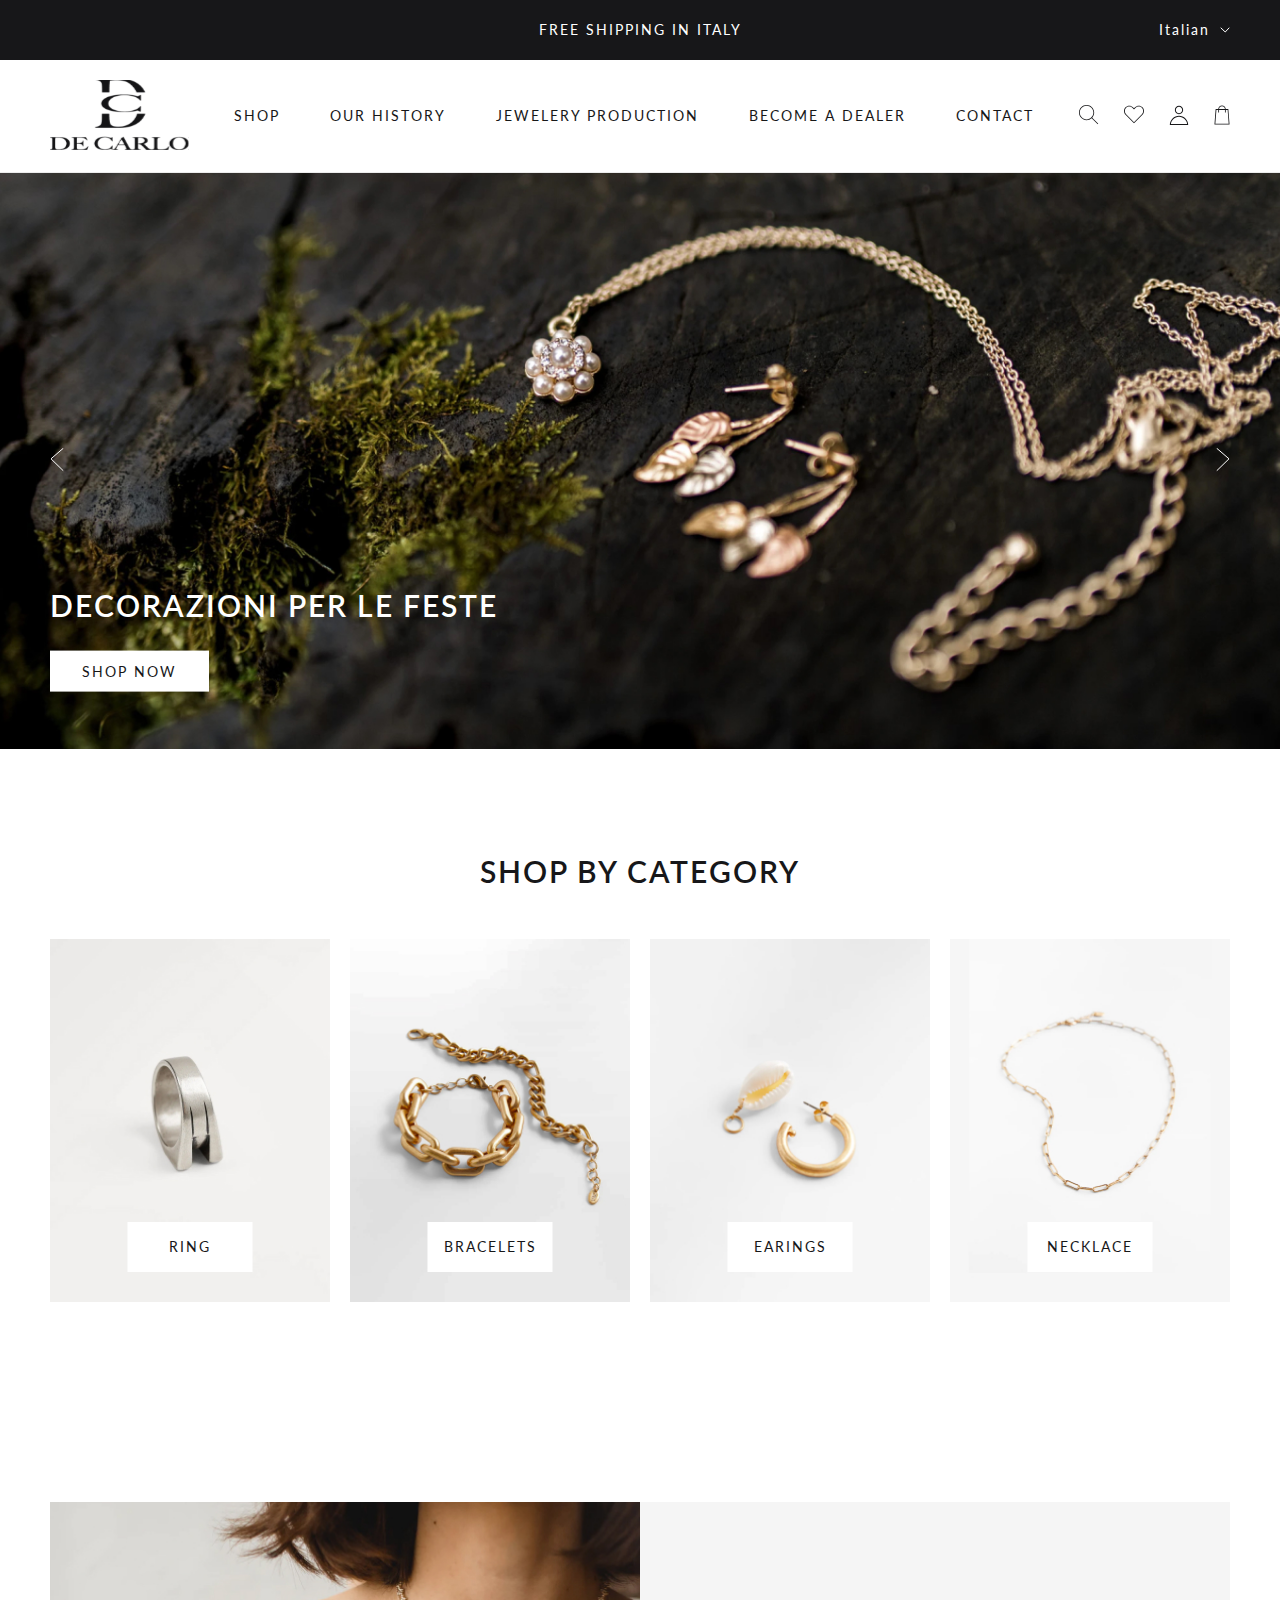
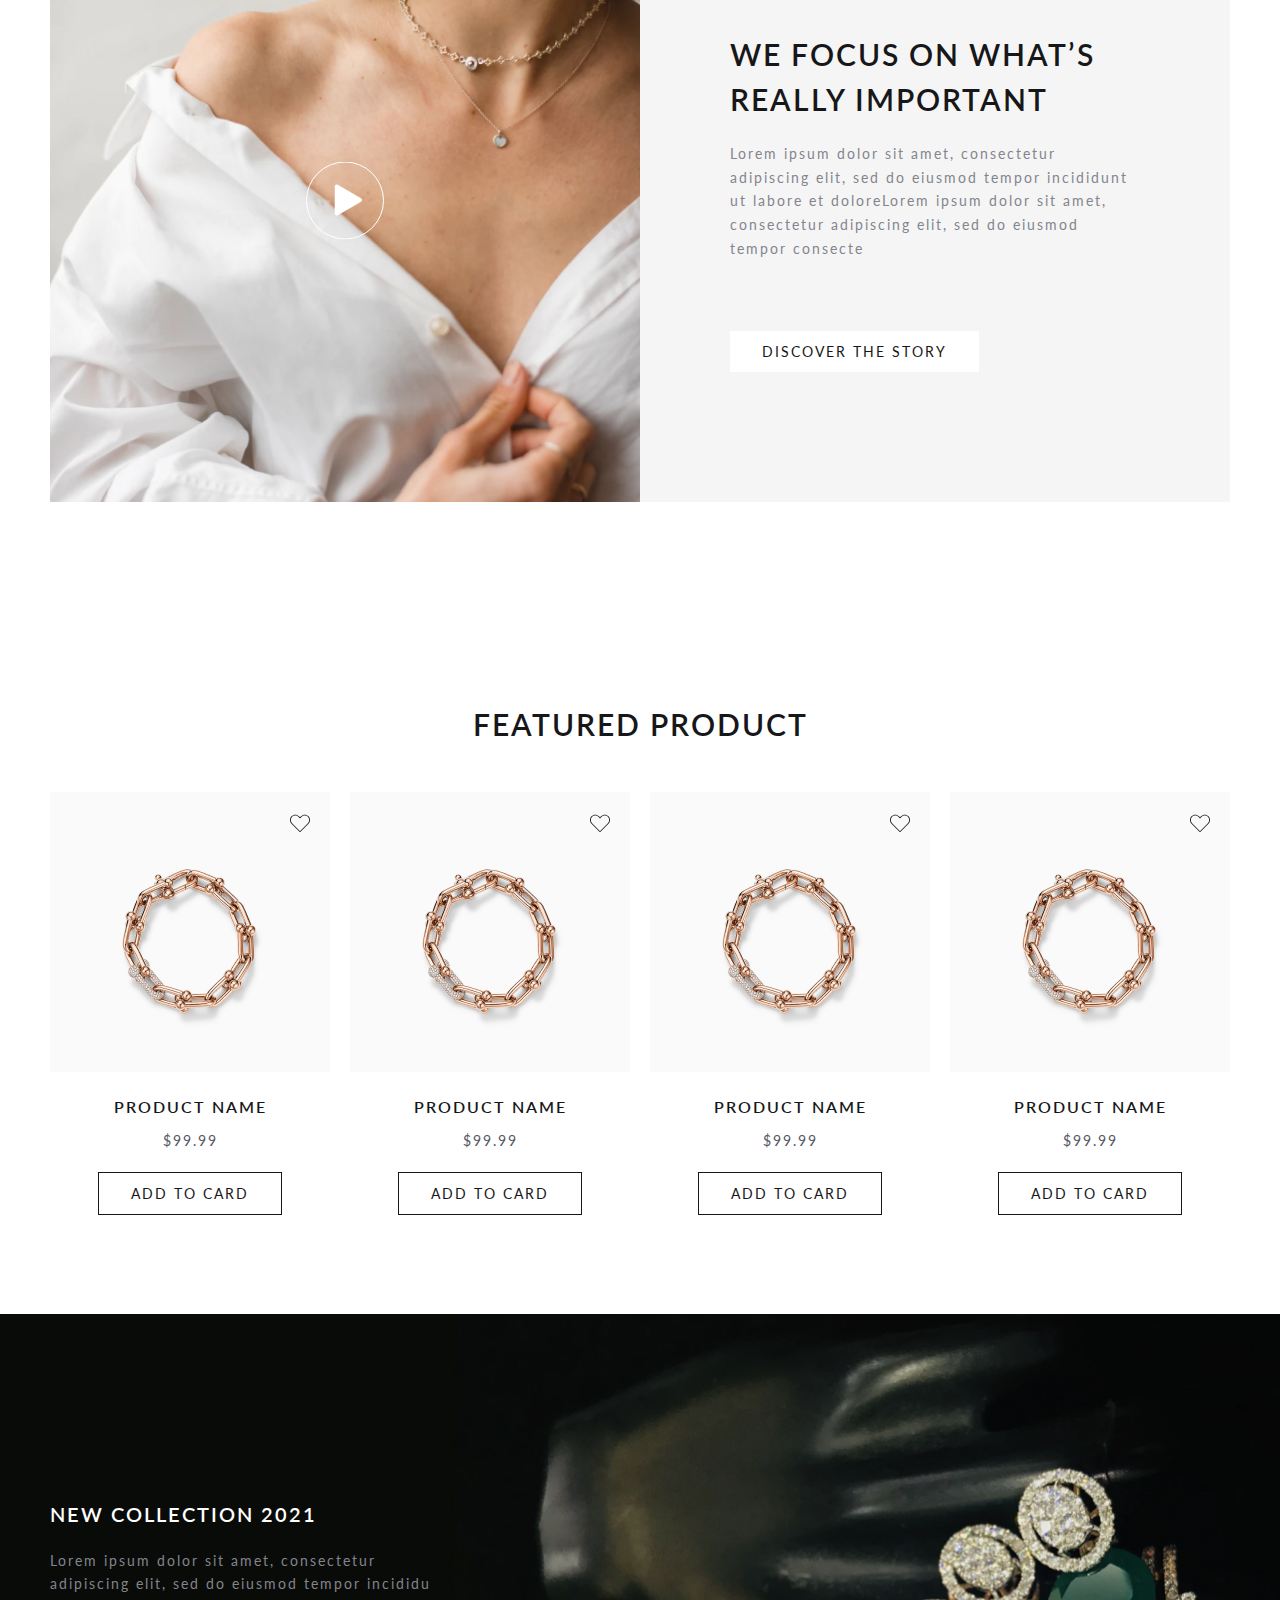
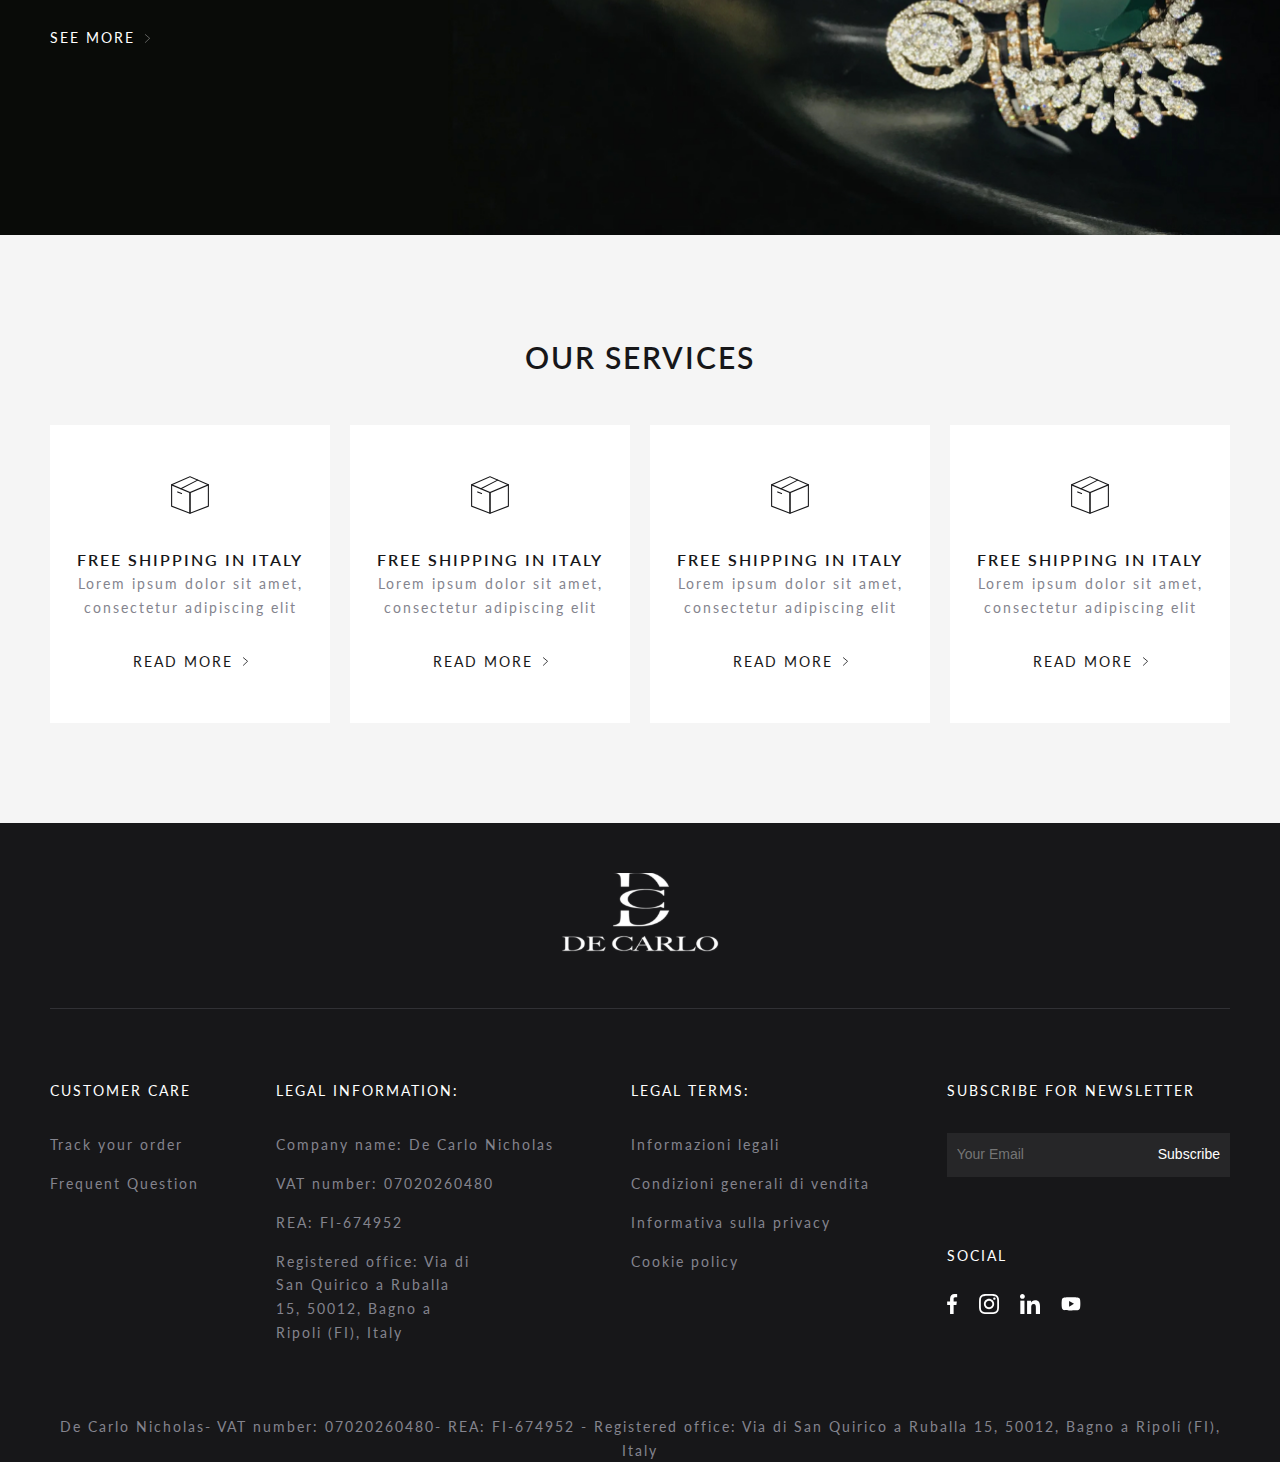
<file: index.html>
<!DOCTYPE html>
<html lang="en">
  <head>
    <meta charset="UTF-8" />
    <meta http-equiv="X-UA-Compatible" content="IE=edge" />
    <meta name="viewport" content="width=device-width, initial-scale=1.0" />
    <title>DECARLO</title>
    <!-- link font -->
    <link
      href="https://fonts.googleapis.com/css?family=Lato"
      rel="stylesheet"
    />
    <!-- link css -->
    <link rel="stylesheet" href="./css/layout.css" />
    <link rel="stylesheet" href="./css/common.css" />
    <link rel="stylesheet" href="./css/main.css" />
  </head>

  <body>
    <header class="header w-100">
      <!-- <div class="header__top">
        <div class="container-fluid header__top-content d-grid">
          <p class="white-text header__top-text">FREE SHIPPING IN ITALY</p>
          <div class="header__top-lang d-flex">
            <p class="pr-10 h5 cursor-pointer white-text">Italian</p>
            <i class=""
              ><img class="cursor-pointer" src="./img/arrow.svg" alt="DECARLO"
            /></i>
          </div>
        </div>
      </div> -->
      <div class="header__top relative">
        <div class="container-fluid">
          <div
            class="header__lang d-flex align-items-center justify-content-end"
          >
            <div
              class="lang__current d-flex justify-content-between align-items-center relative"
            >
              <p class="pr-10 h5 cursor-pointer white-text">Italian</p>
              <i class="d-flex justify-content-between align-items-center"
                ><img
                  class="cursor-pointer"
                  src="./img/arrow.svg"
                  alt="DECARLO"
              /></i>
            </div>
            <ul class="lang__option absolute">
              <li class="h5 cursor-pointer">Vietnam</li>
              <li class="h5 cursor-pointer">Russian</li>
              <li class="h5 cursor-pointer">English</li>
            </ul>
          </div>
          <p
            class="h5 text-uppercase white-text absolute middle header__top-text"
          >
            FREE SHIPPING IN ITALY
          </p>
        </div>
      </div>
      <div class="header__bottom pt-20 pb-20">
        <div
          class="container-fluid d-flex justify-content-between align-items-center"
        >
          <a href="index.html" class="cursor-pointer header__bottom-logo"
            ><img src="./img/logo.svg" alt="DECARLO"
          /></a>
          <ul
            class="header__bottom-menu d-flex justify-content-between align-items-center flex-wrap text-uppercase cursor-pointer"
          >
            <li class="hg-100">
              <a href="./shop.html" class="h5 pr-25 pl-25">shop</a>
            </li>
            <li class="hg-100">
              <a href="./history.html" class="h5 pr-25 pl-25">our history</a>
            </li>
            <li class="hg-100">
              <a href="./product.html" class="h5 pr-25 pl-25"
                >JEWELERY PRODUCTION</a
              >
            </li>
            <li class="hg-100">
              <a href="./dealer.html" class="h5 pr-25 pl-25">BECOME A DEALER</a>
            </li>
            <li class="hg-100">
              <a href="./contact.html" class="h5 pr-25 pl-25">CONTACT</a>
            </li>
          </ul>
          <ul
            class="d-flex justify-content-between align-items-center header__bottom-icons"
          >
            <li>
              <a href=""><img src="./img/search.svg" alt="DECARLO" /></a>
            </li>
            <li class="pl-25 pr-25">
              <a href=""><img src="./img/heart.svg" alt="DECARLO" /></a>
            </li>
            <li class="pr-25">
              <a href=""><img src="./img/user.svg" alt="DECARLO" /></a>
            </li>
            <li>
              <a href=""><img src="./img/store.svg" alt="DECARLO" /></a>
            </li>
            <p class="btnmenu relative cursor-pointer"><span></span></p>
          </ul>
        </div>
      </div>
    </header>
    <nav class="nav__mobile">
      <ul class="menu__mobile w-100">
        <li class="menu__list">
          <a href="./shop.html" class="text-uppercase">shop</a>
        </li>
        <li class="menu__list">
          <a href="./history.html" class="text-uppercase">our history</a>
        </li>
        <li class="menu__list">
          <a href="./product.html" class="text-uppercase"
            >JEWELERY PRODUCTION</a
          >
        </li>
        <li class="menu__list">
          <a href="./dealer.html" class="text-uppercase">BECOME A DEALER</a>
        </li>
        <li class="menu__list">
          <a href="./contact.html" class="text-uppercase">CONTACT</a>
        </li>
      </ul>
    </nav>
    <main>
      <section class="section__slider w-100 relative">
        <div class="slider__wrap w-100 hg-100 d-flex">
          <div class="slider__item component__img w-100 active">
            <img class="w-100 hg-100" src="./img/banner.jpg" alt="DECARLO" />
            <div class="container">
              <div class="slider__item-content absolute">
                <h1 class="h1 white-text pb-20">DECORAZIONI PER LE FESTE</h1>
                <div class="button slider__item-btn">
                  <a href="" class="h5 button__text">shop now</a>
                </div>
              </div>
            </div>
          </div>
          <div class="slider__item component__img w-100">
            <img
              class="w-100 hg-100"
              src="./img/collection.jpg"
              alt="DECARLO"
            />
            <div class="container">
              <div class="slider__item-content absolute">
                <h2 class="h1 white-text pb-20">DECORAZIONI PER LE FESTE</h2>
                <div class="button">
                  <a href="" class="h5 button__text">shop now</a>
                </div>
              </div>
            </div>
          </div>
        </div>
        <div class="absolute w-100 middle-Y">
          <div
            class="container-fluid d-flex justify-content-between align-items-center"
          >
            <div class="btn-prev cursor-pointer">
              <img src="./img/arrowLeft.svg" alt="DECARLO" />
            </div>
            <div class="btn-next cursor-pointer">
              <img src="./img/arrowRight.svg" alt="DECARLO" />
            </div>
          </div>
        </div>
      </section>
      <section class="section__category section">
        <div class="container">
          <h2 class="h1 text-center pb-45">SHOP BY CATEGORY</h2>
          <div class="category__wrap d-grid">
            <div class="w-100 relative">
              <div class="component__img w-100 hg-100">
                <img
                  class="w-100 hg-100 objectFit"
                  src="./img/category1.jpg"
                  alt="DECARLO"
                />
              </div>
              <a
                href="./productDetail.html"
                class="category__wrap-btn absolute category__wrap-btn middle-X d-flex justify-content-center align-items-center cursor-pointer h5 text-uppercase"
                >ring</a
              >
            </div>
            <div class="w-100 relative">
              <div class="component__img w-100 hg-100">
                <img
                  class="w-100 hg-100 objectFit"
                  src="./img/category2.jpg"
                  alt=""
                />
              </div>
              <a
                href="./productDetail.html"
                class="category__wrap-btn absolute category__wrap-btn middle-X d-flex justify-content-center align-items-center cursor-pointer h5 text-uppercase"
                >BRACELETS</a
              >
            </div>
            <div class="w-100 relative">
              <div class="component__img w-100 hg-100">
                <img
                  class="w-100 hg-100 objectFit"
                  src="./img/category3.jpg"
                  alt=""
                />
              </div>
              <a
                href="./productDetail.html"
                class="category__wrap-btn absolute category__wrap-btn middle-X d-flex justify-content-center align-items-center cursor-pointer h5 text-uppercase"
                >EARINGS</a
              >
            </div>
            <div class="w-100 relative">
              <div class="component__img hg-100 w-100">
                <img
                  class="w-100 hg-100 objectFit"
                  src="./img/category4.jpg"
                  alt=""
                />
              </div>
              <a
                href="./productDetail.html"
                class="category__wrap-btn absolute category__wrap-btn middle-X d-flex justify-content-center align-items-center cursor-pointer h5 text-uppercase"
                >NECKLACE</a
              >
            </div>
          </div>
        </div>
      </section>
      <section class="section__video section">
        <div class="container">
          <div class="component__card">
            <div class="relative w-100 hg-100">
              <img
                class="w-100 hg-100 objectFit"
                src="./img/imgFocus.jpg"
                alt="DECARLO"
              />
              <div
                class="absolute middle cursor-pointer component__video-icon component__card-icon"
                data-video-id="CfPxlb8-ZQ0"
              >
                <img class="w-100 hg-100" src="./img/video.svg" alt="DECARLO" />
              </div>
            </div>
            <div class="component__card-content w-100 hg-100">
              <div class="card__content section__video-content">
                <h2 class="h1 card__content-hd pb-20">
                  WE FOCUS ON WHAT’S REALLY IMPORTANT
                </h2>
                <p class="gray-text">
                  Lorem ipsum dolor sit amet, consectetur adipiscing elit, sed
                  do eiusmod tempor incididunt ut labore et doloreLorem ipsum
                  dolor sit amet, consectetur adipiscing elit, sed do eiusmod
                  tempor consecte
                </p>
                <div class="button card__content-btn">
                  <a href="" class="button__text">DISCOVER THE STORY</a>
                </div>
              </div>
            </div>
          </div>
        </div>
      </section>
      <section class="popup-video">
        <div class="item">
          <iframe
            width="100%"
            height="100%"
            src=""
            title="YouTube video player"
            frameborder="0"
            allow="autoplay"
            allowfullscreen
          ></iframe>

          <div class="close"></div>
        </div>
      </section>
      <section class="section__product section">
        <div class="container section__product-content">
          <h2 class="h1 text-center pb-45">FEATURED PRODUCT</h2>
          <div class="component__product product__wrap" dir="ltr">
            <div class="component__product-item product__wrap-item">
              <div class="relative">
                <div class="product__item-img">
                  <img
                    class="w-100 hg-100 objectFit"
                    src="./img/product.jpg"
                    alt="DECARLO"
                  />
                </div>
                <a class="component__product-icon absolute" href=""
                  ><img src="./img/heart.svg" alt="DECARLO"
                /></a>
              </div>
              <div
                class="d-flex flex-column align-items-center justify-content-center"
              >
                <p class="h4 pt-20 pb-10 text-center">PRODUCT NAME</p>
                <span class="component__product-price gray-text text-center"
                  >$99.99</span
                >
                <div class="button pt-20">
                  <a href="" class="button__text button-border">add to card</a>
                </div>
              </div>
            </div>
            <div class="component__product-item product__wrap-item">
              <div class="relative">
                <div class="product__item-img">
                  <img
                    class="w-100 hg-100 objectFit"
                    src="./img/product.jpg"
                    alt="DECARLO"
                  />
                </div>
                <a class="component__product-icon absolute" href=""
                  ><img src="./img/heart.svg" alt="DECARLO"
                /></a>
              </div>
              <div
                class="d-flex flex-column align-items-center justify-content-center"
              >
                <p class="h4 pt-20 pb-10 text-center">PRODUCT NAME</p>
                <span class="component__product-price gray-text text-center"
                  >$99.99</span
                >
                <div class="button pt-20">
                  <a href="" class="button__text button-border">add to card</a>
                </div>
              </div>
            </div>
            <div class="component__product-item product__wrap-item">
              <div class="relative">
                <div class="product__item-img">
                  <img
                    class="w-100 hg-100 objectFit"
                    src="./img/product.jpg"
                    alt="DECARLO"
                  />
                </div>
                <a class="component__product-icon absolute" href=""
                  ><img src="./img/heart.svg" alt="DECARLO"
                /></a>
              </div>
              <div
                class="d-flex flex-column align-items-center justify-content-center"
              >
                <p class="h4 pt-20 pb-10 text-center">PRODUCT NAME</p>
                <span class="component__product-price gray-text text-center"
                  >$99.99</span
                >
                <div class="button pt-20">
                  <a href="" class="button__text button-border">add to card</a>
                </div>
              </div>
            </div>
            <div class="component__product-item product__wrap-item">
              <div class="relative">
                <div class="product__item-img">
                  <img
                    class="w-100 hg-100 objectFit"
                    src="./img/product.jpg"
                    alt="DECARLO"
                  />
                </div>
                <a class="component__product-icon absolute" href=""
                  ><img src="./img/heart.svg" alt="DECARLO"
                /></a>
              </div>
              <div
                class="d-flex flex-column align-items-center justify-content-center"
              >
                <p class="h4 pt-20 pb-10 text-center">PRODUCT NAME</p>
                <span class="component__product-price gray-text text-center"
                  >$99.99</span
                >
                <div class="button pt-20">
                  <a href="" class="button__text button-border">add to card</a>
                </div>
              </div>
            </div>
          </div>
        </div>
      </section>
      <section class="section__collection component__banner">
        <div class="container">
          <h2 class="h3 white-text text-uppercase pb-20">
            NEW COLLECTion 2021
          </h2>
          <p class="gray-text pb-30 collection-desc">
            Lorem ipsum dolor sit amet, consectetur adipiscing elit, sed do
            eiusmod tempor incididu
          </p>
          <a
            href=""
            class="component__link d-flex align-items-center text-uppercase h5 white-text cursor-pointer"
            ><span class="pr-10">see more</span>
            <img src="./img/arrowRight.svg" alt="DECARLO"
          /></a>
        </div>
      </section>
      <section class="section__services section bg-color">
        <div class="container">
          <h2 class="h1 text-center pb-45">OUR SERVICES</h2>
          <div class="component__services d-grid">
            <div
              class="component__services-item text-center pt-50 pb-50 pl-20 pr-20"
            >
              <img src="./img/parcel.svg" alt="DECARLO" />
              <h3 class="h4 text-uppercase pt-30">FREE SHIPPING IN ITALY</h3>
              <p class="gray-text">
                Lorem ipsum dolor sit amet, consectetur adipiscing elit
              </p>
              <a
                href=""
                class="component__link d-flex align-items-center text-uppercase justify-content-center h5 cursor-pointer pt-30"
                ><span class="pr-10">read more</span>
                <img src="./img/arrowBlack.svg" alt="DECARLO"
              /></a>
            </div>
            <div
              class="component__services-item text-center pt-50 pb-50 pl-20 pr-20"
            >
              <img src="./img/parcel.svg" alt="DECARLO" />
              <h3 class="h4 text-uppercase pt-30">FREE SHIPPING IN ITALY</h3>
              <p class="gray-text">
                Lorem ipsum dolor sit amet, consectetur adipiscing elit
              </p>
              <a
                href=""
                class="component__link d-flex align-items-center text-uppercase justify-content-center h5 cursor-pointer pt-30"
                ><span class="pr-10">read more</span>
                <img src="./img/arrowBlack.svg" alt="DECARLO"
              /></a>
            </div>
            <div
              class="component__services-item text-center pt-50 pb-50 pl-20 pr-20"
            >
              <img src="./img/parcel.svg" alt="DECARLO" />
              <h3 class="h4 text-uppercase pt-30">FREE SHIPPING IN ITALY</h3>
              <p class="gray-text">
                Lorem ipsum dolor sit amet, consectetur adipiscing elit
              </p>
              <a
                href=""
                class="component__link d-flex align-items-center text-uppercase justify-content-center h5 cursor-pointer pt-30"
                ><span class="pr-10">read more</span>
                <img src="./img/arrowBlack.svg" alt="DECARLO"
              /></a>
            </div>
            <div
              class="component__services-item text-center pt-50 pb-50 pl-20 pr-20"
            >
              <img src="./img/parcel.svg" alt="DECARLO" />
              <h3 class="h4 text-uppercase pt-30">FREE SHIPPING IN ITALY</h3>
              <p class="gray-text">
                Lorem ipsum dolor sit amet, consectetur adipiscing elit
              </p>
              <a
                href=""
                class="component__link d-flex align-items-center text-uppercase justify-content-center h5 cursor-pointer pt-30"
                ><span class="pr-10">read more</span>
                <img src="./img/arrowBlack.svg" alt="DECARLO"
              /></a>
            </div>
          </div>
        </div>
      </section>
    </main>
    <footer>
      <div class="container">
        <a
          href="index.html"
          class="footer__logo pt-50 pb-50 d-flex justify-content-center align-items-center"
          ><img src="./img/logoWhite.svg" alt="DECARLO"
        /></a>
        <div class="footer__middle d-flex justify-content-between pt-70 pb-70">
          <div class="footer__middle-list">
            <p class="h5 white-text">CUSTOMER CARE</p>
            <ul>
              <li class="pt-30 footer__list-item pb-15">
                <a href="" class="gray-text">Track your order</a>
              </li>
              <li>
                <a href="./FAQ.html" class="gray-text">Frequent Question</a>
              </li>
            </ul>
          </div>
          <div class="footer__middle-list">
            <p class="h5 white-text">LEGAL INFORMATION:</p>
            <ul>
              <li class="pt-30 gray-text footer__list-item pb-15">
                Company name: De Carlo Nicholas
              </li>
              <li class="gray-text pb-15">VAT number: 07020260480</li>
              <li class="gray-text pb-15">REA: FI-674952</li>
              <li class="footer__address gray-text">
                Registered office: Via di San Quirico a Ruballa 15, 50012, Bagno
                a Ripoli (FI), Italy
              </li>
            </ul>
          </div>
          <div class="footer__middle-list">
            <p class="h5 white-text">LEGAL TERMS:</p>
            <ul>
              <li class="pt-30 footer__list-item pb-15">
                <a href="" class="gray-text">Informazioni legali</a>
              </li>
              <li class="w-200 pb-15">
                <a href="" class="gray-text">Condizioni generali di vendita</a>
              </li>
              <li class="pb-15">
                <a href="" class="gray-text">Informativa sulla privacy</a>
              </li>
              <li><a href="" class="gray-text">Cookie policy</a></li>
            </ul>
          </div>
          <div class="footer__middle-list">
            <p class="h5 white-text">SUBSCRIBE FOR NEWSLETTER</p>
            <div class="d-flex w-100 pb-70 pt-30 footer__list-item">
              <input
                type="text"
                class="form-control w-100 h5"
                placeholder="Your Email"
              />
              <button
                class="h5 form__btn cursor-pointer white-text"
                type="button"
                id=""
              >
                Subscribe
              </button>
            </div>
            <p class="white-text pb-30">SOCIAL</p>
            <div class="footer__contact">
              <a href=""><img src="./img/facebook.svg" alt="DECARLO" /></a>
              <a href=""
                ><img
                  class="pl-15 pr-15"
                  src="./img/instagram.svg"
                  alt="DECARLO"
              /></a>
              <a href=""
                ><img class="pr-15" src="./img/linkedin.svg" alt="DECARLO"
              /></a>
              <a href=""><img src="./img/youtube.svg" alt="DECARLO" /></a>
            </div>
          </div>
        </div>
        <p class="gray-text text-center">
          De Carlo Nicholas- VAT number: 07020260480- REA: FI-674952 -
          Registered office: Via di San Quirico a Ruballa 15, 50012, Bagno a
          Ripoli (FI), Italy
        </p>
      </div>
    </footer>

    <script src="./js/main.js"></script>
  </body>
</html>
</file>
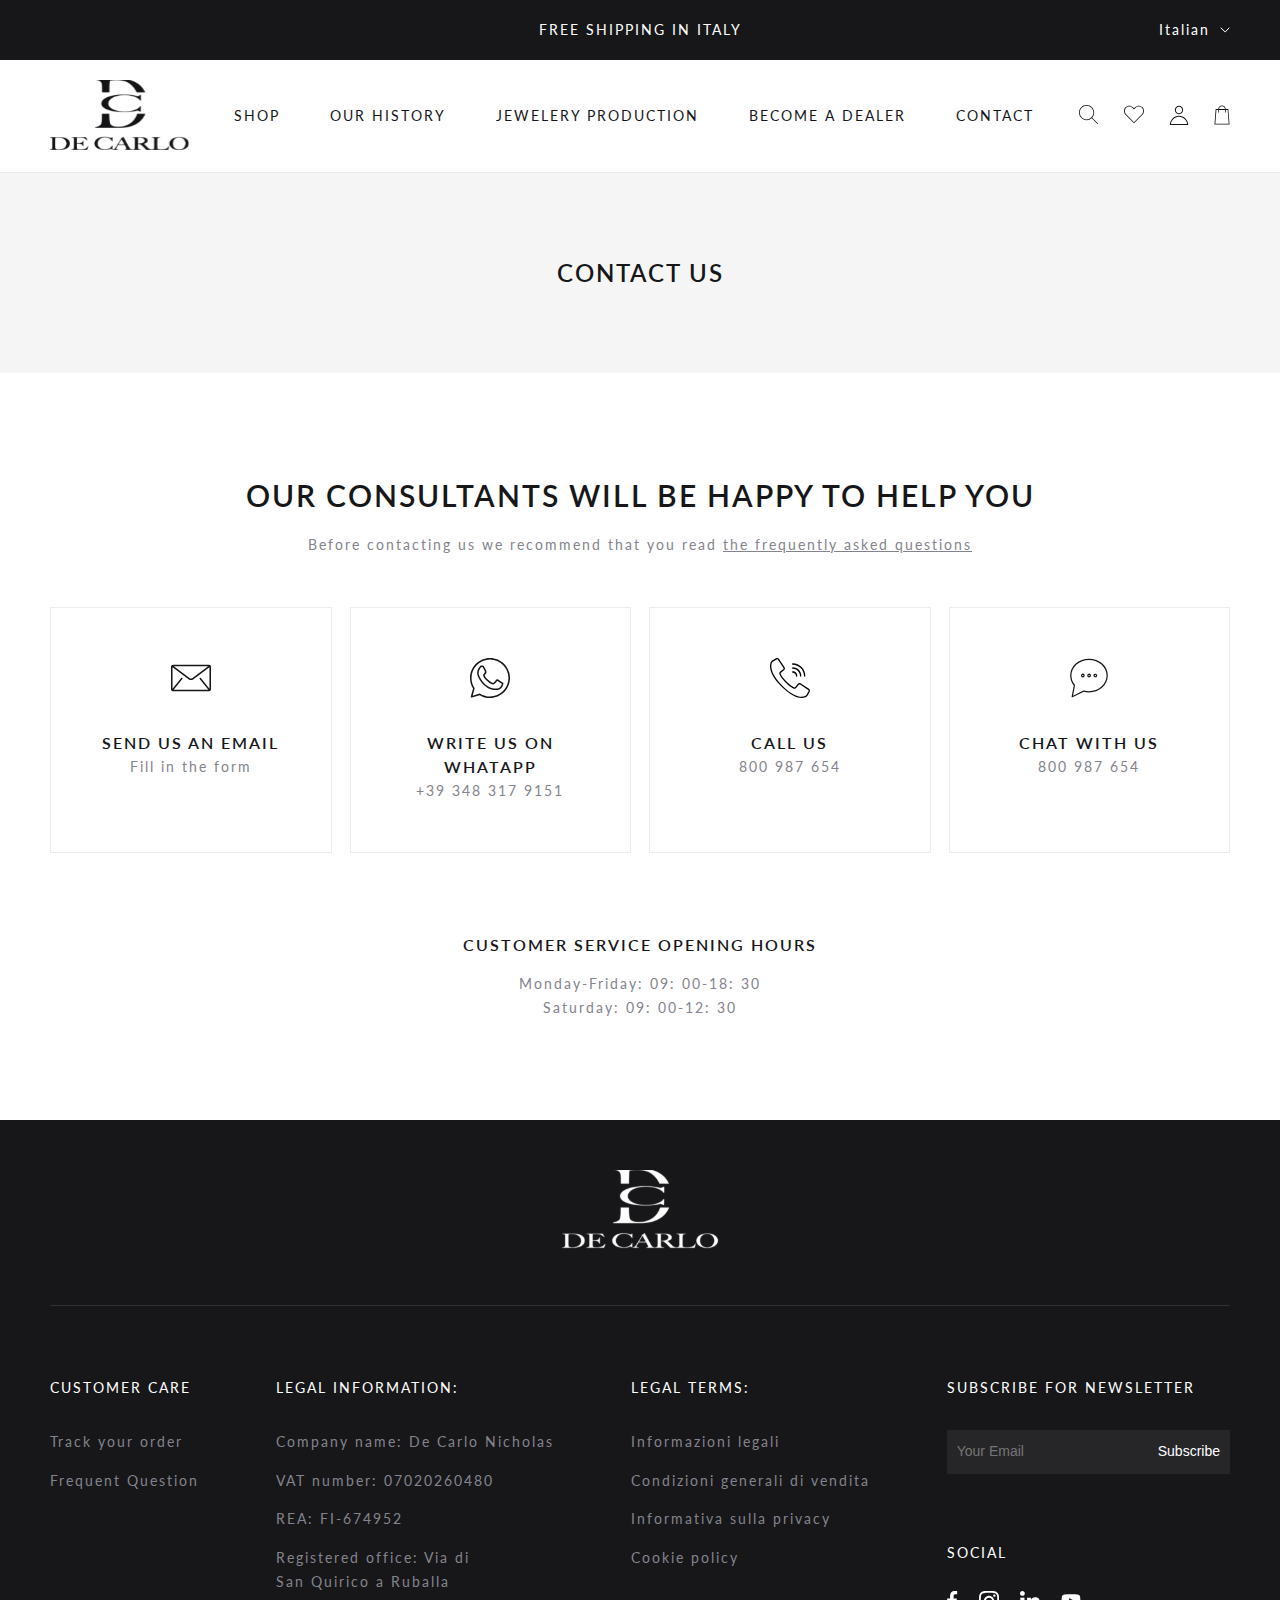
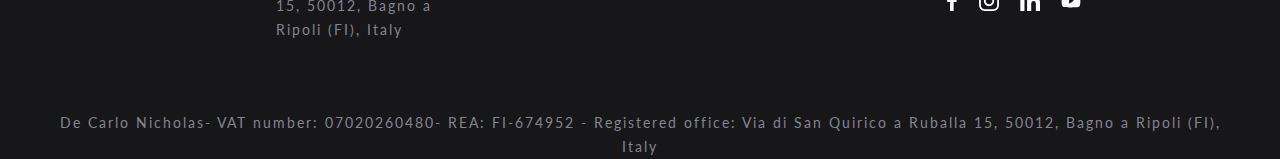
<file: contact.html>
<!DOCTYPE html>
<html lang="en">
  <head>
    <meta charset="UTF-8" />
    <meta http-equiv="X-UA-Compatible" content="IE=edge" />
    <meta name="viewport" content="width=device-width, initial-scale=1.0" />
    <title>DECARLO</title>
    <!-- link font -->
    <link
      href="https://fonts.googleapis.com/css?family=Lato"
      rel="stylesheet"
    />
    <!-- link css -->
    <link rel="stylesheet" href="./css/layout.css" />
    <link rel="stylesheet" href="./css/common.css" />
    <link rel="stylesheet" href="./css/main.css" />
  </head>
  <body>
    <header class="header w-100">
      <div class="header__top relative">
        <div class="container-fluid">
          <div
            class="header__lang d-flex align-items-center justify-content-end"
          >
            <div
              class="lang__current d-flex justify-content-between align-items-center relative"
            >
              <p class="pr-10 h5 cursor-pointer white-text">Italian</p>
              <i class="d-flex justify-content-between align-items-center"
                ><img
                  class="cursor-pointer"
                  src="./img/arrow.svg"
                  alt="DECARLO"
              /></i>
            </div>
            <ul class="lang__option absolute">
              <li class="h5 cursor-pointer">Vietnam</li>
              <li class="h5 cursor-pointer">Russian</li>
              <li class="h5 cursor-pointer">English</li>
            </ul>
          </div>
          <p
            class="h5 text-uppercase white-text absolute middle header__top-text"
          >
            FREE SHIPPING IN ITALY
          </p>
        </div>
      </div>
      <div class="header__bottom pt-20 pb-20">
        <div
          class="container-fluid d-flex justify-content-between align-items-center"
        >
          <a href="index.html" class="cursor-pointer header__bottom-logo"
            ><img src="./img/logo.svg" alt="DECARLO"
          /></a>
          <ul
            class="header__bottom-menu d-flex justify-content-between align-items-center flex-wrap text-uppercase cursor-pointer"
          >
            <li class="hg-100">
              <a href="./shop.html" class="h5 pr-25 pl-25">shop</a>
            </li>
            <li class="hg-100">
              <a href="./history.html" class="h5 pr-25 pl-25">our history</a>
            </li>
            <li class="hg-100">
              <a href="./product.html" class="h5 pr-25 pl-25"
                >JEWELERY PRODUCTION</a
              >
            </li>
            <li class="hg-100">
              <a href="./dealer.html" class="h5 pr-25 pl-25">BECOME A DEALER</a>
            </li>
            <li class="hg-100">
              <a href="./contact.html" class="h5 pr-25 pl-25">CONTACT</a>
            </li>
          </ul>
          <ul
            class="d-flex justify-content-between align-items-center header__bottom-icons"
          >
            <li>
              <a href=""><img src="./img/search.svg" alt="DECARLO" /></a>
            </li>
            <li class="pl-25 pr-25">
              <a href=""><img src="./img/heart.svg" alt="DECARLO" /></a>
            </li>
            <li class="pr-25">
              <a href=""><img src="./img/user.svg" alt="DECARLO" /></a>
            </li>
            <li>
              <a href=""><img src="./img/store.svg" alt="DECARLO" /></a>
            </li>
            <li class="btnmenu relative cursor-pointer"><span></span></li>
          </ul>
        </div>
      </div>
    </header>
    <nav class="nav__mobile">
      <ul class="menu__mobile w-100">
        <li class="menu__list">
          <a href="./shop.html" class="text-uppercase">shop</a>
        </li>
        <li class="menu__list">
          <a href="./history.html" class="text-uppercase">our history</a>
        </li>
        <li class="menu__list">
          <a href="./product.html" class="text-uppercase"
            >JEWELERY PRODUCTION</a
          >
        </li>
        <li class="menu__list">
          <a href="./dealer.html" class="text-uppercase">BECOME A DEALER</a>
        </li>
        <li class="menu__list">
          <a href="./contact.html" class="text-uppercase">CONTACT</a>
        </li>
      </ul>
    </nav>
    <main>
      <h2 class="h2 text-uppercase heading-bg text-center">CONTACT US</h2>
      <section class="section section__contact">
        <div class="container">
          <h1 class="h1 text-center pb-15">
            OUR CONSULTANTS WILL BE HAPPY TO HELP YOU
          </h1>
          <p class="gray-text text-center pb-50 section__contact-desc">
            Before contacting us we recommend that you read
            <a class="gray-text text-line" href="FAQ.html"
              >the frequently asked questions</a
            >
          </p>
          <div class="contact__wrap d-grid">
            <div
              class="component__box text-center pt-50 pr-30 pb-50 pl-30 w-100 hg-100 contact__box"
            >
              <img src="./img/mail.svg" alt="DECARLO" />
              <h3 class="text-uppercase h4 pt-30">SEND US AN EMAIL</h3>
              <p class="gray-text">Fill in the form</p>
            </div>
            <div
              class="component__box text-center pt-50 pr-30 pb-50 pl-30 w-100 hg-100 contact__box"
            >
              <img src="./img/whatapp.svg" alt="DECARLO" />
              <h3 class="text-uppercase h4 pt-30">WRITE US ON WHATAPP</h3>
              <p class="gray-text">+39 348 317 9151</p>
            </div>
            <div
              class="component__box text-center pt-50 pr-30 pb-50 pl-30 w-100 hg-100 contact__box"
            >
              <img src="./img/tel.svg" alt="DECARLO" />
              <h3 class="text-uppercase h4 pt-30">CALL US</h3>
              <p class="gray-text">800 987 654</p>
            </div>
            <div
              class="component__box text-center pt-50 pr-30 pb-50 pl-30 w-100 hg-100 contact__box"
            >
              <img src="./img/chat.svg" alt="DECARLO" />
              <h3 class="text-uppercase h4 pt-30">CHAT WITH US</h3>
              <p class="gray-text">800 987 654</p>
            </div>
          </div>
          <h3 class="h4 text-center pt-80 pb-15 contact__desc">
            CUSTOMER SERVICE OPENING HOURS
          </h3>
          <p class="gray-text text-center">Monday-Friday: 09: 00-18: 30</p>
          <p class="gray-text text-center">Saturday: 09: 00-12: 30</p>
        </div>
      </section>
    </main>
    <footer>
      <div class="container">
        <a
          href="index.html"
          class="footer__logo pt-50 pb-50 d-flex justify-content-center align-items-center"
          ><img src="./img/logoWhite.svg" alt="DECARLO"
        /></a>
        <div class="footer__middle d-flex justify-content-between pt-70 pb-70">
          <div class="footer__middle-list">
            <p class="h5 white-text">CUSTOMER CARE</p>
            <ul>
              <li class="pt-30 footer__list-item pb-15">
                <a href="" class="gray-text">Track your order</a>
              </li>
              <li>
                <a href="./FAQ.html" class="gray-text">Frequent Question</a>
              </li>
            </ul>
          </div>
          <div class="footer__middle-list">
            <p class="h5 white-text">LEGAL INFORMATION:</p>
            <ul>
              <li class="pt-30 gray-text footer__list-item pb-15">
                Company name: De Carlo Nicholas
              </li>
              <li class="gray-text pb-15">VAT number: 07020260480</li>
              <li class="gray-text pb-15">REA: FI-674952</li>
              <li class="footer__address gray-text">
                Registered office: Via di San Quirico a Ruballa 15, 50012, Bagno
                a Ripoli (FI), Italy
              </li>
            </ul>
          </div>
          <div class="footer__middle-list">
            <p class="h5 white-text">LEGAL TERMS:</p>
            <ul>
              <li class="pt-30 footer__list-item pb-15">
                <a href="" class="gray-text">Informazioni legali</a>
              </li>
              <li class="w-200 pb-15">
                <a href="" class="gray-text">Condizioni generali di vendita</a>
              </li>
              <li class="pb-15">
                <a href="" class="gray-text">Informativa sulla privacy</a>
              </li>
              <li><a href="" class="gray-text">Cookie policy</a></li>
            </ul>
          </div>
          <div class="footer__middle-list">
            <p class="h5 white-text">SUBSCRIBE FOR NEWSLETTER</p>
            <div class="d-flex w-100 pb-70 pt-30 footer__list-item">
              <input
                type="text"
                class="form-control w-100 h5"
                placeholder="Your Email"
              />
              <button
                class="h5 form__btn cursor-pointer white-text"
                type="button"
              >
                Subscribe
              </button>
            </div>
            <p class="white-text pb-30">SOCIAL</p>
            <div class="footer__contact">
              <a href=""><img src="./img/facebook.svg" alt="DECARLO" /></a>
              <a href=""
                ><img
                  class="pl-15 pr-15"
                  src="./img/instagram.svg"
                  alt="DECARLO"
              /></a>
              <a href=""
                ><img class="pr-15" src="./img/linkedin.svg" alt="DECARLO"
              /></a>
              <a href=""><img src="./img/youtube.svg" alt="DECARLO" /></a>
            </div>
          </div>
        </div>
        <p class="gray-text text-center">
          De Carlo Nicholas- VAT number: 07020260480- REA: FI-674952 -
          Registered office: Via di San Quirico a Ruballa 15, 50012, Bagno a
          Ripoli (FI), Italy
        </p>
      </div>
    </footer>

    <script src="./js/main.js"></script>
  </body>
</html>
</file>
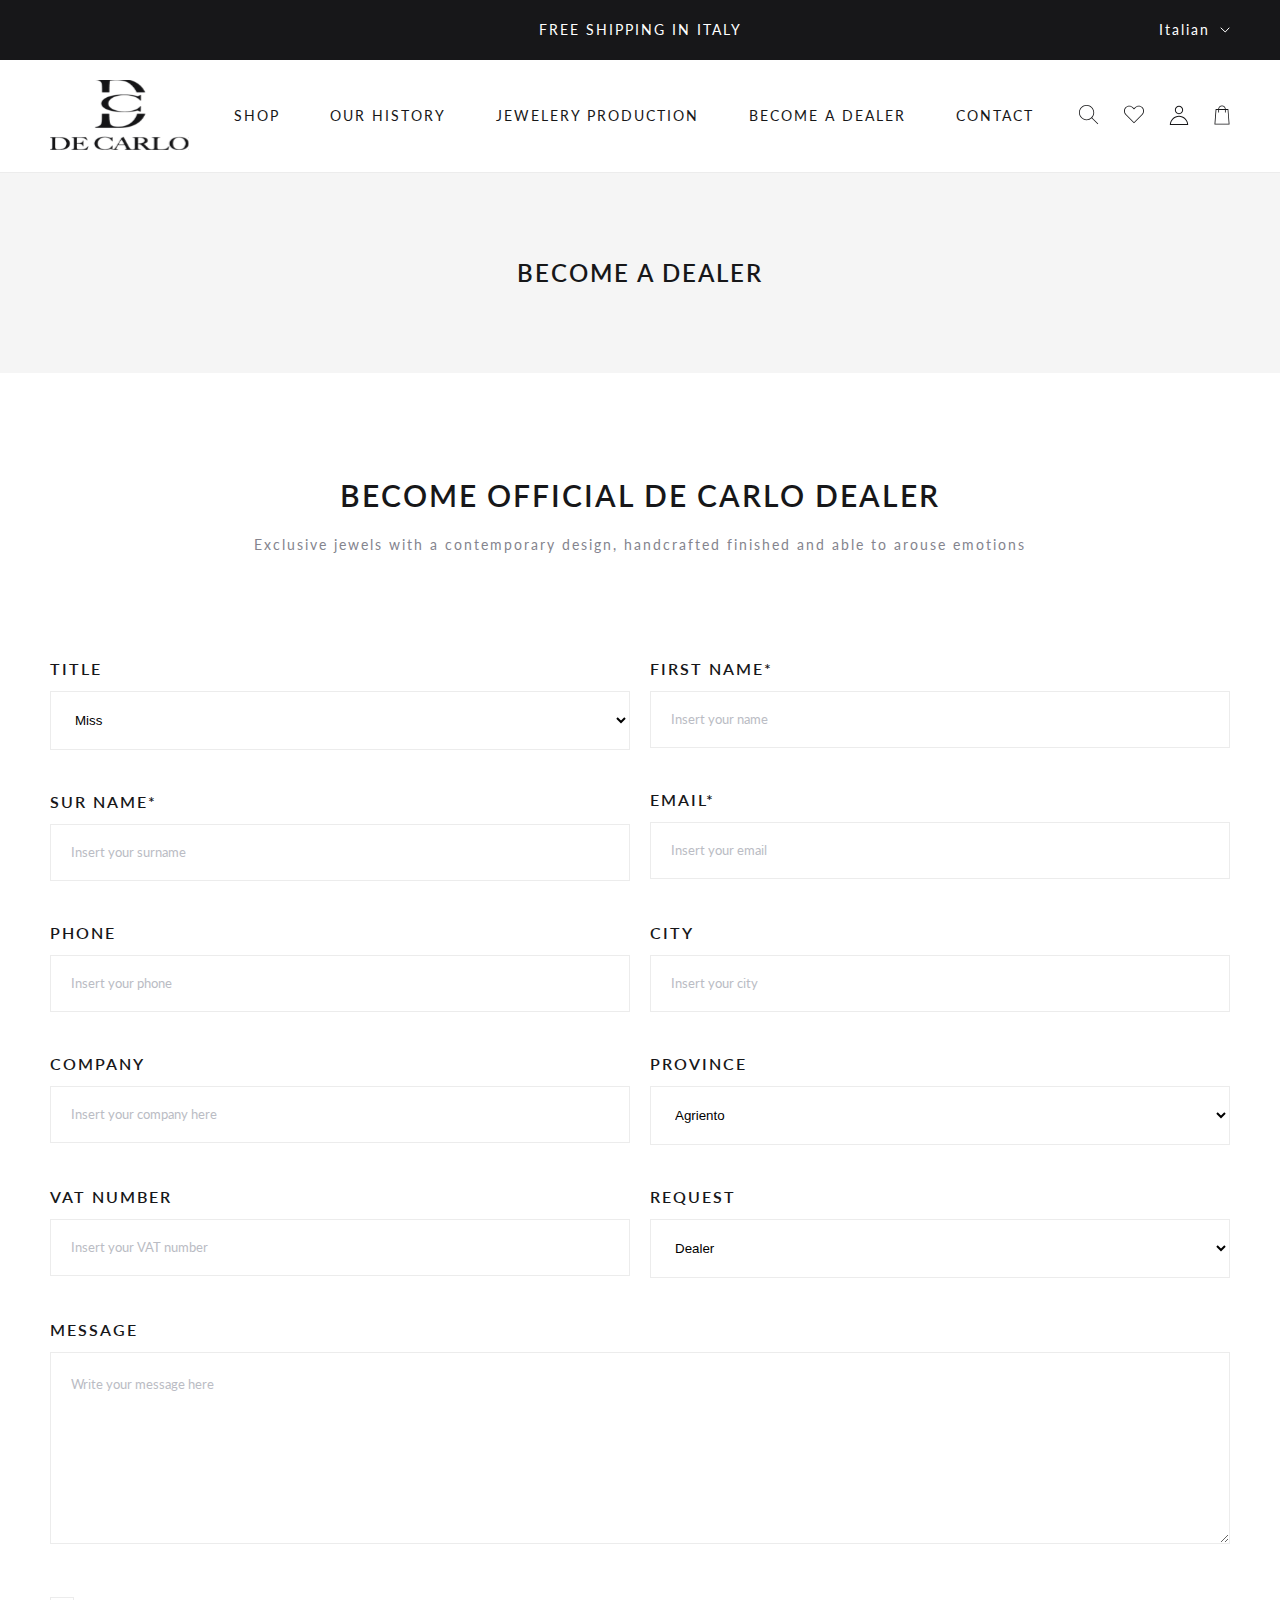
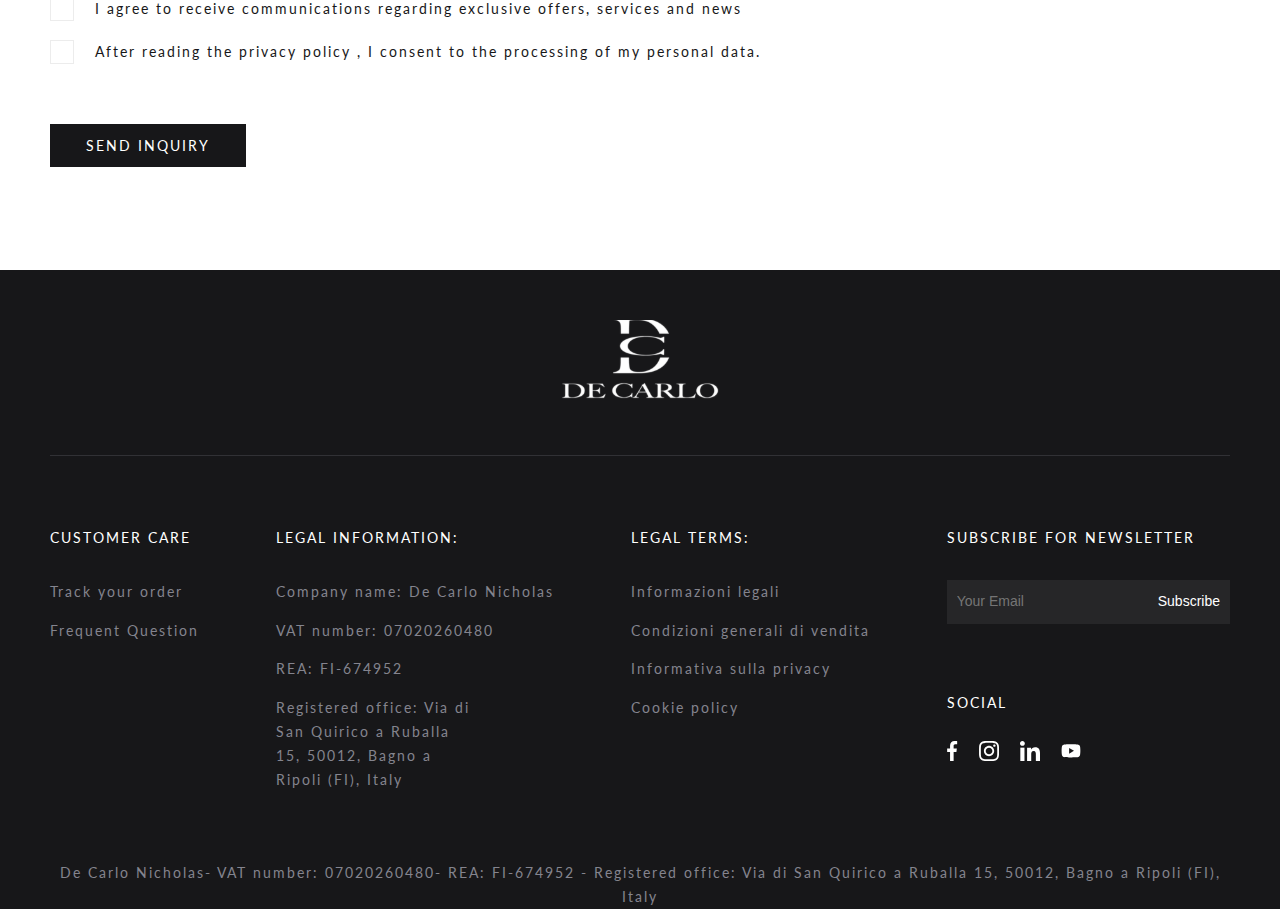
<file: dealer.html>
<!DOCTYPE html>
<html lang="en">
  <head>
    <meta charset="UTF-8" />
    <meta http-equiv="X-UA-Compatible" content="IE=edge" />
    <meta name="viewport" content="width=device-width, initial-scale=1.0" />
    <title>DECARLO</title>
    <!-- link font -->
    <link
      href="https://fonts.googleapis.com/css?family=Lato"
      rel="stylesheet"
    />
    <!-- link css -->
    <link rel="stylesheet" href="./css/layout.css" />
    <link rel="stylesheet" href="./css/common.css" />
    <link rel="stylesheet" href="./css/main.css" />
  </head>
  <body>
    <header class="header w-100">
      <div class="header__top relative">
        <div class="container-fluid">
          <div
            class="header__lang d-flex align-items-center justify-content-end"
          >
            <div
              class="lang__current d-flex justify-content-between align-items-center relative"
            >
              <p class="pr-10 h5 cursor-pointer white-text">Italian</p>
              <i class="d-flex justify-content-between align-items-center"
                ><img
                  class="cursor-pointer"
                  src="./img/arrow.svg"
                  alt="DECARLO"
              /></i>
            </div>
            <ul class="lang__option absolute">
              <li class="h5 cursor-pointer">Vietnam</li>
              <li class="h5 cursor-pointer">Russian</li>
              <li class="h5 cursor-pointer">English</li>
            </ul>
          </div>
          <p
            class="h5 text-uppercase white-text absolute middle header__top-text"
          >
            FREE SHIPPING IN ITALY
          </p>
        </div>
      </div>
      <div class="header__bottom pt-20 pb-20">
        <div
          class="container-fluid d-flex justify-content-between align-items-center"
        >
          <a href="index.html" class="cursor-pointer header__bottom-logo"
            ><img src="./img/logo.svg" alt="DECARLO"
          /></a>
          <ul
            class="header__bottom-menu d-flex justify-content-between align-items-center flex-wrap text-uppercase cursor-pointer"
          >
            <li class="hg-100">
              <a href="./shop.html" class="h5 pr-25 pl-25">shop</a>
            </li>
            <li class="hg-100">
              <a href="./history.html" class="h5 pr-25 pl-25">our history</a>
            </li>
            <li class="hg-100">
              <a href="./product.html" class="h5 pr-25 pl-25"
                >JEWELERY PRODUCTION</a
              >
            </li>
            <li class="hg-100">
              <a href="./dealer.html" class="h5 pr-25 pl-25">BECOME A DEALER</a>
            </li>
            <li class="hg-100">
              <a href="./contact.html" class="h5 pr-25 pl-25">CONTACT</a>
            </li>
          </ul>
          <ul
            class="d-flex justify-content-between align-items-center header__bottom-icons"
          >
            <li>
              <a href=""><img src="./img/search.svg" alt="DECARLO" /></a>
            </li>
            <li class="pl-25 pr-25">
              <a href=""><img src="./img/heart.svg" alt="DECARLO" /></a>
            </li>
            <li class="pr-25">
              <a href=""><img src="./img/user.svg" alt="DECARLO" /></a>
            </li>
            <li>
              <a href=""><img src="./img/store.svg" alt="DECARLO" /></a>
            </li>
            <li class="btnmenu relative cursor-pointer"><span></span></li>
          </ul>
        </div>
      </div>
    </header>
    <nav class="nav__mobile">
      <ul class="menu__mobile w-100">
        <li class="menu__list">
          <a href="./shop.html" class="text-uppercase">shop</a>
        </li>
        <li class="menu__list">
          <a href="./history.html" class="text-uppercase">our history</a>
        </li>
        <li class="menu__list">
          <a href="./product.html" class="text-uppercase"
            >JEWELERY PRODUCTION</a
          >
        </li>
        <li class="menu__list">
          <a href="./dealer.html" class="text-uppercase">BECOME A DEALER</a>
        </li>
        <li class="menu__list">
          <a href="./contact.html" class="text-uppercase">CONTACT</a>
        </li>
      </ul>
    </nav>
    <main>
      <h2 class="h2 text-uppercase heading-bg text-center">BECOME A DEALER</h2>
      <section class="section__official section">
        <div class="container">
          <h1 class="h1 text-center pb-15">BECOME OFFICIAL DE CARLO DEALER</h1>
          <p class="gray-text text-center pb-100 section__official-desc">
            Exclusive jewels with a contemporary design, handcrafted finished
            and able to arouse emotions
          </p>
          <div class="official__form d-grid">
            <div class="official__col">
              <div class="component-select pb-40">
                <label class="h4 text-uppercase">TITLE</label>
                <select class="form__select w-100">
                  <option selected>Miss</option>
                  <option value="1">One</option>
                  <option value="2">Two</option>
                  <option value="3">Three</option>
                </select>
              </div>
              <div class="">
                <label for="surname" class="h4 text-uppercase">SUR NAME*</label>
                <input
                  id="surname"
                  type="text"
                  class="form__input w-100"
                  placeholder="Insert your surname"
                />
              </div>
            </div>
            <div class="official__col">
              <div class="pb-40">
                <label for="name" class="h4 text-uppercase">FIRST NAME*</label>
                <input
                  id="name"
                  type="text"
                  class="form__input w-100"
                  placeholder="Insert your name"
                />
              </div>
              <div class="">
                <label for="email" class="h4 text-uppercase">EMAIL*</label>
                <input
                  id="email"
                  type="email"
                  class="form__input w-100"
                  placeholder="Insert your email"
                />
              </div>
            </div>
          </div>
          <div class="official__form d-grid pt-40">
            <div class="official__col">
              <div class="pb-40">
                <label for="phone" class="h4 text-uppercase">PHONE</label>
                <input
                  id="phone"
                  type="text"
                  class="form__input w-100"
                  placeholder="Insert your phone"
                />
              </div>
              <div class="">
                <label for="company" class="h4 text-uppercase">COMPANY</label>
                <input
                  id="company"
                  type="text"
                  class="form__input w-100"
                  placeholder="Insert your company here"
                />
              </div>
            </div>
            <div class="official__col">
              <div class="pb-40">
                <label for="city" class="h4 text-uppercase">CITY</label>
                <input
                  id="city"
                  type="text"
                  class="form__input w-100"
                  placeholder="Insert your city"
                />
              </div>
              <div class="component-select">
                <label class="h4 text-uppercase">PROVINCE</label>
                <select class="form__select w-100">
                  <option selected>Agriento</option>
                  <option value="1">One</option>
                  <option value="2">Two</option>
                  <option value="3">Three</option>
                </select>
              </div>
            </div>
          </div>
          <div class="official__form d-grid pt-40">
            <div class="">
              <label for="vat" class="h4 text-uppercase">VAT NUMBER</label>
              <input
                id="vat"
                type="text"
                class="form__input w-100"
                placeholder="Insert your VAT number"
              />
            </div>
            <div class="component-select">
              <label class="h4 text-uppercase">REQUEST</label>
              <select class="form__select w-100">
                <option selected>Dealer</option>
                <option value="1">One</option>
                <option value="2">Two</option>
                <option value="3">Three</option>
              </select>
            </div>
          </div>
          <div class="form__component-textarea pt-40">
            <label for="message" class="h4 text-uppercase">MESSAGE</label>
            <textarea
              name="message"
              id="message"
              cols="30"
              rows="10"
              placeholder="Write your message here"
              class="form__textarea w-100"
            ></textarea>
          </div>
          <div class="official__check pt-50">
            <label class="official__check-item h5 relative cursor-pointer"
              >I agree to receive communications regarding exclusive offers,
              services and news
              <input class="absolute" type="checkbox" />
              <span class="checkmark absolute"></span>
            </label>
            <label class="official__check-item h5 relative pb-50 cursor-pointer"
              >After reading the privacy policy , I consent to the processing of
              my personal data.
              <input class="absolute" type="checkbox" />
              <span class="checkmark absolute"></span>
            </label>
            <div class="button">
              <a href="#" class="h5 button__text button-black official__btn"
                >SEND INQUIRY</a
              >
            </div>
          </div>
        </div>
      </section>
    </main>
    <footer>
      <div class="container">
        <a
          href="index.html"
          class="footer__logo pt-50 pb-50 d-flex justify-content-center align-items-center"
          ><img src="./img/logoWhite.svg" alt="DECARLO"
        /></a>
        <div class="footer__middle d-flex justify-content-between pt-70 pb-70">
          <div class="footer__middle-list">
            <p class="h5 white-text">CUSTOMER CARE</p>
            <ul>
              <li class="pt-30 footer__list-item pb-15">
                <a href="" class="gray-text">Track your order</a>
              </li>
              <li>
                <a href="./FAQ.html" class="gray-text">Frequent Question</a>
              </li>
            </ul>
          </div>
          <div class="footer__middle-list">
            <p class="h5 white-text">LEGAL INFORMATION:</p>
            <ul>
              <li class="pt-30 gray-text footer__list-item pb-15">
                Company name: De Carlo Nicholas
              </li>
              <li class="gray-text pb-15">VAT number: 07020260480</li>
              <li class="gray-text pb-15">REA: FI-674952</li>
              <li class="footer__address gray-text">
                Registered office: Via di San Quirico a Ruballa 15, 50012, Bagno
                a Ripoli (FI), Italy
              </li>
            </ul>
          </div>
          <div class="footer__middle-list">
            <p class="h5 white-text">LEGAL TERMS:</p>
            <ul>
              <li class="pt-30 footer__list-item pb-15">
                <a href="" class="gray-text">Informazioni legali</a>
              </li>
              <li class="w-200 pb-15">
                <a href="" class="gray-text">Condizioni generali di vendita</a>
              </li>
              <li class="pb-15">
                <a href="" class="gray-text">Informativa sulla privacy</a>
              </li>
              <li><a href="" class="gray-text">Cookie policy</a></li>
            </ul>
          </div>
          <div class="footer__middle-list">
            <p class="h5 white-text">SUBSCRIBE FOR NEWSLETTER</p>
            <div class="d-flex w-100 pb-70 pt-30 footer__list-item">
              <input
                type="text"
                class="form-control w-100 h5"
                placeholder="Your Email"
              />
              <button
                class="h5 form__btn cursor-pointer white-text"
                type="button"
                id="button"
              >
                Subscribe
              </button>
            </div>
            <p class="white-text pb-30">SOCIAL</p>
            <div class="footer__contact">
              <a href=""><img src="./img/facebook.svg" alt="DECARLO" /></a>
              <a href=""
                ><img
                  class="pl-15 pr-15"
                  src="./img/instagram.svg"
                  alt="DECARLO"
              /></a>
              <a href=""
                ><img class="pr-15" src="./img/linkedin.svg" alt="DECARLO"
              /></a>
              <a href=""><img src="./img/youtube.svg" alt="DECARLO" /></a>
            </div>
          </div>
        </div>
        <p class="gray-text text-center">
          De Carlo Nicholas- VAT number: 07020260480- REA: FI-674952 -
          Registered office: Via di San Quirico a Ruballa 15, 50012, Bagno a
          Ripoli (FI), Italy
        </p>
      </div>
    </footer>

    <script src="./js/main.js"></script>
  </body>
</html>
</file>
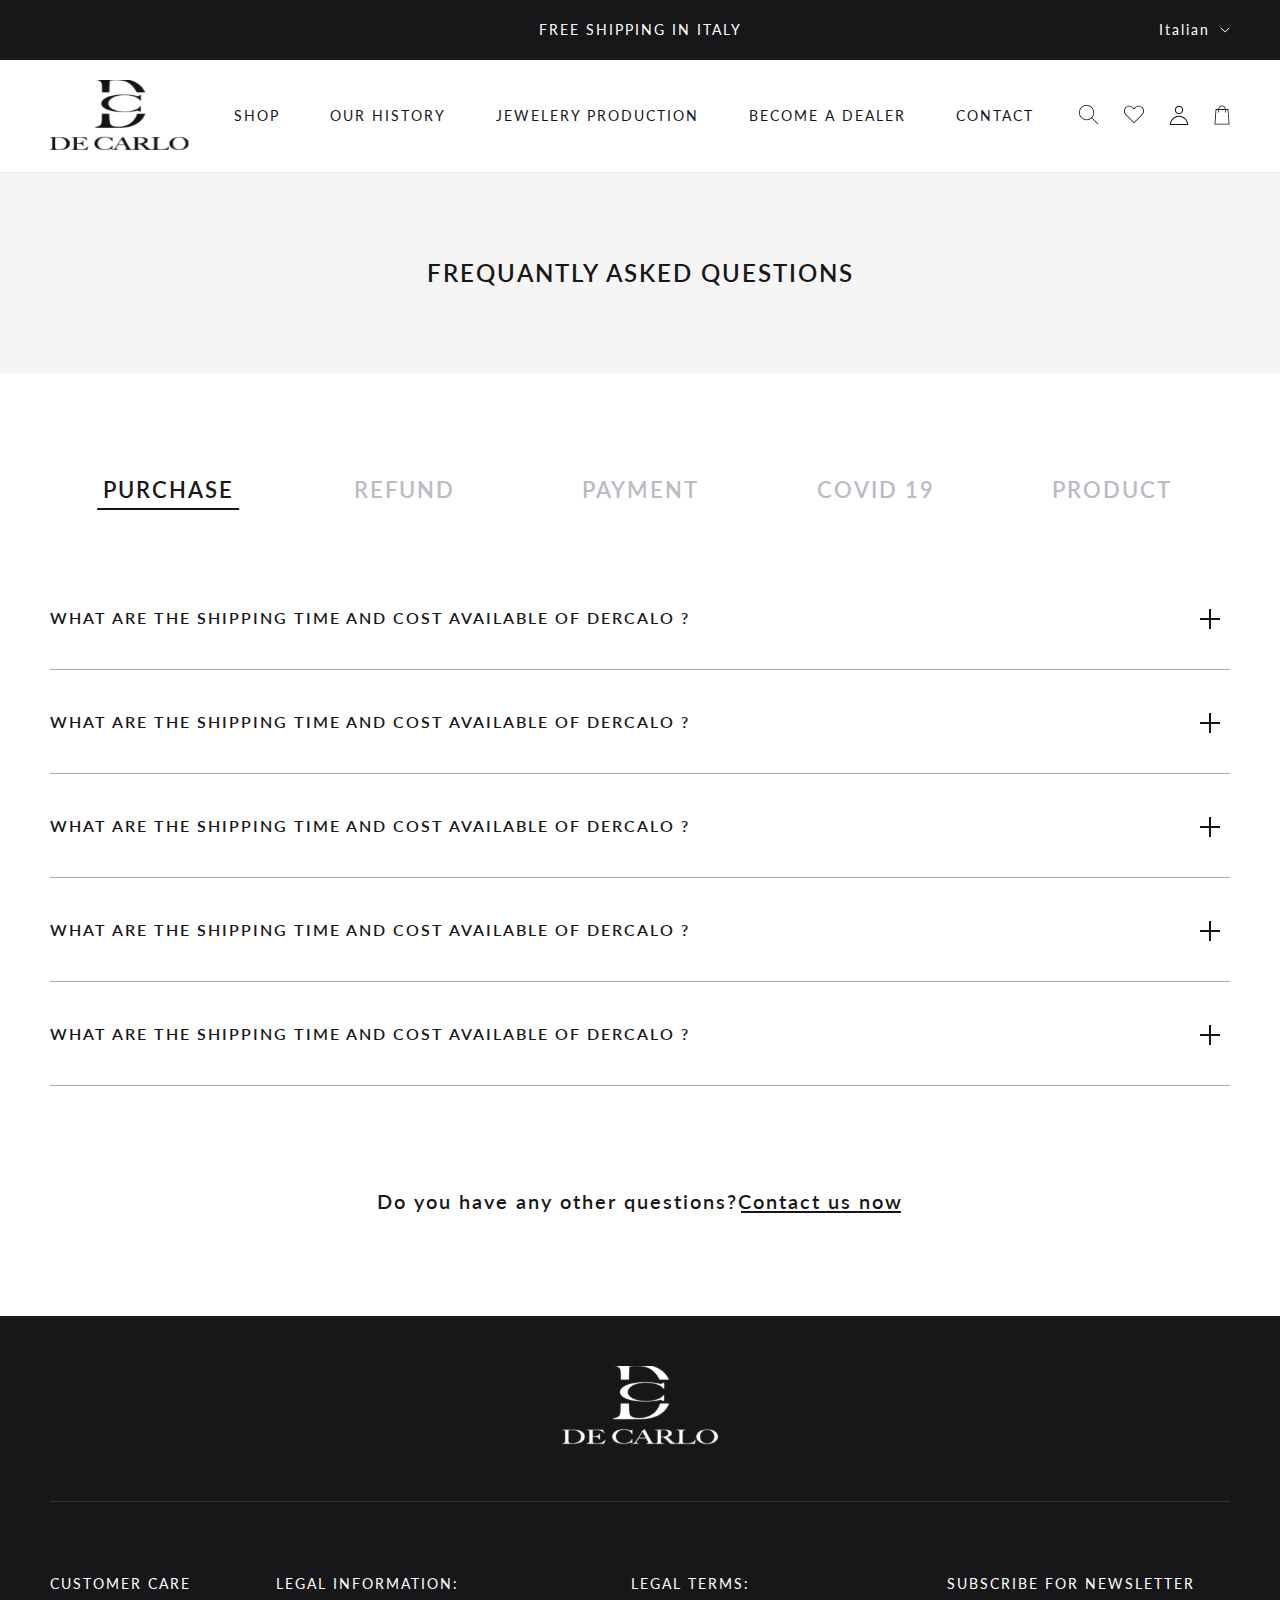
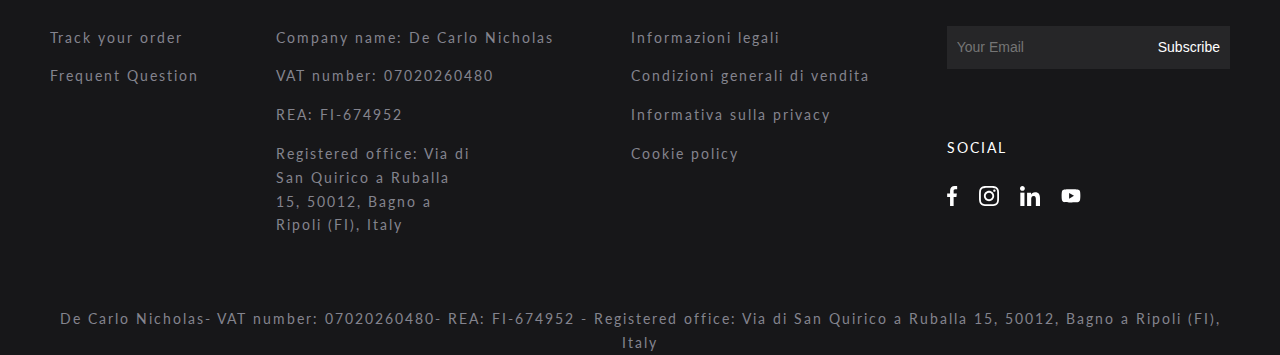
<file: FAQ.html>
<!DOCTYPE html>
<html lang="en">
  <head>
    <meta charset="UTF-8" />
    <meta http-equiv="X-UA-Compatible" content="IE=edge" />
    <meta name="viewport" content="width=device-width, initial-scale=1.0" />
    <title>DECARLO</title>
    <!-- link font -->
    <link
      href="https://fonts.googleapis.com/css?family=Lato"
      rel="stylesheet"
    />
    <!-- link css -->
    <link rel="stylesheet" href="./css/layout.css" />
    <link rel="stylesheet" href="./css/common.css" />
    <link rel="stylesheet" href="./css/main.css" />
  </head>
  <body>
    <header class="header w-100">
      <div class="header__top relative">
        <div class="container-fluid">
          <div
            class="header__lang d-flex align-items-center justify-content-end"
          >
            <div
              class="lang__current d-flex justify-content-between align-items-center relative"
            >
              <p class="pr-10 h5 cursor-pointer white-text">Italian</p>
              <i class="d-flex justify-content-between align-items-center"
                ><img
                  class="cursor-pointer"
                  src="./img/arrow.svg"
                  alt="DECARLO"
              /></i>
            </div>
            <ul class="lang__option absolute">
              <li class="h5 cursor-pointer">Vietnam</li>
              <li class="h5 cursor-pointer">Russian</li>
              <li class="h5 cursor-pointer">English</li>
            </ul>
          </div>
          <p
            class="h5 text-uppercase white-text absolute middle header__top-text"
          >
            FREE SHIPPING IN ITALY
          </p>
        </div>
      </div>
      <div class="header__bottom pt-20 pb-20">
        <div
          class="container-fluid d-flex justify-content-between align-items-center"
        >
          <a href="index.html" class="cursor-pointer header__bottom-logo"
            ><img src="./img/logo.svg" alt="DECARLO"
          /></a>
          <ul
            class="header__bottom-menu d-flex justify-content-between align-items-center flex-wrap text-uppercase cursor-pointer"
          >
            <li class="hg-100">
              <a href="./shop.html" class="h5 pr-25 pl-25">shop</a>
            </li>
            <li class="hg-100">
              <a href="./history.html" class="h5 pr-25 pl-25">our history</a>
            </li>
            <li class="hg-100">
              <a href="./product.html" class="h5 pr-25 pl-25"
                >JEWELERY PRODUCTION</a
              >
            </li>
            <li class="hg-100">
              <a href="./dealer.html" class="h5 pr-25 pl-25">BECOME A DEALER</a>
            </li>
            <li class="hg-100">
              <a href="./contact.html" class="h5 pr-25 pl-25">CONTACT</a>
            </li>
          </ul>
          <ul
            class="d-flex justify-content-between align-items-center header__bottom-icons"
          >
            <li>
              <a href=""><img src="./img/search.svg" alt="DECARLO" /></a>
            </li>
            <li class="pl-25 pr-25">
              <a href=""><img src="./img/heart.svg" alt="DECARLO" /></a>
            </li>
            <li class="pr-25">
              <a href=""><img src="./img/user.svg" alt="DECARLO" /></a>
            </li>
            <li>
              <a href=""><img src="./img/store.svg" alt="DECARLO" /></a>
            </li>
            <li class="btnmenu relative cursor-pointer"><span></span></li>
          </ul>
        </div>
      </div>
    </header>
    <nav class="nav__mobile">
      <ul class="menu__mobile w-100">
        <li class="menu__list">
          <a href="./shop.html" class="text-uppercase">shop</a>
        </li>
        <li class="menu__list">
          <a href="./history.html" class="text-uppercase">our history</a>
        </li>
        <li class="menu__list">
          <a href="./product.html" class="text-uppercase"
            >JEWELERY PRODUCTION</a
          >
        </li>
        <li class="menu__list">
          <a href="./dealer.html" class="text-uppercase">BECOME A DEALER</a>
        </li>
        <li class="menu__list">
          <a href="./contact.html" class="text-uppercase">CONTACT</a>
        </li>
      </ul>
    </nav>
    <main>
      <h2 class="h2 text-uppercase heading-bg text-center">
        FREQUANTLY ASKED QUESTIONS
      </h2>
      <section class="section__FAQ section">
        <div class="container faq-section">
          <ul class="faq__tab w-100 d-flex align-items-center">
            <li class="faq__tab-item cursor-pointer text-center fw-600 active">
              PURCHASE
            </li>
            <li class="faq__tab-item cursor-pointer text-center fw-600">
              REFUND
            </li>
            <li class="faq__tab-item cursor-pointer text-center fw-600">
              PAYMENT
            </li>
            <li class="faq__tab-item cursor-pointer text-center fw-600">
              COVID 19
            </li>
            <li class="faq__tab-item cursor-pointer text-center fw-600">
              PRODUCT
            </li>
          </ul>
          <div class="faq__accordion active">
            <div class="faq__accordion-item pt-40 pb-40">
              <div class="accordion-link cursor-pointer">
                <p class="h4 text-uppercase">
                  WHAT ARE THE SHIPPING TIME AND COST AVAILABLE OF DERCALO ?
                </p>
              </div>
              <div class="accordion-answer pt-50">
                <p class="gray-text">
                  Shipping costs are free on all orders. Please allow 8 working
                  days for delivery.
                </p>
                <p class="gray-text pb-40 pt-20">
                  Information on Mother's Day shipping
                </p>
                <p class="fw-600 pb-4">DELIVERY</p>
                <p class="gray-text pb-50 pt-10">
                  To receive your order before Mother's Day, please make your
                  purchase no later than 11:59 pm on Friday 30 April
                </p>
                <p class="fw-600 pb-20">ENGRAVINGS</p>
                <p class="gray-text">
                  For orders with engravings, please place your order no later
                  than 11:59 pm on Wednesday 21st April for delivery before
                  Mother's Day
                </p>
                <p class="gray-text pt-20">
                  We remind you that we do not accept replacements and returns
                  of orders that include engravings or any type of
                  personalization.
                </p>
                <p class="gray-text pt-20">
                  Delivery of items with a personalization service may take
                  longer. You can check the status of your order and its
                  shipment by contacting the Customer Service on 800 935 547.
                </p>
              </div>
            </div>
            <div class="faq__accordion-item pt-40 pb-40">
              <div class="accordion-link cursor-pointer">
                <p class="h4 text-uppercase">
                  WHAT ARE THE SHIPPING TIME AND COST AVAILABLE OF DERCALO ?
                </p>
              </div>
              <div class="accordion-answer pt-50">
                <p class="gray-text">
                  Shipping costs are free on all orders. Please allow 8 working
                  days for delivery.
                </p>
                <p class="gray-text pb-40 pt-20">
                  Information on Mother's Day shipping
                </p>
                <p class="fw-600 pb-4">DELIVERY</p>
                <p class="gray-text pb-50 pt-10">
                  To receive your order before Mother's Day, please make your
                  purchase no later than 11:59 pm on Friday 30 April
                </p>
                <p class="fw-600 pb-20">ENGRAVINGS</p>
                <p class="gray-text">
                  For orders with engravings, please place your order no later
                  than 11:59 pm on Wednesday 21st April for delivery before
                  Mother's Day
                </p>
                <p class="gray-text pt-20">
                  We remind you that we do not accept replacements and returns
                  of orders that include engravings or any type of
                  personalization.
                </p>
                <p class="gray-text pt-20">
                  Delivery of items with a personalization service may take
                  longer. You can check the status of your order and its
                  shipment by contacting the Customer Service on 800 935 547.
                </p>
              </div>
            </div>
            <div class="faq__accordion-item pt-40 pb-40">
              <div class="accordion-link cursor-pointer">
                <p class="h4 text-uppercase">
                  WHAT ARE THE SHIPPING TIME AND COST AVAILABLE OF DERCALO ?
                </p>
              </div>
              <div class="accordion-answer pt-50">
                <p class="gray-text">
                  Shipping costs are free on all orders. Please allow 8 working
                  days for delivery.
                </p>
                <p class="gray-text pb-40 pt-20">
                  Information on Mother's Day shipping
                </p>
                <p class="fw-600 pb-4">DELIVERY</p>
                <p class="gray-text pb-50 pt-10">
                  To receive your order before Mother's Day, please make your
                  purchase no later than 11:59 pm on Friday 30 April
                </p>
                <p class="fw-600 pb-20">ENGRAVINGS</p>
                <p class="gray-text">
                  For orders with engravings, please place your order no later
                  than 11:59 pm on Wednesday 21st April for delivery before
                  Mother's Day
                </p>
                <p class="gray-text pt-20">
                  We remind you that we do not accept replacements and returns
                  of orders that include engravings or any type of
                  personalization.
                </p>
                <p class="gray-text pt-20">
                  Delivery of items with a personalization service may take
                  longer. You can check the status of your order and its
                  shipment by contacting the Customer Service on 800 935 547.
                </p>
              </div>
            </div>
            <div class="faq__accordion-item pt-40 pb-40">
              <div class="accordion-link cursor-pointer">
                <p class="h4 text-uppercase">
                  WHAT ARE THE SHIPPING TIME AND COST AVAILABLE OF DERCALO ?
                </p>
              </div>
              <div class="accordion-answer pt-50">
                <p class="gray-text">
                  Shipping costs are free on all orders. Please allow 8 working
                  days for delivery.
                </p>
                <p class="gray-text pb-40 pt-20">
                  Information on Mother's Day shipping
                </p>
                <p class="fw-600 pb-4">DELIVERY</p>
                <p class="gray-text pb-50 pt-10">
                  To receive your order before Mother's Day, please make your
                  purchase no later than 11:59 pm on Friday 30 April
                </p>
                <p class="fw-600 pb-20">ENGRAVINGS</p>
                <p class="gray-text">
                  For orders with engravings, please place your order no later
                  than 11:59 pm on Wednesday 21st April for delivery before
                  Mother's Day
                </p>
                <p class="gray-text pt-20">
                  We remind you that we do not accept replacements and returns
                  of orders that include engravings or any type of
                  personalization.
                </p>
                <p class="gray-text pt-20">
                  Delivery of items with a personalization service may take
                  longer. You can check the status of your order and its
                  shipment by contacting the Customer Service on 800 935 547.
                </p>
              </div>
            </div>
            <div class="faq__accordion-item pt-40 pb-40">
              <div class="accordion-link cursor-pointer">
                <p class="h4 text-uppercase">
                  WHAT ARE THE SHIPPING TIME AND COST AVAILABLE OF DERCALO ?
                </p>
              </div>
              <div class="accordion-answer pt-50">
                <p class="gray-text">
                  Shipping costs are free on all orders. Please allow 8 working
                  days for delivery.
                </p>
                <p class="gray-text pb-40 pt-20">
                  Information on Mother's Day shipping
                </p>
                <p class="fw-600 pb-4">DELIVERY</p>
                <p class="gray-text pb-50 pt-10">
                  To receive your order before Mother's Day, please make your
                  purchase no later than 11:59 pm on Friday 30 April
                </p>
                <p class="fw-600 pb-20">ENGRAVINGS</p>
                <p class="gray-text">
                  For orders with engravings, please place your order no later
                  than 11:59 pm on Wednesday 21st April for delivery before
                  Mother's Day
                </p>
                <p class="gray-text pt-20">
                  We remind you that we do not accept replacements and returns
                  of orders that include engravings or any type of
                  personalization.
                </p>
                <p class="gray-text pt-20">
                  Delivery of items with a personalization service may take
                  longer. You can check the status of your order and its
                  shipment by contacting the Customer Service on 800 935 547.
                </p>
              </div>
            </div>
          </div>
          <div class="faq__accordion">
            <div class="faq__accordion-item pt-40 pb-40">
              <div class="accordion-link cursor-pointer">
                <p class="h4 text-uppercase">
                  WHAT ARE THE SHIPPING TIME AND COST AVAILABLE OF DERCALO ?
                </p>
              </div>
              <div class="accordion-answer pt-50">
                <p class="gray-text">
                  Shipping costs are free on all orders. Please allow 8 working
                  days for delivery.
                </p>
                <p class="gray-text pb-40 pt-20">
                  Information on Mother's Day shipping
                </p>
                <p class="fw-600 pb-4">DELIVERY</p>
                <p class="gray-text pb-50 pt-10">
                  To receive your order before Mother's Day, please make your
                  purchase no later than 11:59 pm on Friday 30 April
                </p>
                <p class="fw-600 pb-20">ENGRAVINGS</p>
                <p class="gray-text">
                  For orders with engravings, please place your order no later
                  than 11:59 pm on Wednesday 21st April for delivery before
                  Mother's Day
                </p>
                <p class="gray-text pt-20">
                  We remind you that we do not accept replacements and returns
                  of orders that include engravings or any type of
                  personalization.
                </p>
                <p class="gray-text pt-20">
                  Delivery of items with a personalization service may take
                  longer. You can check the status of your order and its
                  shipment by contacting the Customer Service on 800 935 547.
                </p>
              </div>
            </div>
          </div>
          <div class="faq__accordion">
            <div class="faq__accordion-item pt-40 pb-40">
              <div class="accordion-link cursor-pointer">
                <p class="h4 text-uppercase">
                  WHAT ARE THE SHIPPING TIME AND COST AVAILABLE OF DERCALO ?
                </p>
              </div>
              <div class="accordion-answer pt-50">
                <p class="gray-text">
                  Shipping costs are free on all orders. Please allow 8 working
                  days for delivery.
                </p>
                <p class="gray-text pb-40 pt-20">
                  Information on Mother's Day shipping
                </p>
                <p class="fw-600 pb-4">DELIVERY</p>
                <p class="gray-text pb-50 pt-10">
                  To receive your order before Mother's Day, please make your
                  purchase no later than 11:59 pm on Friday 30 April
                </p>
                <p class="fw-600 pb-20">ENGRAVINGS</p>
                <p class="gray-text">
                  For orders with engravings, please place your order no later
                  than 11:59 pm on Wednesday 21st April for delivery before
                  Mother's Day
                </p>
                <p class="gray-text pt-20">
                  We remind you that we do not accept replacements and returns
                  of orders that include engravings or any type of
                  personalization.
                </p>
                <p class="gray-text pt-20">
                  Delivery of items with a personalization service may take
                  longer. You can check the status of your order and its
                  shipment by contacting the Customer Service on 800 935 547.
                </p>
              </div>
            </div>
          </div>
          <div class="faq__accordion">
            <div class="faq__accordion-item pt-40 pb-40">
              <div class="accordion-link cursor-pointer">
                <p class="h4 text-uppercase">
                  WHAT ARE THE SHIPPING TIME AND COST AVAILABLE OF DERCALO ?
                </p>
              </div>
              <div class="accordion-answer pt-50">
                <p class="gray-text">
                  Shipping costs are free on all orders. Please allow 8 working
                  days for delivery.
                </p>
                <p class="gray-text pb-40 pt-20">
                  Information on Mother's Day shipping
                </p>
                <p class="fw-600 pb-4">DELIVERY</p>
                <p class="gray-text pb-50 pt-10">
                  To receive your order before Mother's Day, please make your
                  purchase no later than 11:59 pm on Friday 30 April
                </p>
                <p class="fw-600 pb-20">ENGRAVINGS</p>
                <p class="gray-text">
                  For orders with engravings, please place your order no later
                  than 11:59 pm on Wednesday 21st April for delivery before
                  Mother's Day
                </p>
                <p class="gray-text pt-20">
                  We remind you that we do not accept replacements and returns
                  of orders that include engravings or any type of
                  personalization.
                </p>
                <p class="gray-text pt-20">
                  Delivery of items with a personalization service may take
                  longer. You can check the status of your order and its
                  shipment by contacting the Customer Service on 800 935 547.
                </p>
              </div>
            </div>
          </div>
          <div class="faq__accordion">
            <div class="faq__accordion-item pt-40 pb-40">
              <div class="accordion-link cursor-pointer">
                <p class="h4 text-uppercase">
                  WHAT ARE THE SHIPPING TIME AND COST AVAILABLE OF DERCALO ?
                </p>
              </div>
              <div class="accordion-answer pt-50">
                <p class="gray-text">
                  Shipping costs are free on all orders. Please allow 8 working
                  days for delivery.
                </p>
                <p class="gray-text pb-40 pt-20">
                  Information on Mother's Day shipping
                </p>
                <p class="fw-600 pb-4">DELIVERY</p>
                <p class="gray-text pb-50 pt-10">
                  To receive your order before Mother's Day, please make your
                  purchase no later than 11:59 pm on Friday 30 April
                </p>
                <p class="fw-600 pb-20">ENGRAVINGS</p>
                <p class="gray-text">
                  For orders with engravings, please place your order no later
                  than 11:59 pm on Wednesday 21st April for delivery before
                  Mother's Day
                </p>
                <p class="gray-text pt-20">
                  We remind you that we do not accept replacements and returns
                  of orders that include engravings or any type of
                  personalization.
                </p>
                <p class="gray-text pt-20">
                  Delivery of items with a personalization service may take
                  longer. You can check the status of your order and its
                  shipment by contacting the Customer Service on 800 935 547.
                </p>
              </div>
            </div>
          </div>
          <p class="faq__desc fw-600 text-center h3 pt-100">
            Do you have any other questions?<a
              href="./contact.html"
              class="cursor-pointer relative w-100"
              >Contact us now</a
            >
          </p>
        </div>
      </section>
    </main>
    <footer>
      <div class="container">
        <a
          href="index.html"
          class="footer__logo pt-50 pb-50 d-flex justify-content-center align-items-center"
          ><img src="./img/logoWhite.svg" alt="DECARLO"
        /></a>
        <div class="footer__middle d-flex justify-content-between pt-70 pb-70">
          <div class="footer__middle-list">
            <p class="h5 white-text">CUSTOMER CARE</p>
            <ul>
              <li class="pt-30 footer__list-item pb-15">
                <a href="" class="gray-text">Track your order</a>
              </li>
              <li>
                <a href="./FAQ.html" class="gray-text">Frequent Question</a>
              </li>
            </ul>
          </div>
          <div class="footer__middle-list">
            <p class="h5 white-text">LEGAL INFORMATION:</p>
            <ul>
              <li class="pt-30 gray-text footer__list-item pb-15">
                Company name: De Carlo Nicholas
              </li>
              <li class="gray-text pb-15">VAT number: 07020260480</li>
              <li class="gray-text pb-15">REA: FI-674952</li>
              <li class="footer__address gray-text">
                Registered office: Via di San Quirico a Ruballa 15, 50012, Bagno
                a Ripoli (FI), Italy
              </li>
            </ul>
          </div>
          <div class="footer__middle-list">
            <p class="h5 white-text">LEGAL TERMS:</p>
            <ul>
              <li class="pt-30 footer__list-item pb-15">
                <a href="" class="gray-text">Informazioni legali</a>
              </li>
              <li class="w-200 pb-15">
                <a href="" class="gray-text">Condizioni generali di vendita</a>
              </li>
              <li class="pb-15">
                <a href="" class="gray-text">Informativa sulla privacy</a>
              </li>
              <li><a href="" class="gray-text">Cookie policy</a></li>
            </ul>
          </div>
          <div class="footer__middle-list">
            <p class="h5 white-text">SUBSCRIBE FOR NEWSLETTER</p>
            <div class="d-flex w-100 pb-70 pt-30 footer__list-item">
              <input
                type="text"
                class="form-control w-100 h5"
                placeholder="Your Email"
              />
              <button
                class="h5 form__btn cursor-pointer white-text"
                type="button"
                id="button"
              >
                Subscribe
              </button>
            </div>
            <p class="white-text pb-30">SOCIAL</p>
            <div class="footer__contact">
              <a href=""><img src="./img/facebook.svg" alt="DECARLO" /></a>
              <a href=""
                ><img
                  class="pl-15 pr-15"
                  src="./img/instagram.svg"
                  alt="DECARLO"
              /></a>
              <a href=""
                ><img class="pr-15" src="./img/linkedin.svg" alt="DECARLO"
              /></a>
              <a href=""><img src="./img/youtube.svg" alt="DECARLO" /></a>
            </div>
          </div>
        </div>
        <p class="gray-text text-center">
          De Carlo Nicholas- VAT number: 07020260480- REA: FI-674952 -
          Registered office: Via di San Quirico a Ruballa 15, 50012, Bagno a
          Ripoli (FI), Italy
        </p>
      </div>
    </footer>
    <script src="./js/main.js"></script>
  </body>
</html>
</file>
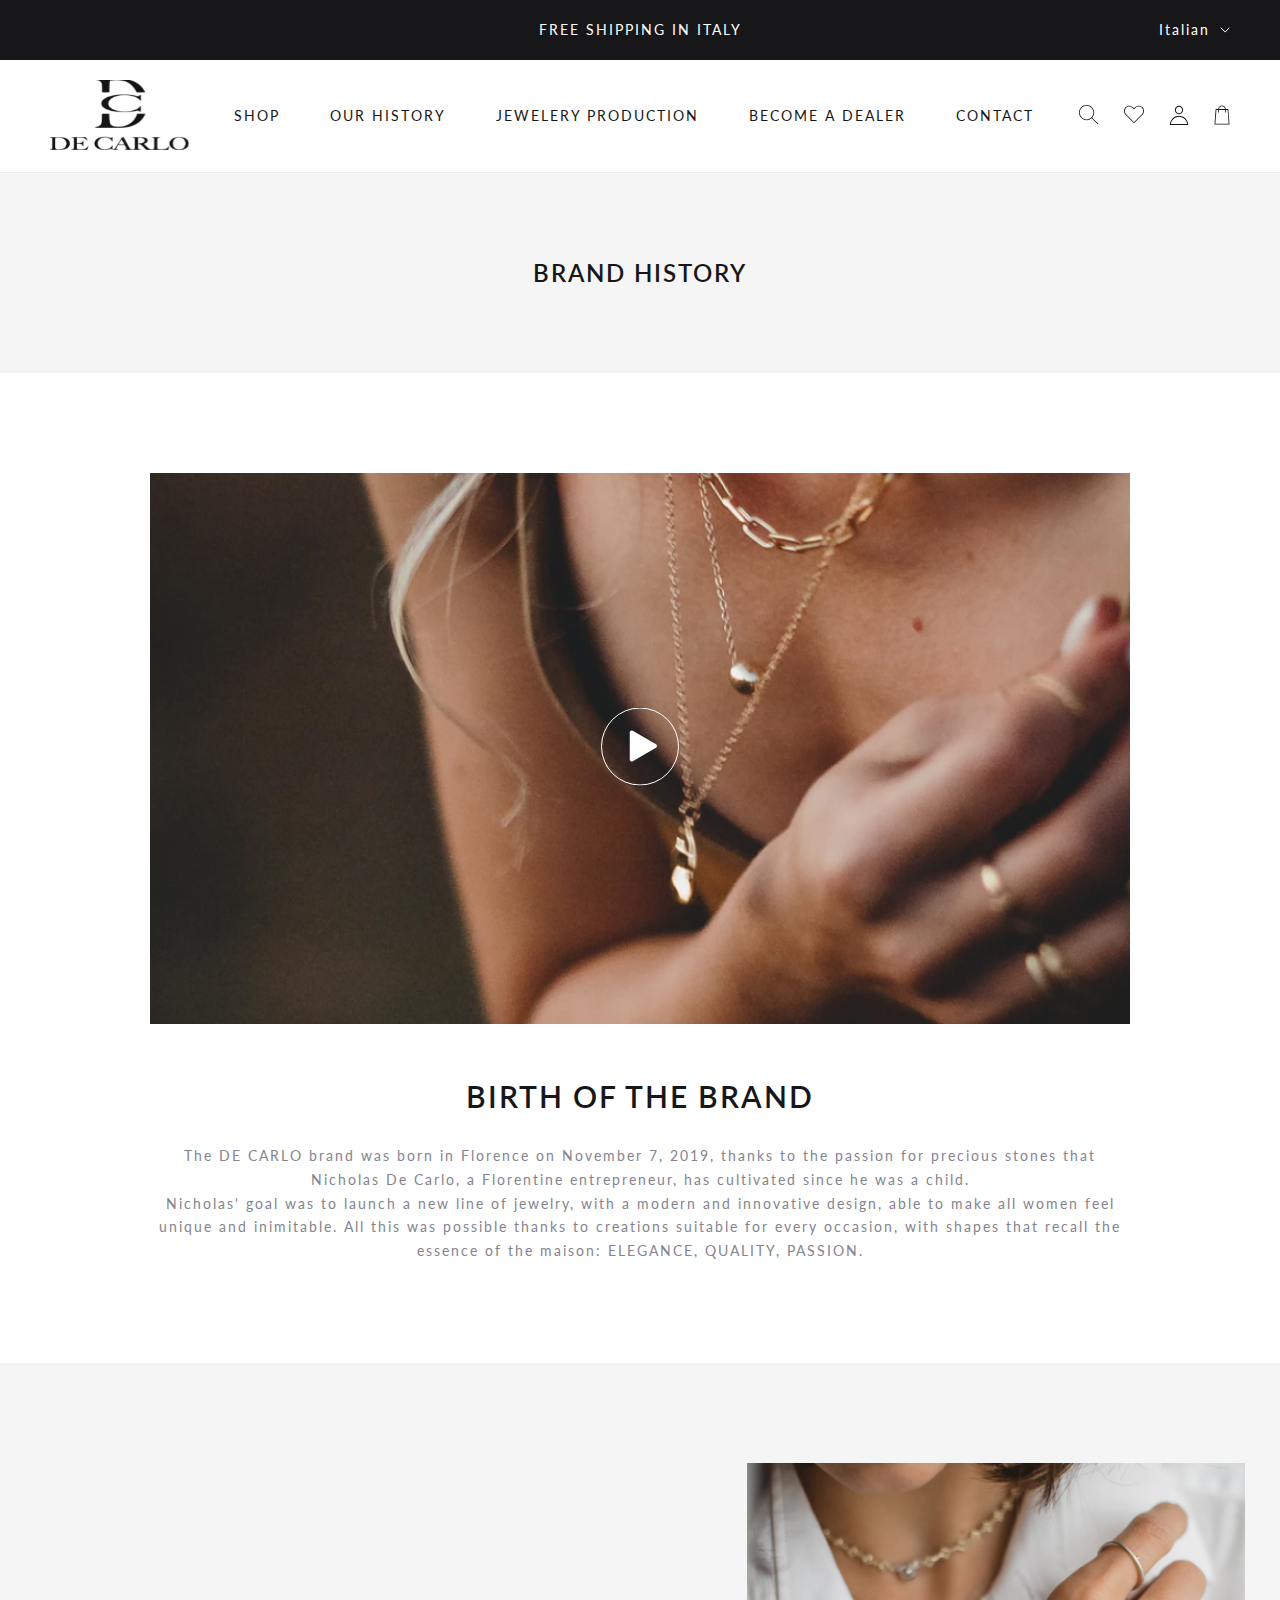
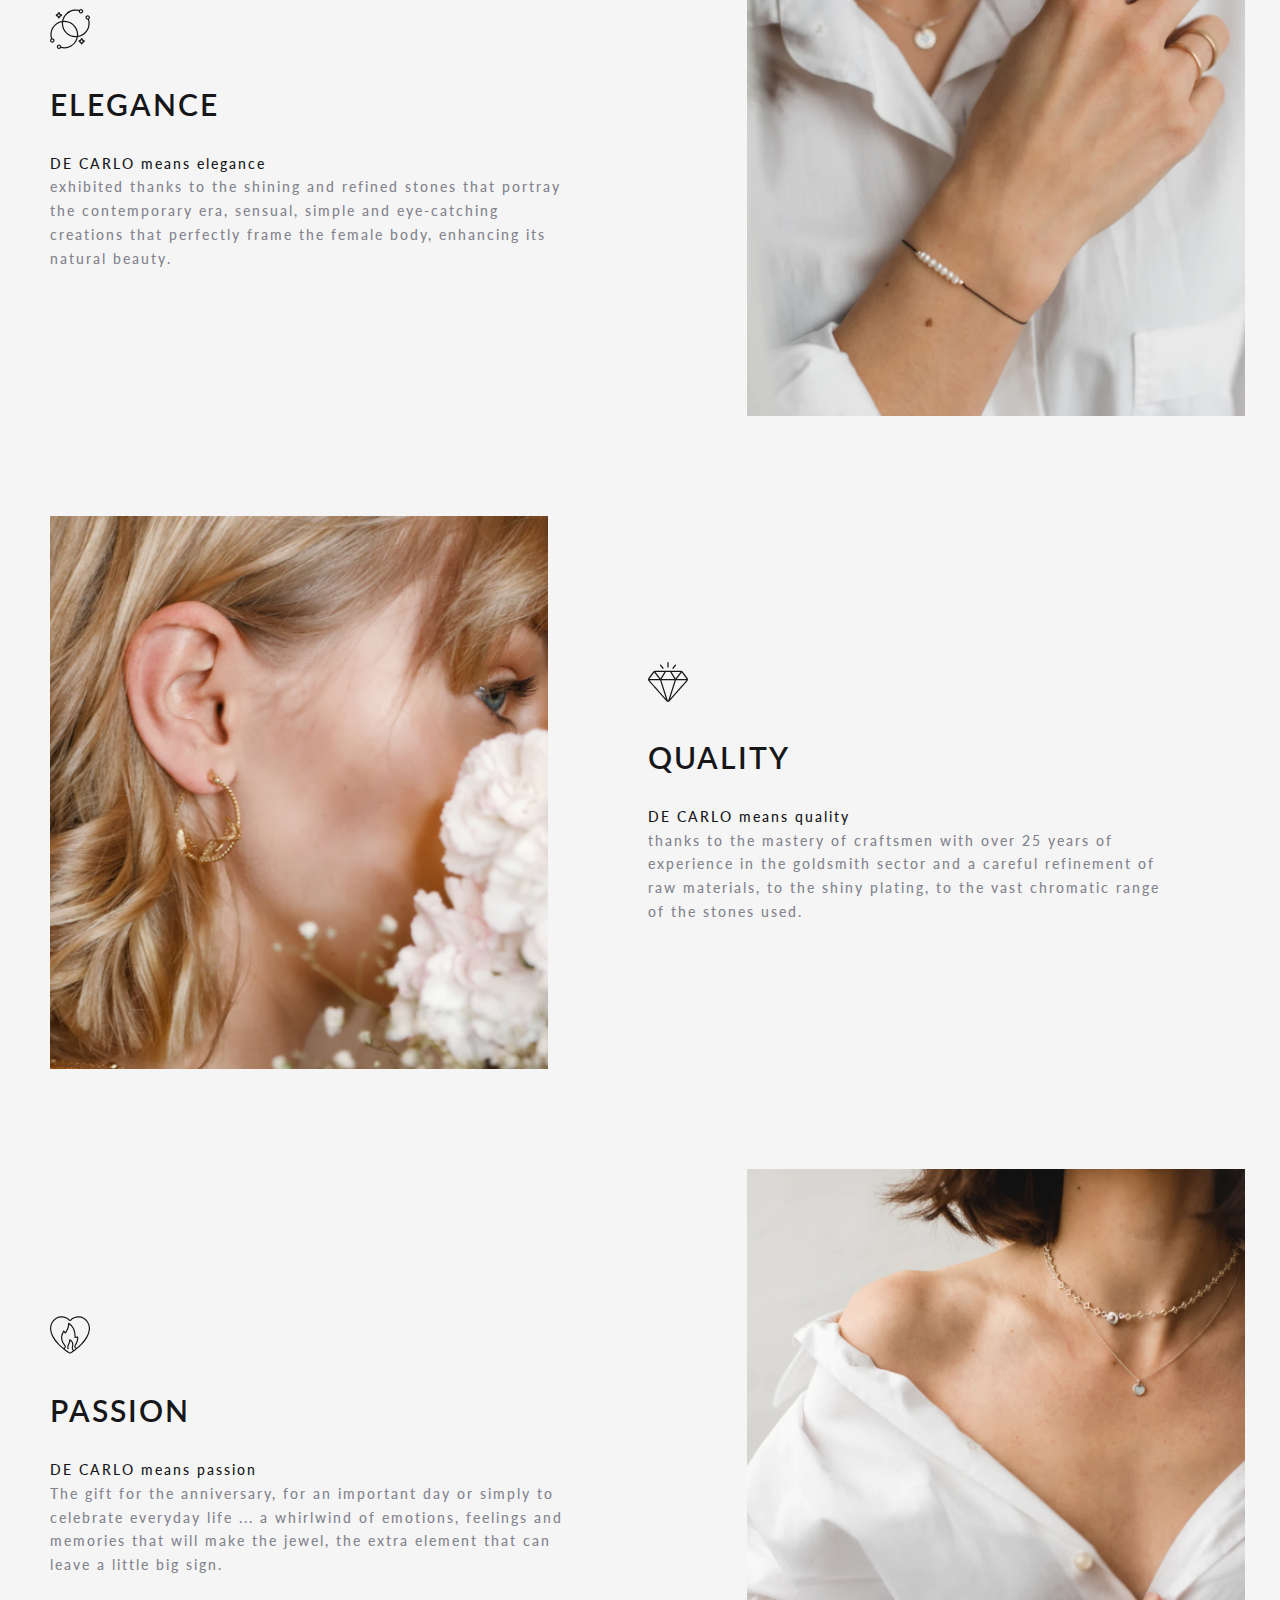
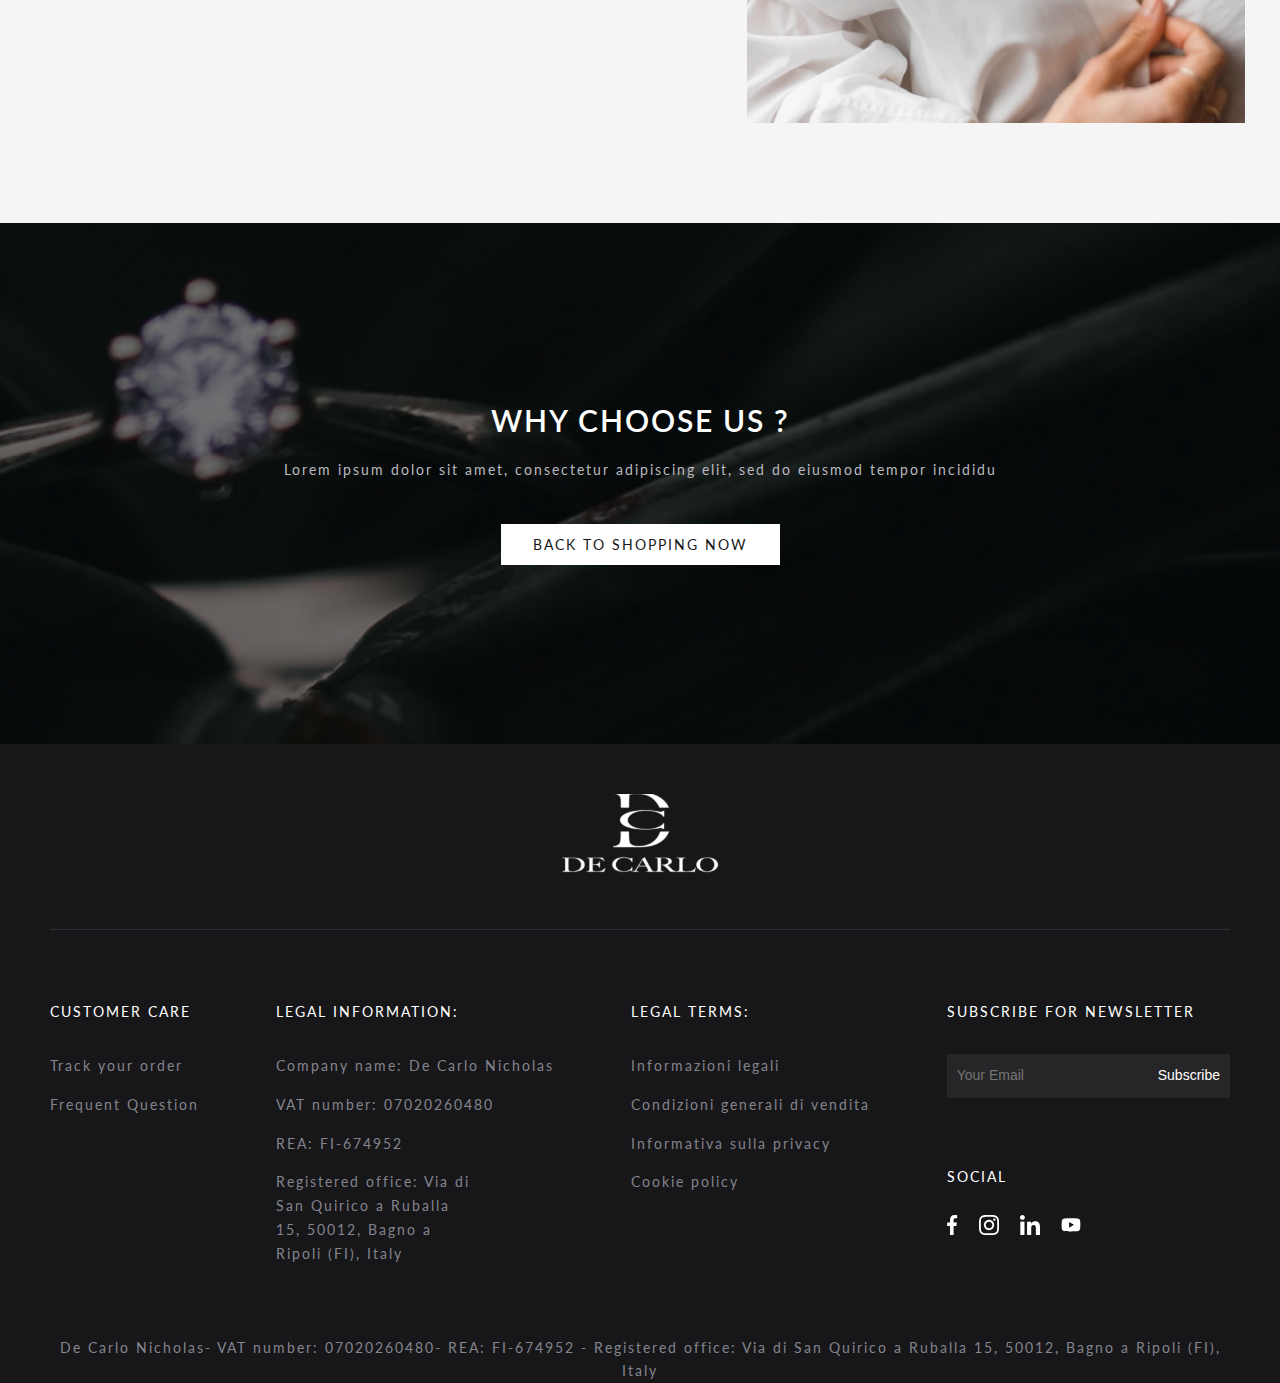
<file: history.html>
<!DOCTYPE html>
<html lang="en">
  <head>
    <meta charset="UTF-8" />
    <meta http-equiv="X-UA-Compatible" content="IE=edge" />
    <meta name="viewport" content="width=device-width, initial-scale=1.0" />
    <title>DECARLO</title>
    <!-- link font -->
    <link
      href="https://fonts.googleapis.com/css?family=Lato"
      rel="stylesheet"
    />
    <!-- link css -->
    <link rel="stylesheet" href="./css/layout.css" />
    <link rel="stylesheet" href="./css/common.css" />
    <link rel="stylesheet" href="./css/main.css" />
  </head>
  <body>
    <header class="header w-100">
      <div class="header__top relative">
        <div class="container-fluid">
          <div
            class="header__lang d-flex align-items-center justify-content-end"
          >
            <div
              class="lang__current d-flex justify-content-between align-items-center relative"
            >
              <p class="pr-10 h5 cursor-pointer white-text">Italian</p>
              <i class="d-flex justify-content-between align-items-center"
                ><img
                  class="cursor-pointer"
                  src="./img/arrow.svg"
                  alt="DECARLO"
              /></i>
            </div>
            <ul class="lang__option absolute">
              <li class="h5 cursor-pointer">Vietnam</li>
              <li class="h5 cursor-pointer">Russian</li>
              <li class="h5 cursor-pointer">English</li>
            </ul>
          </div>
          <p
            class="h5 text-uppercase white-text absolute middle header__top-text"
          >
            FREE SHIPPING IN ITALY
          </p>
        </div>
      </div>
      <div class="header__bottom pt-20 pb-20">
        <div
          class="container-fluid d-flex justify-content-between align-items-center"
        >
          <a href="index.html" class="cursor-pointer header__bottom-logo"
            ><img src="./img/logo.svg" alt="DECARLO"
          /></a>
          <ul
            class="header__bottom-menu d-flex justify-content-between align-items-center flex-wrap text-uppercase cursor-pointer"
          >
            <li class="hg-100">
              <a href="./shop.html" class="h5 pr-25 pl-25">shop</a>
            </li>
            <li class="hg-100">
              <a href="./history.html" class="h5 pr-25 pl-25">our history</a>
            </li>
            <li class="hg-100">
              <a href="./product.html" class="h5 pr-25 pl-25"
                >JEWELERY PRODUCTION</a
              >
            </li>
            <li class="hg-100">
              <a href="./dealer.html" class="h5 pr-25 pl-25">BECOME A DEALER</a>
            </li>
            <li class="hg-100">
              <a href="./contact.html" class="h5 pr-25 pl-25">CONTACT</a>
            </li>
          </ul>
          <ul
            class="d-flex justify-content-between align-items-center header__bottom-icons"
          >
            <li>
              <a href=""><img src="./img/search.svg" alt="DECARLO" /></a>
            </li>
            <li class="pl-25 pr-25">
              <a href=""><img src="./img/heart.svg" alt="DECARLO" /></a>
            </li>
            <li class="pr-25">
              <a href=""><img src="./img/user.svg" alt="DECARLO" /></a>
            </li>
            <li>
              <a href=""><img src="./img/store.svg" alt="DECARLO" /></a>
            </li>
            <p class="btnmenu relative cursor-pointer"><span></span></p>
          </ul>
        </div>
      </div>
    </header>
    <nav class="nav__mobile">
      <ul class="menu__mobile w-100">
        <li class="menu__list">
          <a href="./shop.html" class="text-uppercase">shop</a>
        </li>
        <li class="menu__list">
          <a href="./history.html" class="text-uppercase">our history</a>
        </li>
        <li class="menu__list">
          <a href="./product.html" class="text-uppercase"
            >JEWELERY PRODUCTION</a
          >
        </li>
        <li class="menu__list">
          <a href="./dealer.html" class="text-uppercase">BECOME A DEALER</a>
        </li>
        <li class="menu__list">
          <a href="./contact.html" class="text-uppercase">CONTACT</a>
        </li>
      </ul>
    </nav>
    <main>
      <h2 class="h2 text-uppercase heading-bg text-center">BRAND HISTORY</h2>
      <section class="section__history section">
        <div class="container">
          <div class="history__video pl-100 pr-100">
            <div class="relative w-100 hg-100 history__video-img">
              <img
                class="w-100 hg-100 objectFit"
                src="./img/brandVideo.jpg"
                alt="DECARLO"
              />
              <div
                class="absolute middle cursor-pointer component__video-icon component__card-icon"
                data-video-id="CfPxlb8-ZQ0"
              >
                <img class="w-100 hg-100" src="./img/video.svg" alt="DECARLO" />
              </div>
            </div>
            <h1 class="history__hd h1 text-center pt-50 pb-25">
              BIRTH OF THE BRAND
            </h1>
            <p class="gray-text text-center">
              The DE CARLO brand was born in Florence on November 7, 2019,
              thanks to the passion for precious stones that Nicholas De Carlo,
              a Florentine entrepreneur, has cultivated since he was a child.
            </p>
            <p class="gray-text text-center">
              Nicholas' goal was to launch a new line of jewelry, with a modern
              and innovative design, able to make all women feel unique and
              inimitable. All this was possible thanks to creations suitable for
              every occasion, with shapes that recall the essence of the maison:
              ELEGANCE, QUALITY, PASSION.
            </p>
          </div>
        </div>
      </section>
      <section class="popup-video">
        <div class="item">
          <iframe
            width="100%"
            height="100%"
            src=""
            title="YouTube video player"
            frameborder="0"
            allow="autoplay"
            allowfullscreen
          ></iframe>

          <div class="close"></div>
        </div>
      </section>
      <section class="section__brand section bg-color">
        <div class="container">
          <div class="row align-items-center brand__wrap">
            <div class="col col-lg-7 col-md-1 brand__item">
              <div class="brand__card-content">
                <img src="./img/bracelet.svg" alt="DECARLO" />
                <h2 class="h1 pt-30 pb-25">ELEGANCE</h2>
                <p class="h5 gray-text brand__card-desc">
                  <span>DE CARLO means elegance</span><br />
                  exhibited thanks to the shining and refined stones that
                  portray the contemporary era, sensual, simple and eye-catching
                  creations that perfectly frame the female body, enhancing its
                  natural beauty.
                </p>
              </div>
            </div>
            <div class="col col-lg-5 col-md-1 brand__item brand__img">
              <div class="component__img w-100 hg-100 brand__item-img">
                <img
                  class="w-100 hg-100"
                  src="./img/brand1.jpg"
                  alt="DECARLO"
                />
              </div>
            </div>
          </div>
          <div class="row align-items-center flex-row-reverse brand__wrap">
            <div class="col col-lg-7 col-md-1 brand__item">
              <div class="brand__card-content brand__card-reverse pl-100">
                <img src="./img/diamond.svg" alt="DECARLO" />
                <h2 class="h1 pt-30 pb-25">QUALITY</h2>
                <p class="h5 gray-text brand__card-desc">
                  <span>DE CARLO means quality</span><br />
                  thanks to the mastery of craftsmen with over 25 years of
                  experience in the goldsmith sector and a careful refinement of
                  raw materials, to the shiny plating, to the vast chromatic
                  range of the stones used.
                </p>
              </div>
            </div>
            <div class="col col-lg-5 col-md-1 brand__item brand__img">
              <div class="component__img w-100 hg-100 brand__item-img">
                <img
                  class="w-100 hg-100"
                  src="./img/brand2.jpg"
                  alt="DECARLO"
                />
              </div>
            </div>
          </div>
          <div class="row align-items-center">
            <div class="col col-lg-7 col-md-1 brand__item">
              <div class="brand__card-content">
                <img src="./img/passion.svg" alt="DECARLO" />
                <h2 class="h1 pt-30 pb-25">PASSION</h2>
                <p class="h5 gray-text brand__card-desc">
                  <span>DE CARLO means passion</span><br />
                  The gift for the anniversary, for an important day or simply
                  to celebrate everyday life ... a whirlwind of emotions,
                  feelings and memories that will make the jewel, the extra
                  element that can leave a little big sign.
                </p>
              </div>
            </div>
            <div class="col col-lg-5 col-md-1 brand__item brand__img">
              <div class="component__img w-100 hg-100 brand__item-img">
                <img
                  class="w-100 hg-100"
                  src="./img/imgFocus.jpg"
                  alt="DECARLO"
                />
              </div>
            </div>
          </div>
        </div>
      </section>
      <section class="component__banner section__choose text-center">
        <div class="container">
          <h2 class="h1 white-text text-uppercase pb-15">WHY CHOOSE US ?</h2>
          <p class="gray-text choose__desc pb-40">
            Lorem ipsum dolor sit amet, consectetur adipiscing elit, sed do
            eiusmod tempor incididu
          </p>
          <div class="button">
            <a href="" class="h5 button__text choose__btn"
              >BACK TO SHOPPING NOW</a
            >
          </div>
        </div>
      </section>
    </main>
    <footer>
      <div class="container">
        <a
          href="index.html"
          class="footer__logo pt-50 pb-50 d-flex justify-content-center align-items-center"
          ><img src="./img/logoWhite.svg" alt="DECARLO"
        /></a>
        <div class="footer__middle d-flex justify-content-between pt-70 pb-70">
          <div class="footer__middle-list">
            <p class="h5 white-text">CUSTOMER CARE</p>
            <ul>
              <li class="pt-30 footer__list-item pb-15">
                <a href="" class="gray-text">Track your order</a>
              </li>
              <li>
                <a href="./FAQ.html" class="gray-text">Frequent Question</a>
              </li>
            </ul>
          </div>
          <div class="footer__middle-list">
            <p class="h5 white-text">LEGAL INFORMATION:</p>
            <ul>
              <li class="pt-30 gray-text footer__list-item pb-15">
                Company name: De Carlo Nicholas
              </li>
              <li class="gray-text pb-15">VAT number: 07020260480</li>
              <li class="gray-text pb-15">REA: FI-674952</li>
              <li class="footer__address gray-text">
                Registered office: Via di San Quirico a Ruballa 15, 50012, Bagno
                a Ripoli (FI), Italy
              </li>
            </ul>
          </div>
          <div class="footer__middle-list">
            <p class="h5 white-text">LEGAL TERMS:</p>
            <ul>
              <li class="pt-30 footer__list-item pb-15">
                <a href="" class="gray-text">Informazioni legali</a>
              </li>
              <li class="w-200 pb-15">
                <a href="" class="gray-text">Condizioni generali di vendita</a>
              </li>
              <li class="pb-15">
                <a href="" class="gray-text">Informativa sulla privacy</a>
              </li>
              <li><a href="" class="gray-text">Cookie policy</a></li>
            </ul>
          </div>
          <div class="footer__middle-list">
            <p class="h5 white-text">SUBSCRIBE FOR NEWSLETTER</p>
            <div class="d-flex w-100 pb-70 pt-30 footer__list-item">
              <input
                type="text"
                class="form-control w-100 h5"
                placeholder="Your Email"
              />
              <button
                class="h5 form__btn cursor-pointer white-text"
                type="button"
                id=""
              >
                Subscribe
              </button>
            </div>
            <p class="white-text pb-30">SOCIAL</p>
            <div class="footer__contact">
              <a href=""><img src="./img/facebook.svg" alt="DECARLO" /></a>
              <a href=""
                ><img
                  class="pl-15 pr-15"
                  src="./img/instagram.svg"
                  alt="DECARLO"
              /></a>
              <a href=""
                ><img class="pr-15" src="./img/linkedin.svg" alt="DECARLO"
              /></a>
              <a href=""><img src="./img/youtube.svg" alt="DECARLO" /></a>
            </div>
          </div>
        </div>
        <p class="gray-text text-center">
          De Carlo Nicholas- VAT number: 07020260480- REA: FI-674952 -
          Registered office: Via di San Quirico a Ruballa 15, 50012, Bagno a
          Ripoli (FI), Italy
        </p>
      </div>
    </footer>

    <script src="./js/main.js"></script>
  </body>
</html>
</file>
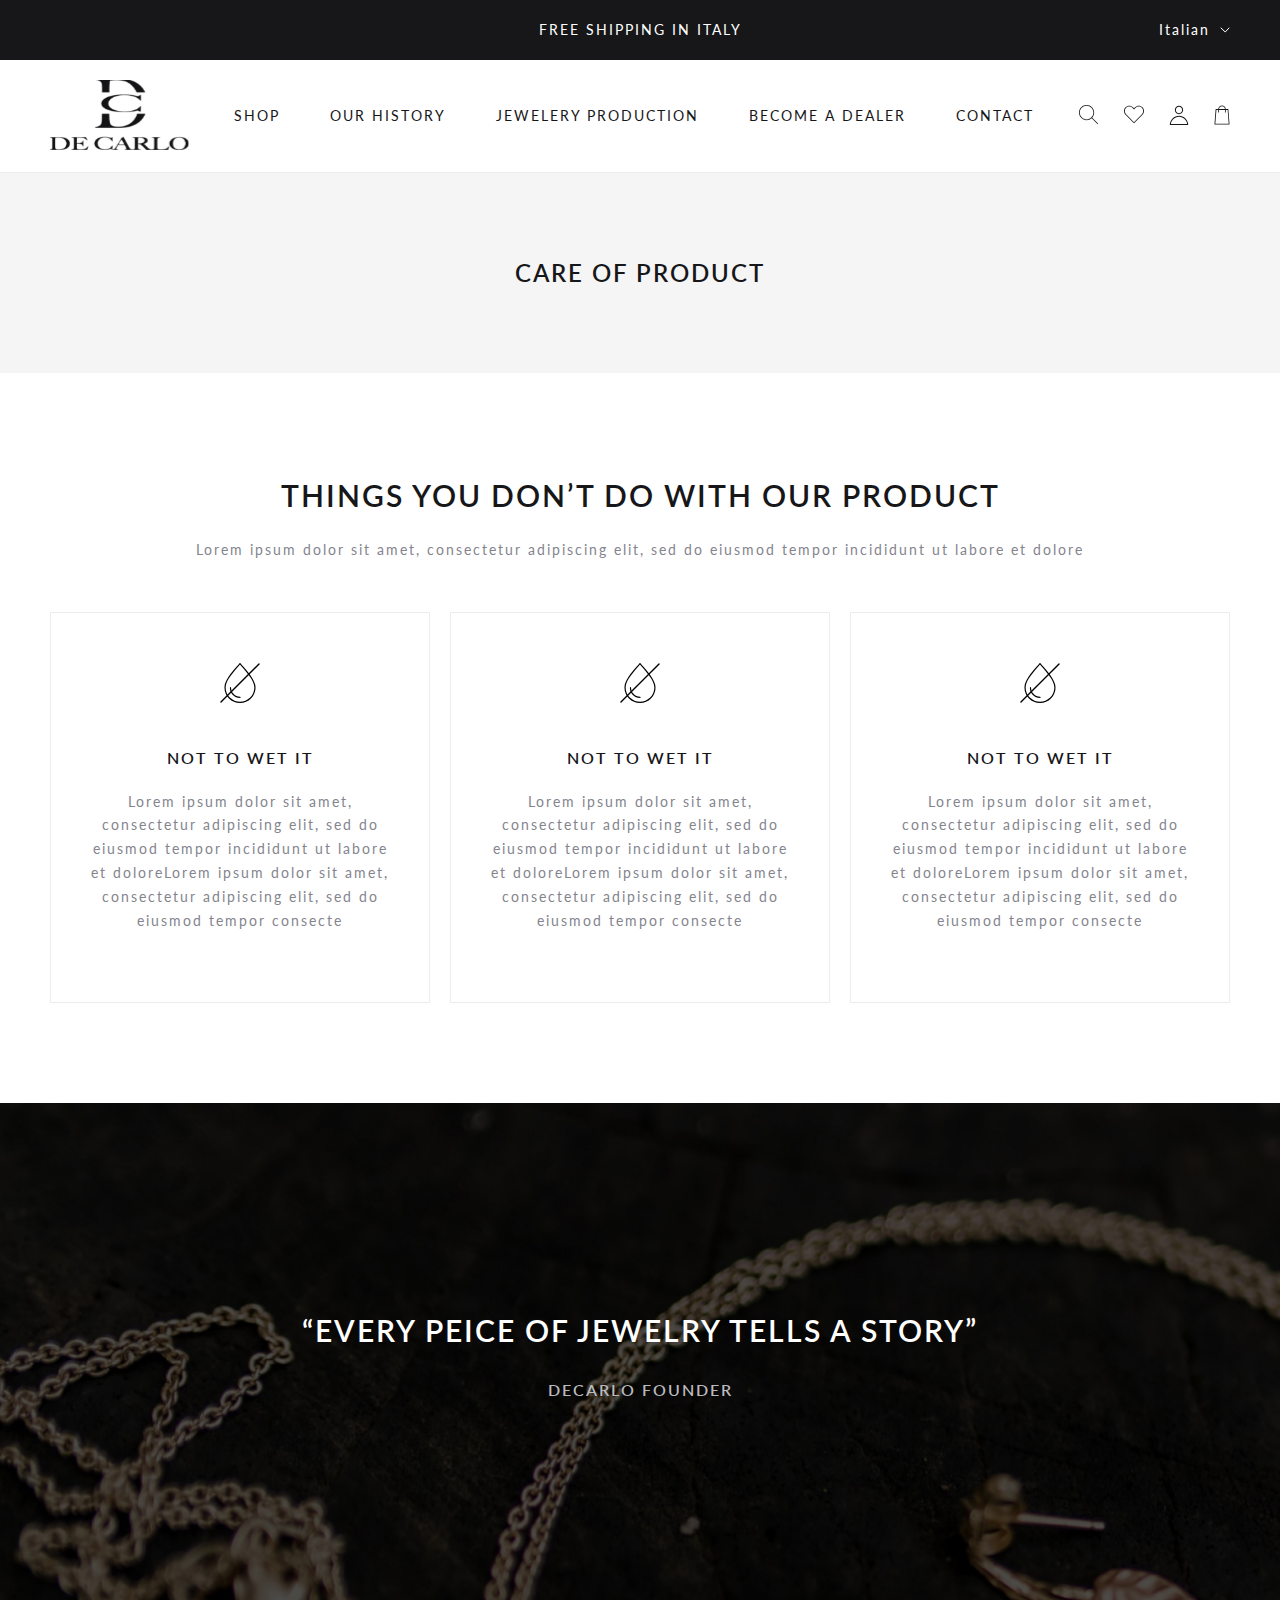
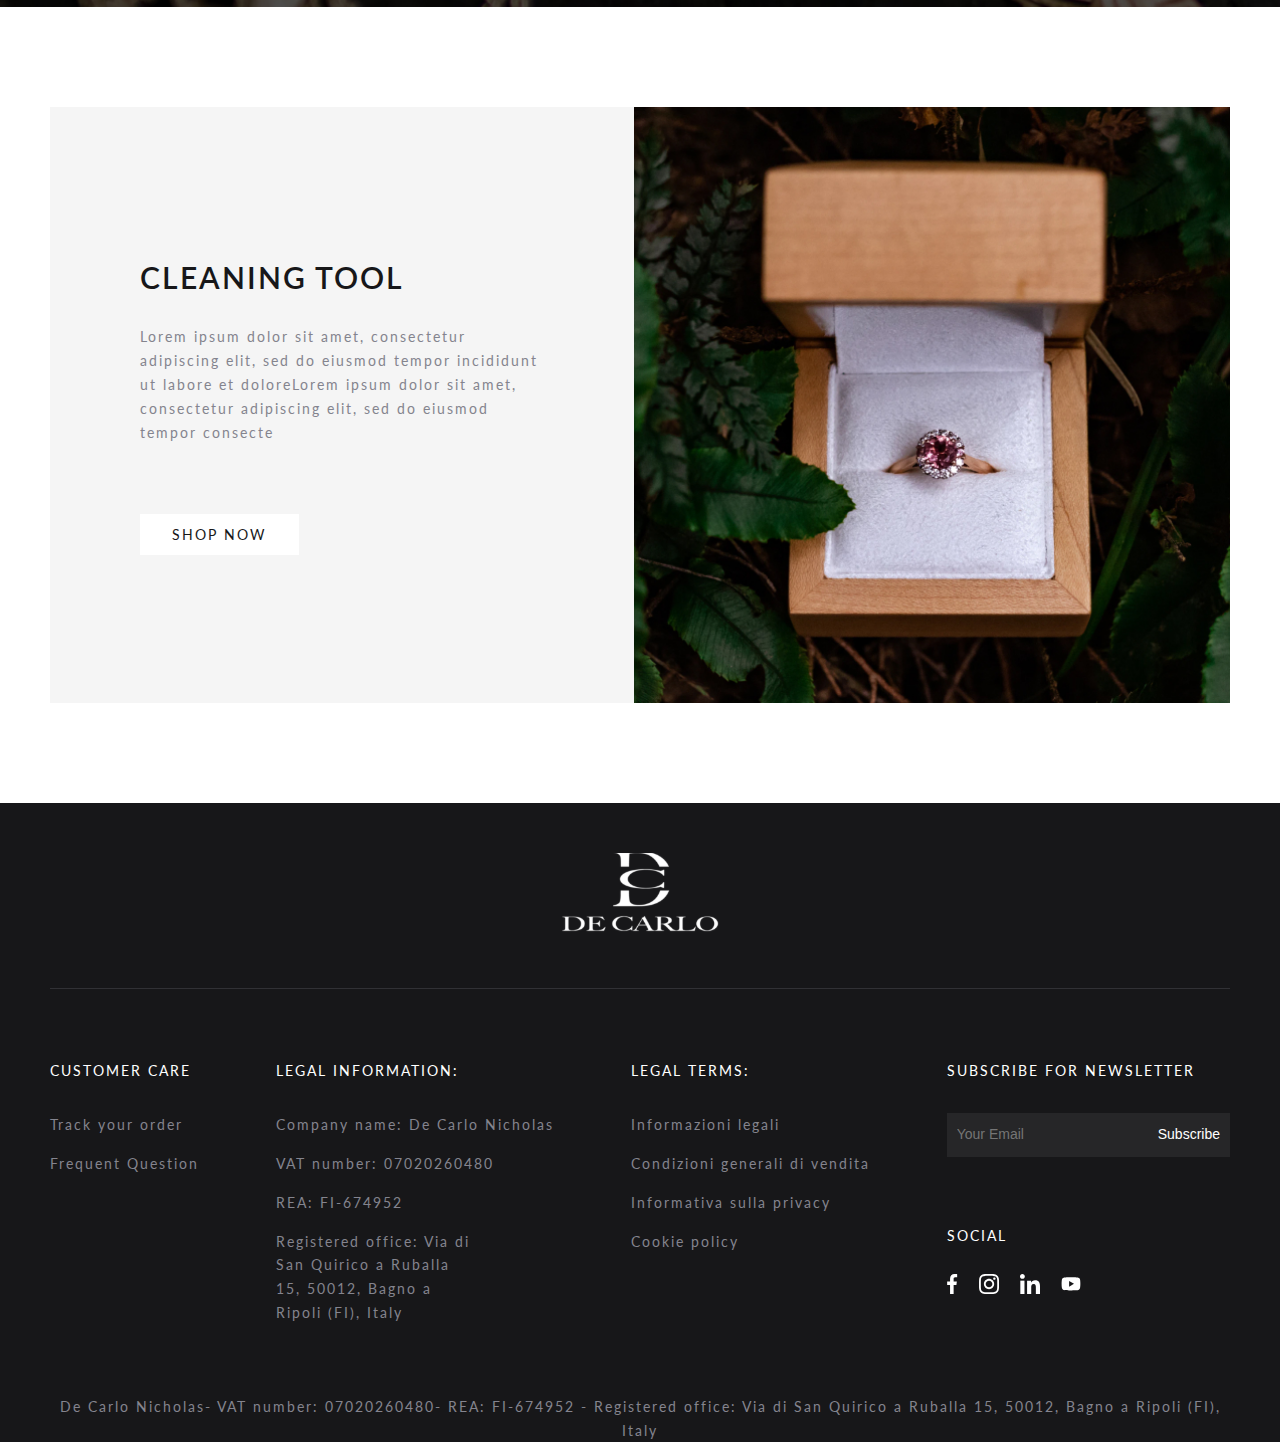
<file: product.html>
<!DOCTYPE html>
<html lang="en">
  <head>
    <meta charset="UTF-8" />
    <meta http-equiv="X-UA-Compatible" content="IE=edge" />
    <meta name="viewport" content="width=device-width, initial-scale=1.0" />
    <title>DECARLO</title>
    <!-- link font -->
    <link
      href="https://fonts.googleapis.com/css?family=Lato"
      rel="stylesheet"
    />
    <!-- link css -->
    <link rel="stylesheet" href="./css/layout.css" />
    <link rel="stylesheet" href="./css/common.css" />
    <link rel="stylesheet" href="./css/main.css" />
  </head>
  <body>
    <header class="header w-100">
      <div class="header__top relative">
        <div class="container-fluid">
          <div
            class="header__lang d-flex align-items-center justify-content-end"
          >
            <div
              class="lang__current d-flex justify-content-between align-items-center relative"
            >
              <p class="pr-10 h5 cursor-pointer white-text">Italian</p>
              <i class="d-flex justify-content-between align-items-center"
                ><img
                  class="cursor-pointer"
                  src="./img/arrow.svg"
                  alt="DECARLO"
              /></i>
            </div>
            <ul class="lang__option absolute">
              <li class="h5 cursor-pointer">Vietnam</li>
              <li class="h5 cursor-pointer">Russian</li>
              <li class="h5 cursor-pointer">English</li>
            </ul>
          </div>
          <p
            class="h5 text-uppercase white-text absolute middle header__top-text"
          >
            FREE SHIPPING IN ITALY
          </p>
        </div>
      </div>
      <div class="header__bottom pt-20 pb-20">
        <div
          class="container-fluid d-flex justify-content-between align-items-center"
        >
          <a href="index.html" class="cursor-pointer header__bottom-logo"
            ><img src="./img/logo.svg" alt="DECARLO"
          /></a>
          <ul
            class="header__bottom-menu d-flex justify-content-between align-items-center flex-wrap text-uppercase cursor-pointer"
          >
            <li class="hg-100">
              <a href="./shop.html" class="h5 pr-25 pl-25">shop</a>
            </li>
            <li class="hg-100">
              <a href="./history.html" class="h5 pr-25 pl-25">our history</a>
            </li>
            <li class="hg-100">
              <a href="./product.html" class="h5 pr-25 pl-25"
                >JEWELERY PRODUCTION</a
              >
            </li>
            <li class="hg-100">
              <a href="./dealer.html" class="h5 pr-25 pl-25">BECOME A DEALER</a>
            </li>
            <li class="hg-100">
              <a href="./contact.html" class="h5 pr-25 pl-25">CONTACT</a>
            </li>
          </ul>
          <ul
            class="d-flex justify-content-between align-items-center header__bottom-icons"
          >
            <li>
              <a href=""><img src="./img/search.svg" alt="DECARLO" /></a>
            </li>
            <li class="pl-25 pr-25">
              <a href=""><img src="./img/heart.svg" alt="DECARLO" /></a>
            </li>
            <li class="pr-25">
              <a href=""><img src="./img/user.svg" alt="DECARLO" /></a>
            </li>
            <li>
              <a href=""><img src="./img/store.svg" alt="DECARLO" /></a>
            </li>
            <p class="btnmenu relative cursor-pointer"><span></span></p>
          </ul>
        </div>
      </div>
    </header>
    <nav class="nav__mobile">
      <ul class="menu__mobile w-100">
        <li class="menu__list">
          <a href="./shop.html" class="text-uppercase">shop</a>
        </li>
        <li class="menu__list">
          <a href="./history.html" class="text-uppercase">our history</a>
        </li>
        <li class="menu__list">
          <a href="./product.html" class="text-uppercase"
            >JEWELERY PRODUCTION</a
          >
        </li>
        <li class="menu__list">
          <a href="./dealer.html" class="text-uppercase">BECOME A DEALER</a>
        </li>
        <li class="menu__list">
          <a href="./contact.html" class="text-uppercase">CONTACT</a>
        </li>
      </ul>
    </nav>
    <main>
      <h2 class="h2 text-uppercase heading-bg text-center">CARE OF PRODUCT</h2>
      <section class="section__product section">
        <div class="container">
          <h1 class="h1 text-center pb-20">
            THINGS YOU DON’T DO WITH OUR PRODUCT
          </h1>
          <p class="gray-text text-center pb-50 section__product-desc">
            Lorem ipsum dolor sit amet, consectetur adipiscing elit, sed do
            eiusmod tempor incididunt ut labore et dolore
          </p>
          <div class="product__card d-grid">
            <div
              class="component__box text-center pt-50 pb-55 pr-40 pl-40 w-100 hg-100"
            >
              <img src="./img/wet.svg" alt="DECARLO" />
              <h3 class="text-uppercase h4 pt-40 pb-20">NOT TO WET IT</h3>
              <p class="gray-text pb-15">
                Lorem ipsum dolor sit amet, consectetur adipiscing elit, sed do
                eiusmod tempor incididunt ut labore et doloreLorem ipsum dolor
                sit amet, consectetur adipiscing elit, sed do eiusmod tempor
                consecte
              </p>
            </div>
            <div
              class="component__box text-center pt-50 pb-55 pr-40 pl-40 w-100 hg-100"
            >
              <img src="./img/wet.svg" alt="DECARLO" />
              <h3 class="text-uppercase h4 pt-40 pb-20">NOT TO WET IT</h3>
              <p class="gray-text pb-15">
                Lorem ipsum dolor sit amet, consectetur adipiscing elit, sed do
                eiusmod tempor incididunt ut labore et doloreLorem ipsum dolor
                sit amet, consectetur adipiscing elit, sed do eiusmod tempor
                consecte
              </p>
            </div>
            <div
              class="component__box text-center pt-50 pb-55 pr-40 pl-40 w-100 hg-100"
            >
              <img src="./img/wet.svg" alt="DECARLO" />
              <h3 class="text-uppercase h4 pt-40 pb-20">NOT TO WET IT</h3>
              <p class="gray-text pb-15">
                Lorem ipsum dolor sit amet, consectetur adipiscing elit, sed do
                eiusmod tempor incididunt ut labore et doloreLorem ipsum dolor
                sit amet, consectetur adipiscing elit, sed do eiusmod tempor
                consecte
              </p>
            </div>
          </div>
        </div>
      </section>
      <section
        class="component__banner product__banner d-flex justify-content-center align-items-center text-center"
      >
        <div class="container">
          <h3 class="h1 white-text text-uppercase pb-25">
            “EVERY PEICE OF JEWELRY TELLS A STORY”
          </h3>
          <p class="h4 component__banner-desc product__desc">DECARLO FOUNDER</p>
        </div>
      </section>
      <section class="component-card section__clean section">
        <div class="container">
          <div class="component__card">
            <div class="component__card-content w-100 hg-100">
              <div class="card__content">
                <h2 class="h1 pb-25 card__content-hd">CLEANING TOOL</h2>
                <p class="gray-text">
                  Lorem ipsum dolor sit amet, consectetur adipiscing elit, sed
                  do eiusmod tempor incididunt ut labore et doloreLorem ipsum
                  dolor sit amet, consectetur adipiscing elit, sed do eiusmod
                  tempor consecte
                </p>
                <div class="button card__content-btn">
                  <a href="" class="button__text">shop NOW</a>
                </div>
              </div>
            </div>
            <div class="component__img w-100 hg-100 product__clean-img">
              <img
                src="./img/productClean.jpg"
                alt="DECARLO"
                class="w-100 hg-100"
              />
            </div>
          </div>
        </div>
      </section>
    </main>
    <footer>
      <div class="container">
        <a
          href="index.html"
          class="footer__logo pt-50 pb-50 d-flex justify-content-center align-items-center"
          ><img src="./img/logoWhite.svg" alt="DECARLO"
        /></a>
        <div class="footer__middle d-flex justify-content-between pt-70 pb-70">
          <div class="footer__middle-list">
            <p class="h5 white-text">CUSTOMER CARE</p>
            <ul>
              <li class="pt-30 footer__list-item pb-15">
                <a href="" class="gray-text">Track your order</a>
              </li>
              <li>
                <a href="./FAQ.html" class="gray-text">Frequent Question</a>
              </li>
            </ul>
          </div>
          <div class="footer__middle-list">
            <p class="h5 white-text">LEGAL INFORMATION:</p>
            <ul>
              <li class="pt-30 gray-text footer__list-item pb-15">
                Company name: De Carlo Nicholas
              </li>
              <li class="gray-text pb-15">VAT number: 07020260480</li>
              <li class="gray-text pb-15">REA: FI-674952</li>
              <li class="footer__address gray-text">
                Registered office: Via di San Quirico a Ruballa 15, 50012, Bagno
                a Ripoli (FI), Italy
              </li>
            </ul>
          </div>
          <div class="footer__middle-list">
            <p class="h5 white-text">LEGAL TERMS:</p>
            <ul>
              <li class="pt-30 footer__list-item pb-15">
                <a href="" class="gray-text">Informazioni legali</a>
              </li>
              <li class="w-200 pb-15">
                <a href="" class="gray-text">Condizioni generali di vendita</a>
              </li>
              <li class="pb-15">
                <a href="" class="gray-text">Informativa sulla privacy</a>
              </li>
              <li><a href="" class="gray-text">Cookie policy</a></li>
            </ul>
          </div>
          <div class="footer__middle-list">
            <p class="h5 white-text">SUBSCRIBE FOR NEWSLETTER</p>
            <div class="d-flex w-100 pb-70 pt-30 footer__list-item">
              <input
                type="text"
                class="form-control w-100 h5"
                placeholder="Your Email"
              />
              <button
                class="h5 form__btn cursor-pointer white-text"
                type="button"
                id=""
              >
                Subscribe
              </button>
            </div>
            <p class="white-text pb-30">SOCIAL</p>
            <div class="footer__contact">
              <a href=""><img src="./img/facebook.svg" alt="DECARLO" /></a>
              <a href=""
                ><img
                  class="pl-15 pr-15"
                  src="./img/instagram.svg"
                  alt="DECARLO"
              /></a>
              <a href=""
                ><img class="pr-15" src="./img/linkedin.svg" alt="DECARLO"
              /></a>
              <a href=""><img src="./img/youtube.svg" alt="DECARLO" /></a>
            </div>
          </div>
        </div>
        <p class="gray-text text-center">
          De Carlo Nicholas- VAT number: 07020260480- REA: FI-674952 -
          Registered office: Via di San Quirico a Ruballa 15, 50012, Bagno a
          Ripoli (FI), Italy
        </p>
      </div>
    </footer>

    <script src="./js/main.js"></script>
  </body>
</html>
</file>
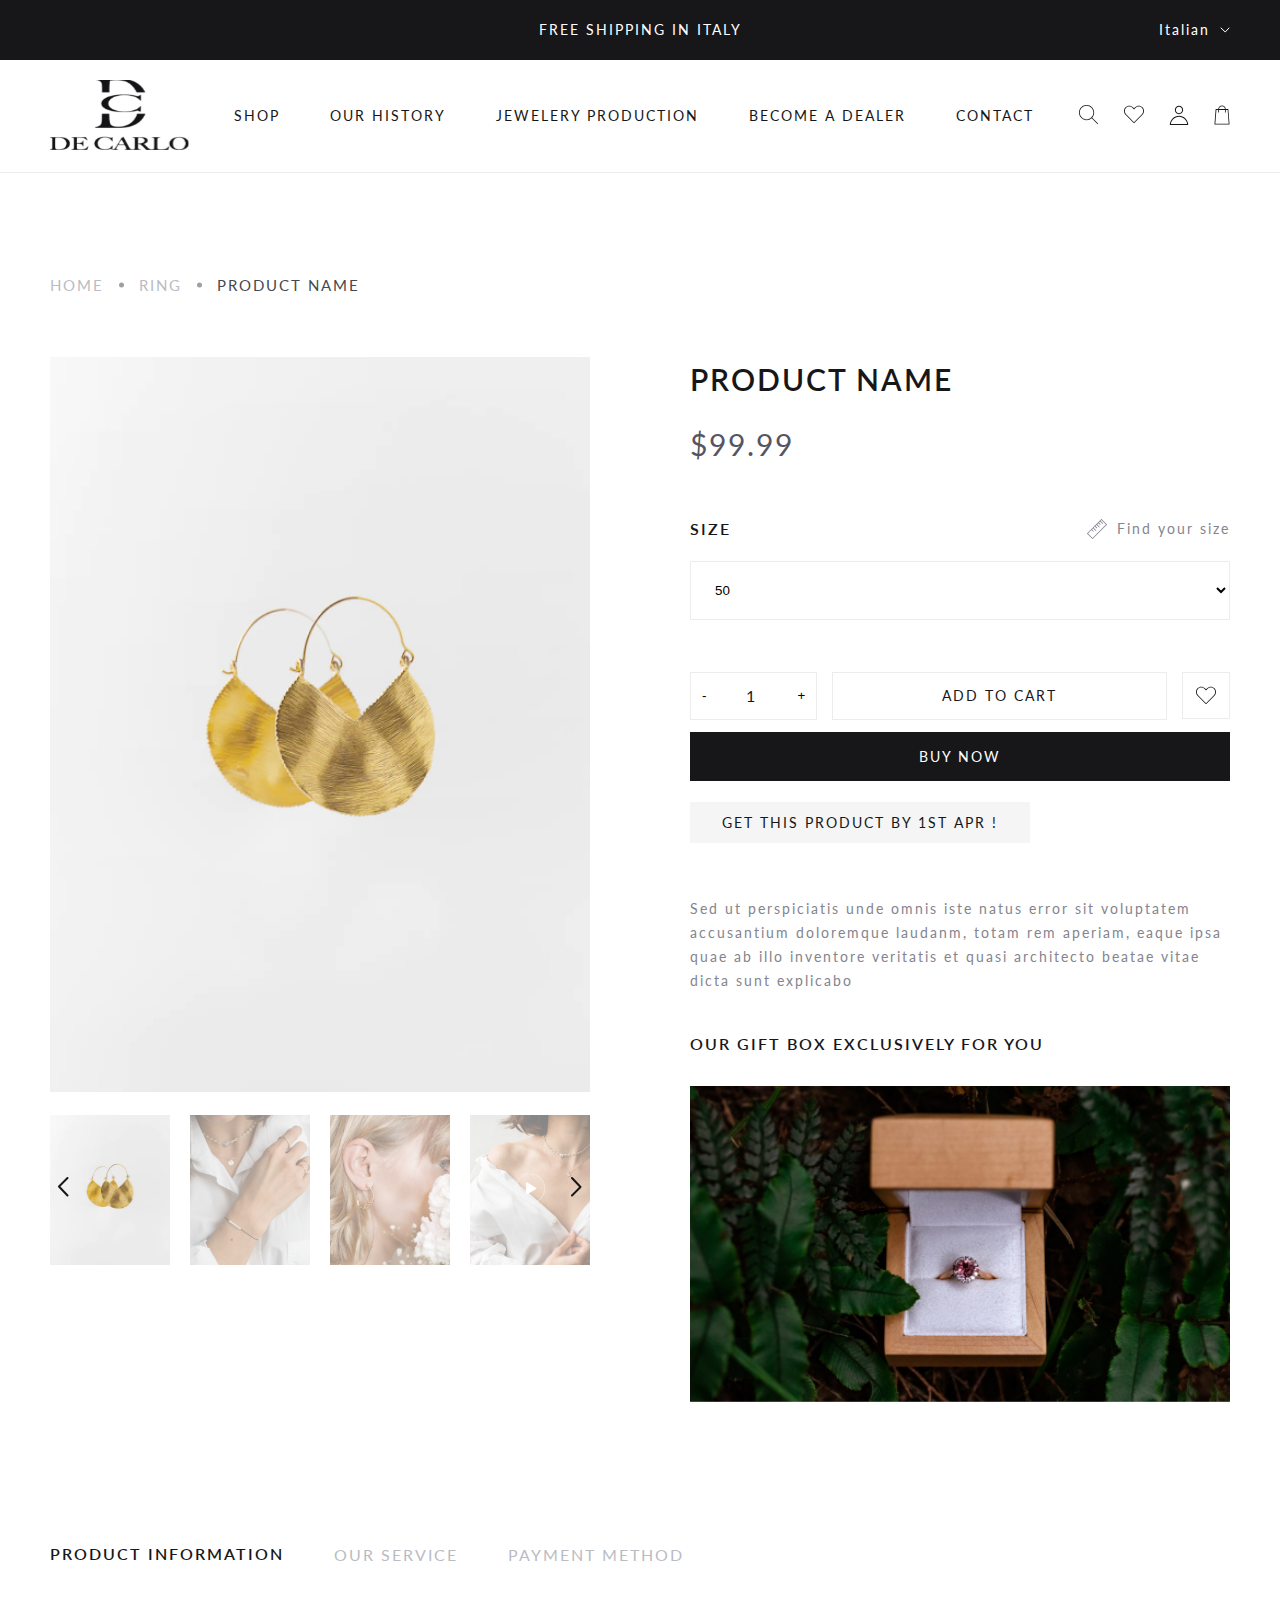
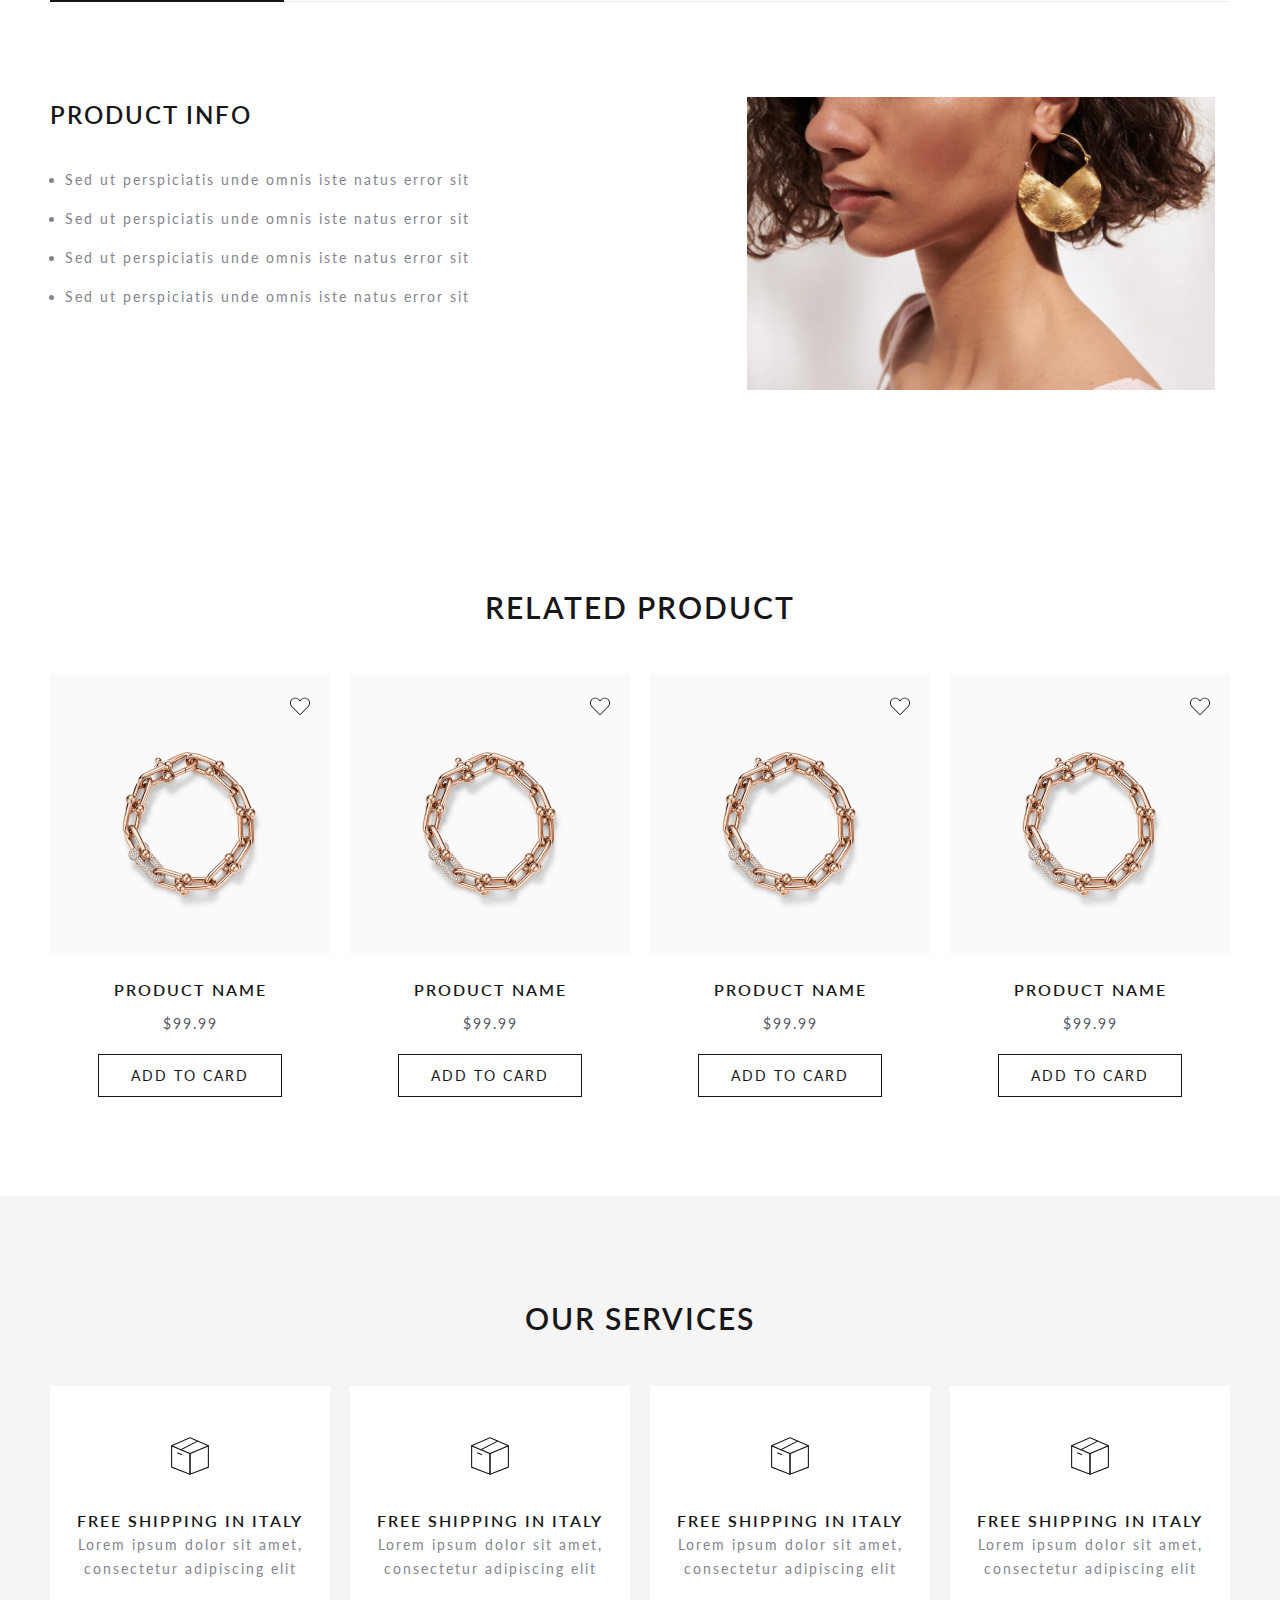
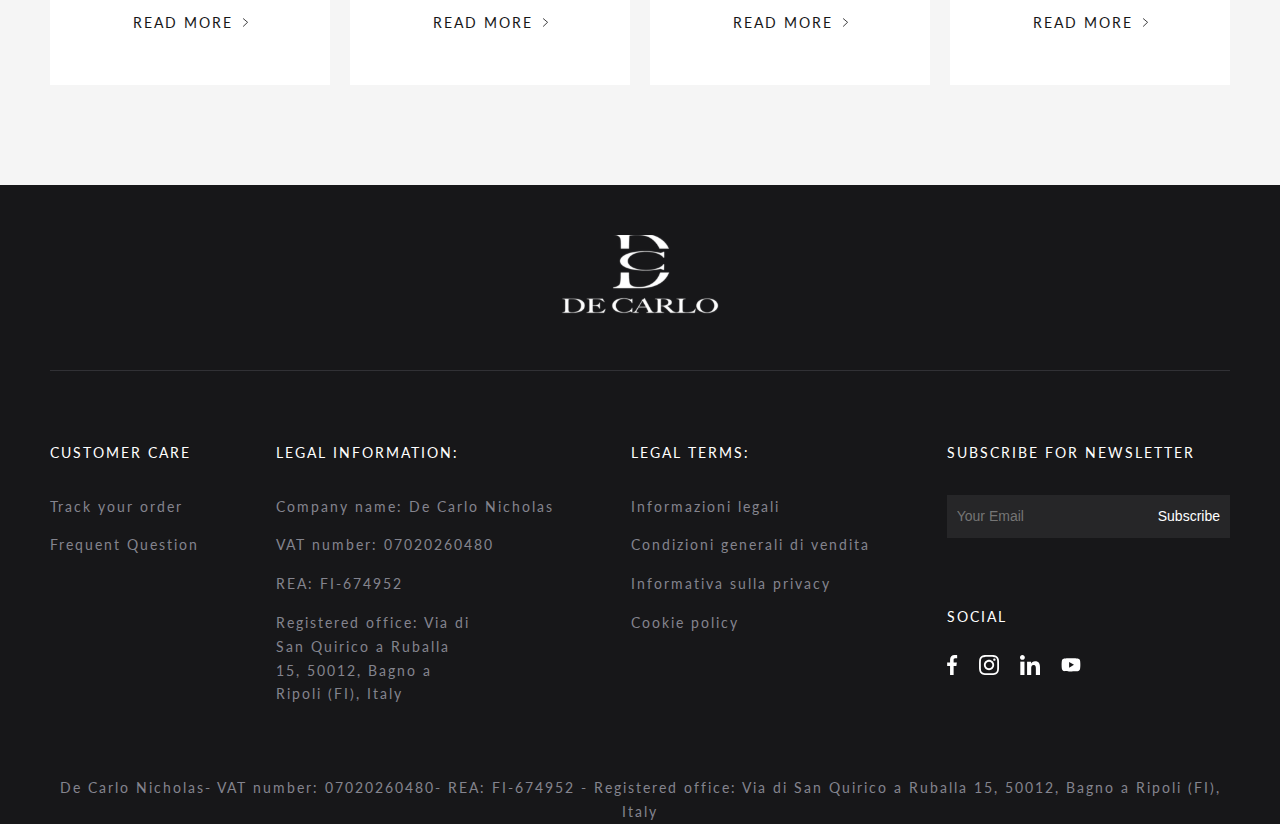
<file: productDetail.html>
<!DOCTYPE html>
<html lang="en">
  <head>
    <meta charset="UTF-8" />
    <meta http-equiv="X-UA-Compatible" content="IE=edge" />
    <meta name="viewport" content="width=device-width, initial-scale=1.0" />
    <title>DECARLO</title>
    <!-- link font -->
    <link
      href="https://fonts.googleapis.com/css?family=Lato"
      rel="stylesheet"
    />
    <!-- link css -->
    <link rel="stylesheet" href="./css/layout.css" />
    <link rel="stylesheet" href="./css/common.css" />
    <link rel="stylesheet" href="./css/main.css" />
  </head>
  <body>
    <header class="header w-100">
      <div class="header__top relative">
        <div class="container-fluid">
          <div
            class="header__lang d-flex align-items-center justify-content-end"
          >
            <div
              class="lang__current d-flex justify-content-between align-items-center relative"
            >
              <p class="pr-10 h5 cursor-pointer white-text">Italian</p>
              <i class="d-flex justify-content-between align-items-center"
                ><img
                  class="cursor-pointer"
                  src="./img/arrow.svg"
                  alt="DECARLO"
              /></i>
            </div>
            <ul class="lang__option absolute">
              <li class="h5 cursor-pointer">Vietnam</li>
              <li class="h5 cursor-pointer">Russian</li>
              <li class="h5 cursor-pointer">English</li>
            </ul>
          </div>
          <p
            class="h5 text-uppercase white-text absolute middle header__top-text"
          >
            FREE SHIPPING IN ITALY
          </p>
        </div>
      </div>
      <div class="header__bottom pt-20 pb-20">
        <div
          class="container-fluid d-flex justify-content-between align-items-center"
        >
          <a href="index.html" class="cursor-pointer header__bottom-logo"
            ><img class="" src="./img/logo.svg" alt=""
          /></a>
          <ul
            class="header__bottom-menu d-flex justify-content-between align-items-center flex-wrap text-uppercase cursor-pointer"
          >
            <li class="hg-100">
              <a href="./shop.html" class="h5 pr-25 pl-25">shop</a>
            </li>
            <li class="hg-100">
              <a href="./history.html" class="h5 pr-25 pl-25">our history</a>
            </li>
            <li class="hg-100">
              <a href="./product.html" class="h5 pr-25 pl-25"
                >JEWELERY PRODUCTION</a
              >
            </li>
            <li class="hg-100">
              <a href="./dealer.html" class="h5 pr-25 pl-25">BECOME A DEALER</a>
            </li>
            <li class="hg-100">
              <a href="./contact.html" class="h5 pr-25 pl-25">CONTACT</a>
            </li>
          </ul>
          <ul
            class="d-flex justify-content-between align-items-center header__bottom-icons"
          >
            <li>
              <a href=""><img src="./img/search.svg" alt="DECARLO" /></a>
            </li>
            <li class="pl-25 pr-25">
              <a href=""><img src="./img/heart.svg" alt="DECARLO" /></a>
            </li>
            <li class="pr-25">
              <a href=""><img src="./img/user.svg" alt="DECARLO" /></a>
            </li>
            <li>
              <a href=""><img src="./img/store.svg" alt="DECARLO" /></a>
            </li>
            <p class="btnmenu relative cursor-pointer"><span></span></p>
          </ul>
        </div>
      </div>
    </header>
    <nav class="nav__mobile">
      <ul class="menu__mobile w-100">
        <li class="menu__list">
          <a href="./shop.html" class="text-uppercase">shop</a>
        </li>
        <li class="menu__list">
          <a href="./history.html" class="text-uppercase">our history</a>
        </li>
        <li class="menu__list">
          <a href="./product.html" class="text-uppercase"
            >JEWELERY PRODUCTION</a
          >
        </li>
        <li class="menu__list">
          <a href="./dealer.html" class="text-uppercase">BECOME A DEALER</a>
        </li>
        <li class="menu__list">
          <a href="./contact.html" class="text-uppercase">CONTACT</a>
        </li>
      </ul>
    </nav>
    <main>
      <section class="section__productName pt-100">
        <div class="container">
          <div class="productName__link">
            <div class="text-uppercase d-flex align-items-center">
              <p>Home</p>
              <img class="pl-15 pr-15" src="./img/Ellipse.svg" alt="DECARLO" />
              <p>ring</p>
              <img class="pl-15 pr-15" src="./img/Ellipse.svg" alt="DECARLO" />
              <p class="active">product name</p>
            </div>
          </div>
          <div class="productName__buy d-grid">
            <div class="productName__buy-img relative">
              <img
                class="w-100 buy__slider objectFit"
                src="./img/buy.jpg"
                alt="DECARLO"
              />
              <img
                class="w-100 buy__slider objectFit"
                style="display: none"
                src="./img/brand1.jpg"
                alt="DECARLO"
              />
              <img
                class="w-100 buy__slider objectFit"
                style="display: none"
                src="./img/brand2.jpg"
                alt="DECARLO"
              />
              <div
                class="relative w-100 hg-100 buy__slider"
                style="display: none"
              >
                <img
                  class="w-100 hg-100 objectFit"
                  src="./img/imgFocus.jpg"
                  alt="DECARLO"
                />
                <div
                  class="absolute middle cursor-pointer component__video-icon component__card-icon"
                  data-video-id="CfPxlb8-ZQ0"
                >
                  <img
                    class="w-100 hg-100"
                    src="./img/video.svg"
                    alt="DECARLO"
                  />
                </div>
              </div>
              <img
                class="w-100 buy__slider objectFit"
                style="display: none"
                src="./img/category3.jpg"
                alt="DECARLO"
              />
              <img
                class="w-100 buy__slider objectFit"
                style="display: none"
                src="./img/banner.jpg"
                alt="DECARLO"
              />

              <div class="productName__img-wrap mt-20">
                <div class="productName__img-icon">
                  <img
                    class="absolute cursor-pointer productName__icon-left"
                    src="./img/prevArrow.svg"
                    alt="DECARLO"
                  />
                  <img
                    class="absolute productName__icon-right cursor-pointer"
                    src="./img/nextArrow.svg"
                    alt="DECARLO"
                  />
                </div>
                <div class="component__wrap d-grid">
                  <img
                    class="w-100 hg-100 objectFit cursor-pointer component__wrap-item buy__slider-item"
                    src="./img/buy.jpg"
                    alt="DECARLO"
                    onclick="currentDiv(1)"
                    style="opacity: 1"
                  />
                  <img
                    class="w-100 hg-100 objectFit cursor-pointer component__wrap-item buy__slider-item"
                    src="./img/brand1.jpg"
                    alt="DECARLO"
                    onclick="currentDiv(2)"
                  />
                  <img
                    class="w-100 hg-100 objectFit cursor-pointer component__wrap-item buy__slider-item"
                    src="./img/brand2.jpg"
                    alt="DECARLO"
                    onclick="currentDiv(3)"
                  />
                  <div class="relative w-100 hg-100 component__wrap-item">
                    <img
                      class="w-100 hg-100 objectFit cursor-pointer buy__slider-item"
                      src="./img/imgFocus.jpg"
                      alt="DECARLO"
                      onclick="currentDiv(4)"
                    />
                    <div
                      class="absolute middle cursor-pointer component__video-icon"
                      data-video-id="CfPxlb8-ZQ0"
                    >
                      <img class="w-30" src="./img/video.svg" alt="DECARLO" />
                    </div>
                  </div>
                  <img
                    class="w-100 hg-100 objectFit cursor-pointer component__wrap-item buy__slider-item"
                    src="./img/category3.jpg"
                    alt="DECARLO"
                    onclick="currentDiv(5)"
                  />
                  <img
                    class="w-100 hg-100 objectFit cursor-pointer component__wrap-item buy__slider-item"
                    src="./img/banner.jpg"
                    alt="DECARLO"
                    onclick="currentDiv(6)"
                  />
                </div>
              </div>
            </div>
            <div class="productName__buy-content">
              <h2 class="h1 text-uppercase">PRODUCT NAME</h2>
              <p class="buy__content-price h1 pt-20 pb-50 fw-400">$99.99</p>
              <div
                class="d-flex justify-content-between align-items-center pb-10"
              >
                <p class="text-uppercase h4 buy__content-size fw-600">size</p>
                <p class="d-flex align-items-center gray-text">
                  <img class="pr-10" src="./img/ruler.svg" alt="DECARLO" />Find
                  your size
                </p>
              </div>
              <select
                style="width: 100%"
                class="form__select"
                aria-label="Default select example"
              >
                <option selected>50</option>
                <option value="1">One</option>
                <option value="2">Two</option>
                <option value="3">Three</option>
              </select>
              <div
                class="buy__content-cart d-flex align-items-center justify-content-between pt-40"
              >
                <p
                  class="buy__btn-sort d-flex align-items-center justify-content-between h4 fw-400"
                >
                  <button class="pr-40">-</button>1
                  <button class="pl-40">+</button>
                </p>
                <div class="button buy__btn-add">
                  <a
                    href=""
                    class="h5 button__text d-flex justify-content-center align-items-center"
                    >ADD TO CART</a
                  >
                </div>
                <a
                  class="buy__btn-like d-flex justify-content-center align-items-center"
                  href=""
                  ><img src="./img/heart.svg" alt="DECARLO"
                /></a>
              </div>
              <div class="buy__btn-now text-center">
                <a href="" class="text-uppercase h5 white-text">buy now</a>
              </div>
              <div class="button buy__btn-get pb-50">
                <a href="" class="h5 button__text"
                  >GET THIS PRODUCT BY 1ST APR !</a
                >
              </div>
              <p class="buy__content-desc gray-text pb-40">
                Sed ut perspiciatis unde omnis iste natus error sit voluptatem
                accusantium doloremque laudanm, totam rem aperiam, eaque ipsa
                quae ab illo inventore veritatis et quasi architecto beatae
                vitae dicta sunt explicabo
              </p>
              <h4 class="h4 text-uppercase pb-30">
                OUR GIFT BOX EXCLUSIVELY FOR YOU
              </h4>
              <div class="component__img w-100 buy__img">
                <img class="w-100 hg-100" src="./img/ring.jpg" alt="DECARLO" />
              </div>
            </div>
          </div>
        </div>
      </section>
      <section class="popup-video">
        <div class="item">
          <iframe
            width="100%"
            height="100%"
            src=""
            title="YouTube video player"
            frameborder="0"
            allow="autoplay"
            allowfullscreen
          ></iframe>

          <div class="close"></div>
        </div>
      </section>
      <section class="section__productInfo pt-100 pb-80">
        <div class="container">
          <ul class="productInfo__tab d-flex align-items-center">
            <li class="text-uppercase cursor-pointer active">
              product information
            </li>
            <li class="text-uppercase ml-50 mr-50 cursor-pointer">
              OUR SERVICE
            </li>
            <li class="text-uppercase cursor-pointer">PAYMENT METHOD</li>
          </ul>
          <div class="productInfo__wrap active">
            <div class="row">
              <div class="col col-lg-7 col-md-1 productInfo__wrap-item">
                <h3 class="text-uppercase h2">PRODUCT INFO</h3>
                <ul>
                  <li class="gray-text pb-15">
                    Sed ut perspiciatis unde omnis iste natus error sit
                  </li>
                  <li class="gray-text pb-15">
                    Sed ut perspiciatis unde omnis iste natus error sit
                  </li>
                  <li class="gray-text pb-15">
                    Sed ut perspiciatis unde omnis iste natus error sit
                  </li>
                  <li class="gray-text">
                    Sed ut perspiciatis unde omnis iste natus error sit
                  </li>
                </ul>
              </div>
              <div class="col col-lg-5 col-md-1 productInfo__wrap-img">
                <div class="component__img w-100 hg-100 productInfo__img">
                  <img
                    class="w-100 hg-100"
                    src="./img/productInfo.jpg"
                    alt="DECARLO"
                  />
                </div>
              </div>
            </div>
          </div>
          <div class="productInfo__wrap">
            <div class="row">
              <div class="col col-lg-7 col-md-1 productInfo__wrap-item">
                <h3 class="text-uppercase h2">PRODUCT INFO</h3>
                <ul>
                  <li class="gray-text pb-15">
                    Sed ut perspiciatis unde omnis iste natus error sit
                  </li>
                </ul>
              </div>
              <div class="col col-lg-5 col-md-1 productInfo__wrap-img">
                <div class="component__img w-100 hg-100 productInfo__img">
                  <img
                    class="w-100 hg-100"
                    src="./img/brand2.jpg"
                    alt="DECARLO"
                  />
                </div>
              </div>
            </div>
          </div>
          <div class="productInfo__wrap">
            <div class="row">
              <div class="col col-lg-7 col-md-1 productInfo__wrap-item">
                <h3 class="text-uppercase h2">PRODUCT INFO</h3>
                <ul>
                  <li class="gray-text pb-15">
                    Sed ut perspiciatis unde omnis iste natus error sit
                  </li>
                </ul>
              </div>
              <div class="col col-lg-5 col-md-1 productInfo__wrap-img">
                <div class="component__img w-100 hg-100 productInfo__img">
                  <img
                    class="w-100 hg-100"
                    src="./img/brand1.jpg"
                    alt="DECARLO"
                  />
                </div>
              </div>
            </div>
          </div>
        </div>
      </section>
      <section class="section__product section">
        <div class="container section__product-content">
          <h2 class="h1 text-center pb-45 text-uppercase">related PRODUCT</h2>
          <div class="component__product product__wrap" dir="ltr">
            <div class="component__product-item product__wrap-item">
              <div class="relative">
                <div class="product__item-img">
                  <img
                    class="w-100 hg-100 objectFit"
                    src="./img/product.jpg"
                    alt="DECARLO"
                  />
                </div>
                <a class="component__product-icon absolute" href=""
                  ><img src="./img/heart.svg" alt="DECARLO"
                /></a>
              </div>
              <div
                class="d-flex flex-column align-items-center justify-content-center"
              >
                <p class="h4 pt-20 pb-10 text-center">PRODUCT NAME</p>
                <span class="component__product-price gray-text text-center"
                  >$99.99</span
                >
                <div class="button pt-20">
                  <a href="" class="button__text button-border">add to card</a>
                </div>
              </div>
            </div>
            <div class="component__product-item product__wrap-item">
              <div class="relative">
                <div class="product__item-img">
                  <img
                    class="w-100 hg-100 objectFit"
                    src="./img/product.jpg"
                    alt="DECARLO"
                  />
                </div>
                <a class="component__product-icon absolute" href=""
                  ><img src="./img/heart.svg" alt="DECARLO"
                /></a>
              </div>
              <div
                class="d-flex flex-column align-items-center justify-content-center"
              >
                <p class="h4 pt-20 pb-10 text-center">PRODUCT NAME</p>
                <span class="component__product-price gray-text text-center"
                  >$99.99</span
                >
                <div class="button pt-20">
                  <a href="" class="button__text button-border">add to card</a>
                </div>
              </div>
            </div>
            <div class="component__product-item product__wrap-item">
              <div class="relative">
                <div class="product__item-img">
                  <img
                    class="w-100 hg-100 objectFit"
                    src="./img/product.jpg"
                    alt="DECARLO"
                  />
                </div>
                <a class="component__product-icon absolute" href=""
                  ><img src="./img/heart.svg" alt="DECARLO"
                /></a>
              </div>
              <div
                class="d-flex flex-column align-items-center justify-content-center"
              >
                <p class="h4 pt-20 pb-10 text-center">PRODUCT NAME</p>
                <span class="component__product-price gray-text text-center"
                  >$99.99</span
                >
                <div class="button pt-20">
                  <a href="" class="button__text button-border">add to card</a>
                </div>
              </div>
            </div>
            <div class="component__product-item product__wrap-item">
              <div class="relative">
                <div class="product__item-img">
                  <img
                    class="w-100 hg-100 objectFit"
                    src="./img/product.jpg"
                    alt="DECARLO"
                  />
                </div>
                <a class="component__product-icon absolute" href=""
                  ><img src="./img/heart.svg" alt="DECARLO"
                /></a>
              </div>
              <div
                class="d-flex flex-column align-items-center justify-content-center"
              >
                <p class="h4 pt-20 pb-10 text-center">PRODUCT NAME</p>
                <span class="component__product-price gray-text text-center"
                  >$99.99</span
                >
                <div class="button pt-20">
                  <a href="" class="button__text button-border">add to card</a>
                </div>
              </div>
            </div>
          </div>
        </div>
      </section>
      <section class="section__services section bg-color">
        <div class="container">
          <h2 class="h1 text-center pb-45">OUR SERVICES</h2>
          <div class="component__services d-grid">
            <div
              class="component__services-item text-center pt-50 pb-50 pl-20 pr-20"
            >
              <img src="./img/parcel.svg" alt="DECARLO" />
              <h3 class="h4 text-uppercase pt-30">FREE SHIPPING IN ITALY</h3>
              <p class="gray-text">
                Lorem ipsum dolor sit amet, consectetur adipiscing elit
              </p>
              <a
                href=""
                class="component__link d-flex align-items-center text-uppercase justify-content-center h5 cursor-pointer pt-30"
                ><span class="pr-10">read more</span>
                <img src="./img/arrowBlack.svg" alt="DECARLO"
              /></a>
            </div>
            <div
              class="component__services-item text-center pt-50 pb-50 pl-20 pr-20"
            >
              <img src="./img/parcel.svg" alt="DECARLO" />
              <h3 class="h4 text-uppercase pt-30">FREE SHIPPING IN ITALY</h3>
              <p class="gray-text">
                Lorem ipsum dolor sit amet, consectetur adipiscing elit
              </p>
              <a
                href=""
                class="component__link d-flex align-items-center text-uppercase justify-content-center h5 cursor-pointer pt-30"
                ><span class="pr-10">read more</span>
                <img src="./img/arrowBlack.svg" alt="DECARLO"
              /></a>
            </div>
            <div
              class="component__services-item text-center pt-50 pb-50 pl-20 pr-20"
            >
              <img src="./img/parcel.svg" alt="DECARLO" />
              <h3 class="h4 text-uppercase pt-30">FREE SHIPPING IN ITALY</h3>
              <p class="gray-text">
                Lorem ipsum dolor sit amet, consectetur adipiscing elit
              </p>
              <a
                href=""
                class="component__link d-flex align-items-center text-uppercase justify-content-center h5 cursor-pointer pt-30"
                ><span class="pr-10">read more</span>
                <img src="./img/arrowBlack.svg" alt="DECARLO"
              /></a>
            </div>
            <div
              class="component__services-item text-center pt-50 pb-50 pl-20 pr-20"
            >
              <img src="./img/parcel.svg" alt="DECARLO" />
              <h3 class="h4 text-uppercase pt-30">FREE SHIPPING IN ITALY</h3>
              <p class="gray-text">
                Lorem ipsum dolor sit amet, consectetur adipiscing elit
              </p>
              <a
                href=""
                class="component__link d-flex align-items-center text-uppercase justify-content-center h5 cursor-pointer pt-30"
                ><span class="pr-10">read more</span>
                <img src="./img/arrowBlack.svg" alt="DECARLO"
              /></a>
            </div>
          </div>
        </div>
      </section>
    </main>
    <footer>
      <div class="container">
        <a
          href="index.html"
          class="footer__logo pt-50 pb-50 d-flex justify-content-center align-items-center"
          ><img src="./img/logoWhite.svg" alt="DECARLO"
        /></a>
        <div class="footer__middle d-flex justify-content-between pt-70 pb-70">
          <div class="footer__middle-list">
            <p class="h5 white-text">CUSTOMER CARE</p>
            <ul>
              <li class="pt-30 footer__list-item pb-15">
                <a href="" class="gray-text">Track your order</a>
              </li>
              <li>
                <a href="./FAQ.html" class="gray-text">Frequent Question</a>
              </li>
            </ul>
          </div>
          <div class="footer__middle-list">
            <p class="h5 white-text">LEGAL INFORMATION:</p>
            <ul>
              <li class="pt-30 gray-text footer__list-item pb-15">
                Company name: De Carlo Nicholas
              </li>
              <li class="gray-text pb-15">VAT number: 07020260480</li>
              <li class="gray-text pb-15">REA: FI-674952</li>
              <li class="footer__address gray-text">
                Registered office: Via di San Quirico a Ruballa 15, 50012, Bagno
                a Ripoli (FI), Italy
              </li>
            </ul>
          </div>
          <div class="footer__middle-list">
            <p class="h5 white-text">LEGAL TERMS:</p>
            <ul>
              <li class="pt-30 footer__list-item pb-15">
                <a href="" class="gray-text">Informazioni legali</a>
              </li>
              <li class="w-200 pb-15">
                <a href="" class="gray-text">Condizioni generali di vendita</a>
              </li>
              <li class="pb-15">
                <a href="" class="gray-text">Informativa sulla privacy</a>
              </li>
              <li><a href="" class="gray-text">Cookie policy</a></li>
            </ul>
          </div>
          <div class="footer__middle-list">
            <p class="h5 white-text">SUBSCRIBE FOR NEWSLETTER</p>
            <div class="d-flex w-100 pb-70 pt-30 footer__list-item">
              <input
                type="text"
                class="form-control w-100 h5"
                placeholder="Your Email"
              />
              <button
                class="h5 form__btn cursor-pointer white-text"
                type="button"
                id=""
              >
                Subscribe
              </button>
            </div>
            <p class="white-text pb-30">SOCIAL</p>
            <div class="footer__contact">
              <a href=""><img src="./img/facebook.svg" alt="DECARLO" /></a>
              <a href=""
                ><img
                  class="pl-15 pr-15"
                  src="./img/instagram.svg"
                  alt="DECARLO"
              /></a>
              <a href=""
                ><img class="pr-15" src="./img/linkedin.svg" alt="DECARLO"
              /></a>
              <a href=""><img src="./img/youtube.svg" alt="DECARLO" /></a>
            </div>
          </div>
        </div>
        <p class="gray-text text-center">
          De Carlo Nicholas- VAT number: 07020260480- REA: FI-674952 -
          Registered office: Via di San Quirico a Ruballa 15, 50012, Bagno a
          Ripoli (FI), Italy
        </p>
      </div>
    </footer>

    <script src="./js/main.js"></script>
  </body>
</html>
</file>
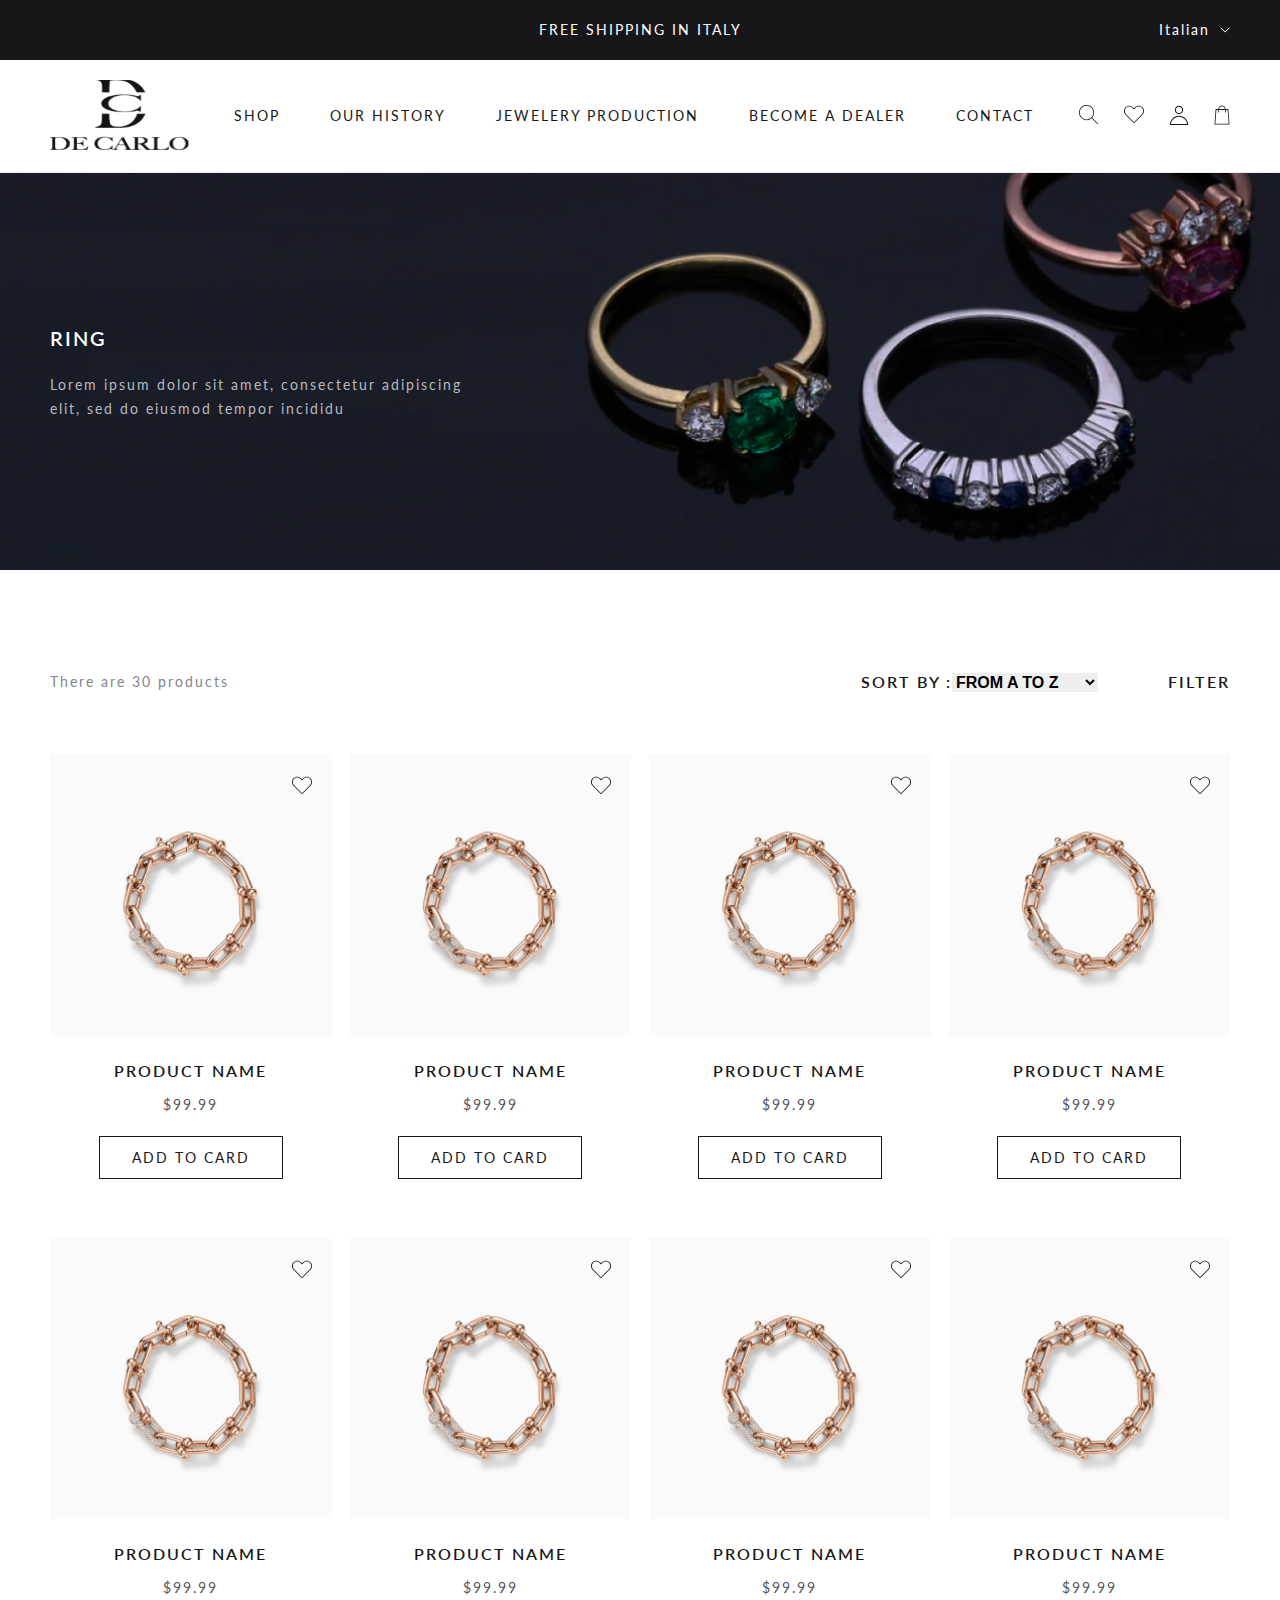
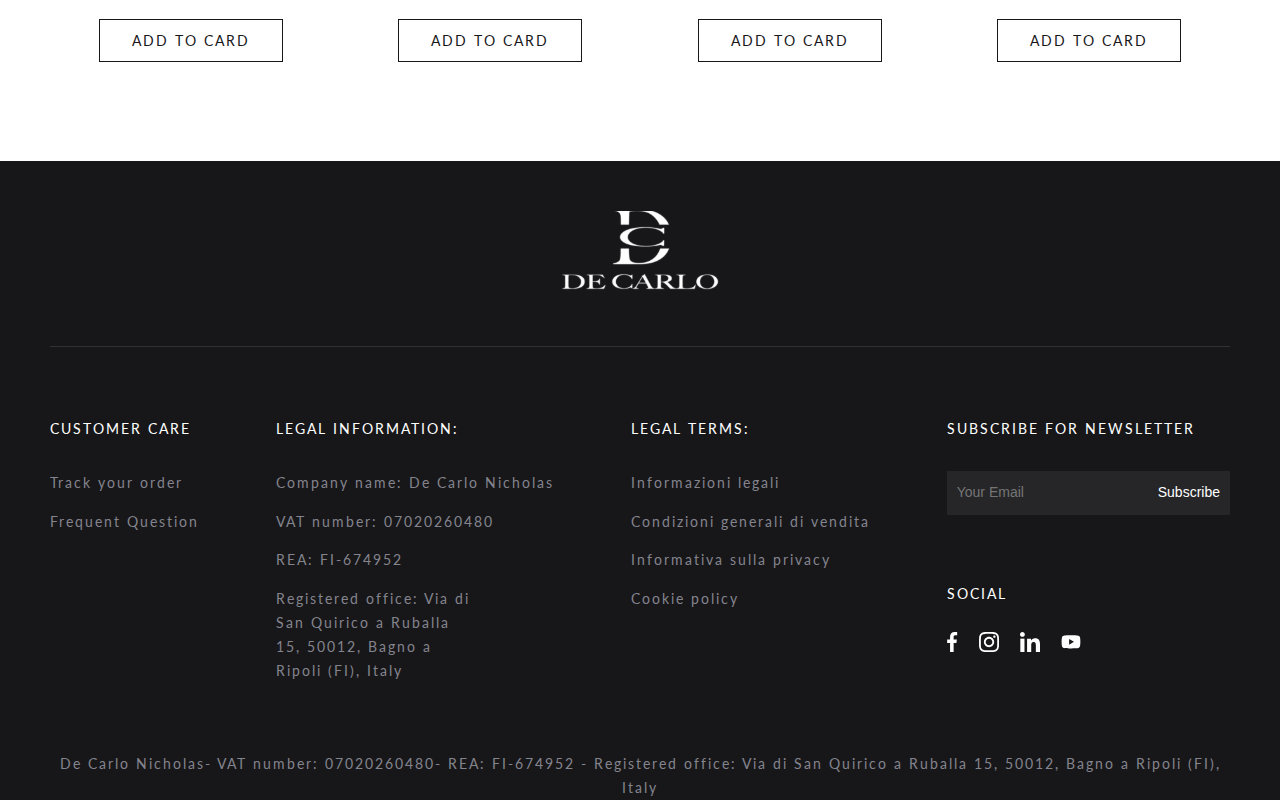
<file: shop.html>
<!DOCTYPE html>
<html lang="en">
  <head>
    <meta charset="UTF-8" />
    <meta http-equiv="X-UA-Compatible" content="IE=edge" />
    <meta name="viewport" content="width=device-width, initial-scale=1.0" />
    <title>DECARLO</title>
    <!-- link font -->
    <link
      href="https://fonts.googleapis.com/css?family=Lato"
      rel="stylesheet"
    />
    <!-- link css -->
    <link rel="stylesheet" href="./css/layout.css" />
    <link rel="stylesheet" href="./css/common.css" />
    <link rel="stylesheet" href="./css/main.css" />
  </head>
  <body>
    <header class="header w-100">
      <div class="header__top relative">
        <div class="container-fluid">
          <div
            class="header__lang d-flex align-items-center justify-content-end"
          >
            <div
              class="lang__current d-flex justify-content-between align-items-center relative"
            >
              <p class="pr-10 h5 cursor-pointer white-text">Italian</p>
              <i class="d-flex justify-content-between align-items-center"
                ><img
                  class="cursor-pointer"
                  src="./img/arrow.svg"
                  alt="DECARLO"
              /></i>
            </div>
            <ul class="lang__option absolute">
              <li class="h5 cursor-pointer">Vietnam</li>
              <li class="h5 cursor-pointer">Russian</li>
              <li class="h5 cursor-pointer">English</li>
            </ul>
          </div>
          <p
            class="h5 text-uppercase white-text absolute middle header__top-text"
          >
            FREE SHIPPING IN ITALY
          </p>
        </div>
      </div>
      <div class="header__bottom pt-20 pb-20">
        <div
          class="container-fluid d-flex justify-content-between align-items-center"
        >
          <a href="index.html" class="cursor-pointer header__bottom-logo"
            ><img src="./img/logo.svg" alt="DECARLO"
          /></a>
          <ul
            class="header__bottom-menu d-flex justify-content-between align-items-center flex-wrap text-uppercase cursor-pointer"
          >
            <li class="hg-100">
              <a href="./shop.html" class="h5 pr-25 pl-25">shop</a>
            </li>
            <li class="hg-100">
              <a href="./history.html" class="h5 pr-25 pl-25">our history</a>
            </li>
            <li class="hg-100">
              <a href="./product.html" class="h5 pr-25 pl-25"
                >JEWELERY PRODUCTION</a
              >
            </li>
            <li class="hg-100">
              <a href="./dealer.html" class="h5 pr-25 pl-25">BECOME A DEALER</a>
            </li>
            <li class="hg-100">
              <a href="./contact.html" class="h5 pr-25 pl-25">CONTACT</a>
            </li>
          </ul>
          <ul
            class="d-flex justify-content-between align-items-center header__bottom-icons"
          >
            <li>
              <a href=""><img src="./img/search.svg" alt="DECARLO" /></a>
            </li>
            <li class="pl-25 pr-25">
              <a href=""><img src="./img/heart.svg" alt="DECARLO" /></a>
            </li>
            <li class="pr-25">
              <a href=""><img src="./img/user.svg" alt="DECARLO" /></a>
            </li>
            <li>
              <a href=""><img src="./img/store.svg" alt="DECARLO" /></a>
            </li>
            <p class="btnmenu relative cursor-pointer"><span></span></p>
          </ul>
        </div>
      </div>
    </header>
    <nav class="nav__mobile">
      <ul class="menu__mobile w-100">
        <li class="menu__list">
          <a href="./shop.html" class="text-uppercase">shop</a>
        </li>
        <li class="menu__list">
          <a href="./history.html" class="text-uppercase">our history</a>
        </li>
        <li class="menu__list">
          <a href="./product.html" class="text-uppercase"
            >JEWELERY PRODUCTION</a
          >
        </li>
        <li class="menu__list">
          <a href="./dealer.html" class="text-uppercase">BECOME A DEALER</a>
        </li>
        <li class="menu__list">
          <a href="./contact.html" class="text-uppercase">CONTACT</a>
        </li>
      </ul>
    </nav>
    <main>
      <section class="component__banner shop__banner">
        <div class="container">
          <h2 class="h3 white-text text-uppercase pb-20">RING</h2>
          <p class="gray-text component__banner-desc shop__banner-desc">
            Lorem ipsum dolor sit amet, consectetur adipiscing elit,
            <span>sed do eiusmod tempor incididu</span>
          </p>
        </div>
      </section>
      <section class="section__shop section">
        <div class="container">
          <div
            class="shop__desc d-flex justify-content-between align-items-center"
          >
            <p class="gray-text">There are 30 products</p>
            <div
              class="shop__filter d-flex justify-content-between align-items-center"
            >
              <div class="d-flex align-items-center justify-content-between">
                <label
                  for=""
                  class="text-uppercase w-100 shop__filter-title fw-600 h4"
                  >SORT BY :</label
                >
                <select
                  class="shop__select fw-600"
                  aria-label="Default select example"
                >
                  <option selected>FROM A TO Z</option>
                  <option value="1">One</option>
                  <option value="2">Two</option>
                  <option value="3">Three</option>
                </select>
              </div>
              <p class="pl-70 shop__filter-title fw-600 h4">FILTER</p>
            </div>
          </div>
          <div class="component__product shop__product pt-60">
            <div class="component__product-item">
              <div class="relative">
                <div class="product__item-img">
                  <img
                    class="w-100 hg-100 objectFit"
                    src="./img/product.jpg"
                    alt="DECARLO"
                  />
                </div>
                <a class="component__product-icon absolute" href=""
                  ><img src="./img/heart.svg" alt="DECARLO"
                /></a>
              </div>
              <div
                class="d-flex flex-column align-items-center justify-content-center"
              >
                <p class="h4 pt-20 pb-10 text-center">PRODUCT NAME</p>
                <span class="component__product-price gray-text text-center"
                  >$99.99</span
                >
                <div class="button pt-20">
                  <a href="" class="button__text button-border">add to card</a>
                </div>
              </div>
            </div>
            <div class="component__product-item">
              <div class="relative">
                <div class="product__item-img">
                  <img
                    class="w-100 hg-100 objectFit"
                    src="./img/product.jpg"
                    alt="DECARLO"
                  />
                </div>
                <a class="component__product-icon absolute" href=""
                  ><img src="./img/heart.svg" alt="DECARLO"
                /></a>
              </div>
              <div
                class="d-flex flex-column align-items-center justify-content-center"
              >
                <p class="h4 pt-20 pb-10 text-center">PRODUCT NAME</p>
                <span class="component__product-price gray-text text-center"
                  >$99.99</span
                >
                <div class="button pt-20">
                  <a href="" class="button__text button-border">add to card</a>
                </div>
              </div>
            </div>
            <div class="component__product-item">
              <div class="relative">
                <div class="product__item-img">
                  <img
                    class="w-100 hg-100 objectFit"
                    src="./img/product.jpg"
                    alt="DECARLO"
                  />
                </div>
                <a class="component__product-icon absolute" href=""
                  ><img src="./img/heart.svg" alt="DECARLO"
                /></a>
              </div>
              <div
                class="d-flex flex-column align-items-center justify-content-center"
              >
                <p class="h4 pt-20 pb-10 text-center">PRODUCT NAME</p>
                <span class="component__product-price gray-text text-center"
                  >$99.99</span
                >
                <div class="button pt-20">
                  <a href="" class="button__text button-border">add to card</a>
                </div>
              </div>
            </div>
            <div class="component__product-item">
              <div class="relative">
                <div class="product__item-img">
                  <img
                    class="w-100 hg-100 objectFit"
                    src="./img/product.jpg"
                    alt="DECARLO"
                  />
                </div>
                <a class="component__product-icon absolute" href=""
                  ><img src="./img/heart.svg" alt="DECARLO"
                /></a>
              </div>
              <div
                class="d-flex flex-column align-items-center justify-content-center"
              >
                <p class="h4 pt-20 pb-10 text-center">PRODUCT NAME</p>
                <span class="component__product-price gray-text text-center"
                  >$99.99</span
                >
                <div class="button pt-20">
                  <a href="" class="button__text button-border">add to card</a>
                </div>
              </div>
            </div>
            <div class="component__product-item">
              <div class="relative">
                <div class="product__item-img">
                  <img
                    class="w-100 hg-100 objectFit"
                    src="./img/product.jpg"
                    alt="DECARLO"
                  />
                </div>
                <a class="component__product-icon absolute" href=""
                  ><img src="./img/heart.svg" alt="DECARLO"
                /></a>
              </div>
              <div
                class="d-flex flex-column align-items-center justify-content-center"
              >
                <p class="h4 pt-20 pb-10 text-center">PRODUCT NAME</p>
                <span class="component__product-price gray-text text-center"
                  >$99.99</span
                >
                <div class="button pt-20">
                  <a href="" class="button__text button-border">add to card</a>
                </div>
              </div>
            </div>
            <div class="component__product-item">
              <div class="relative">
                <div class="product__item-img">
                  <img
                    class="w-100 hg-100 objectFit"
                    src="./img/product.jpg"
                    alt="DECARLO"
                  />
                </div>
                <a class="component__product-icon absolute" href=""
                  ><img src="./img/heart.svg" alt="DECARLO"
                /></a>
              </div>
              <div
                class="d-flex flex-column align-items-center justify-content-center"
              >
                <p class="h4 pt-20 pb-10 text-center">PRODUCT NAME</p>
                <span class="component__product-price gray-text text-center"
                  >$99.99</span
                >
                <div class="button pt-20">
                  <a href="" class="button__text button-border">add to card</a>
                </div>
              </div>
            </div>
            <div class="component__product-item">
              <div class="relative">
                <div class="product__item-img">
                  <img
                    class="w-100 hg-100 objectFit"
                    src="./img/product.jpg"
                    alt="DECARLO"
                  />
                </div>
                <a class="component__product-icon absolute" href=""
                  ><img src="./img/heart.svg" alt="DECARLO"
                /></a>
              </div>
              <div
                class="d-flex flex-column align-items-center justify-content-center"
              >
                <p class="h4 pt-20 pb-10 text-center">PRODUCT NAME</p>
                <span class="component__product-price gray-text text-center"
                  >$99.99</span
                >
                <div class="button pt-20">
                  <a href="" class="button__text button-border">add to card</a>
                </div>
              </div>
            </div>
            <div class="component__product-item">
              <div class="relative">
                <div class="product__item-img">
                  <img
                    class="w-100 hg-100 objectFit"
                    src="./img/product.jpg"
                    alt="DECARLO"
                  />
                </div>
                <a class="component__product-icon absolute" href=""
                  ><img src="./img/heart.svg" alt="DECARLO"
                /></a>
              </div>
              <div
                class="d-flex flex-column align-items-center justify-content-center"
              >
                <p class="h4 pt-20 pb-10 text-center">PRODUCT NAME</p>
                <span class="component__product-price gray-text text-center"
                  >$99.99</span
                >
                <div class="button pt-20">
                  <a href="" class="button__text button-border">add to card</a>
                </div>
              </div>
            </div>
          </div>
        </div>
      </section>
    </main>
    <footer>
      <div class="container">
        <a
          href="index.html"
          class="footer__logo pt-50 pb-50 d-flex justify-content-center align-items-center"
          ><img src="./img/logoWhite.svg" alt="DECARLO"
        /></a>
        <div class="footer__middle d-flex justify-content-between pt-70 pb-70">
          <div class="footer__middle-list">
            <p class="h5 white-text">CUSTOMER CARE</p>
            <ul>
              <li class="pt-30 footer__list-item pb-15">
                <a href="" class="gray-text">Track your order</a>
              </li>
              <li>
                <a href="./FAQ.html" class="gray-text">Frequent Question</a>
              </li>
            </ul>
          </div>
          <div class="footer__middle-list">
            <p class="h5 white-text">LEGAL INFORMATION:</p>
            <ul>
              <li class="pt-30 gray-text footer__list-item pb-15">
                Company name: De Carlo Nicholas
              </li>
              <li class="gray-text pb-15">VAT number: 07020260480</li>
              <li class="gray-text pb-15">REA: FI-674952</li>
              <li class="footer__address gray-text">
                Registered office: Via di San Quirico a Ruballa 15, 50012, Bagno
                a Ripoli (FI), Italy
              </li>
            </ul>
          </div>
          <div class="footer__middle-list">
            <p class="h5 white-text">LEGAL TERMS:</p>
            <ul>
              <li class="pt-30 footer__list-item pb-15">
                <a href="" class="gray-text">Informazioni legali</a>
              </li>
              <li class="w-200 pb-15">
                <a href="" class="gray-text">Condizioni generali di vendita</a>
              </li>
              <li class="pb-15">
                <a href="" class="gray-text">Informativa sulla privacy</a>
              </li>
              <li><a href="" class="gray-text">Cookie policy</a></li>
            </ul>
          </div>
          <div class="footer__middle-list">
            <p class="h5 white-text">SUBSCRIBE FOR NEWSLETTER</p>
            <div class="d-flex w-100 pb-70 pt-30 footer__list-item">
              <input
                type="text"
                class="form-control w-100 h5"
                placeholder="Your Email"
              />
              <button
                class="h5 form__btn cursor-pointer white-text"
                type="button"
                id=""
              >
                Subscribe
              </button>
            </div>
            <p class="white-text pb-30">SOCIAL</p>
            <div class="footer__contact">
              <a href=""><img src="./img/facebook.svg" alt="DECARLO" /></a>
              <a href=""
                ><img
                  class="pl-15 pr-15"
                  src="./img/instagram.svg"
                  alt="DECARLO"
              /></a>
              <a href=""
                ><img class="pr-15" src="./img/linkedin.svg" alt="DECARLO"
              /></a>
              <a href=""><img src="./img/youtube.svg" alt="DECARLO" /></a>
            </div>
          </div>
        </div>
        <p class="gray-text text-center">
          De Carlo Nicholas- VAT number: 07020260480- REA: FI-674952 -
          Registered office: Via di San Quirico a Ruballa 15, 50012, Bagno a
          Ripoli (FI), Italy
        </p>
      </div>
    </footer>
    <script src="./js/main.js"></script>
  </body>
</html>
</file>
<file: css/layout.css>
.row {
    display: flex;
    flex-wrap: wrap;
    margin-inline: 0 -15px;
}
.col {
    padding: 15px;
    flex: 1 0 auto;
    width: 100%;
    max-width: 100%;
}

@media (min-width: 576px) {
    .col-sm-1 {
        width: calc(100% / 12 * 1);
        max-width: calc(100% / 12 * 1);
    }
    .col-sm-2 {
        width: calc(100% / 12 * 2);
        max-width: calc(100% / 12 * 2);
    }
    .col-sm-3 {
        width: calc(100% / 12 * 3);
        max-width: calc(100% / 12 * 3);
    }
    .col-sm-4 {
        width: calc(100% / 12 * 4);
        max-width: calc(100% / 12 * 4);
    }
    .col-sm-5 {
        width: calc(100% / 12 * 5);
        max-width: calc(100% / 12 * 5);
    }
    .col-sm-6 {
        width: calc(100% / 12 * 6);
        max-width: calc(100% / 12 * 6);
    }
    .col-sm-7 {
        width: calc(100% / 12 * 7);
        max-width: calc(100% / 12 * 7);
    }
    ​ .col-sm-8 {
        width: calc(100% / 12 * 8);
        max-width: calc(100% / 12 * 8);
    }
    .col-sm-9 {
        width: calc(100% / 12 * 9);
        max-width: calc(100% / 12 * 9);
    }
    ​ .col-sm-10 {
        width: calc(100% / 12 * 10);
        max-width: calc(100% / 12 * 10);
    }
    .col-sm-11 {
        width: calc(100% / 12 * 11);
        max-width: calc(100% / 12 * 11);
    }
    .col-sm-12 {
        width: calc(100% / 12 * 12);
        max-width: calc(100% / 12 * 12);
    }
}
@media (min-width: 768px) {
    .col-md-1 {
        width: calc(100% / 12 * 1);
        max-width: calc(100% / 12 * 1);
    }
    .col-md-2 {
        width: calc(100% / 12 * 2);
        max-width: calc(100% / 12 * 2);
    }
    .col-md-3 {
        width: calc(100% / 12 * 3);
        max-width: calc(100% / 12 * 3);
    }
    .col-md-4 {
        width: calc(100% / 12 * 4);
        max-width: calc(100% / 12 * 4);
    }
    .col-md-5 {
        width: calc(100% / 12 * 5);
        max-width: calc(100% / 12 * 5);
    }
    .col-md-6 {
        width: calc(100% / 12 * 6);
        max-width: calc(100% / 12 * 6);
    }
    .col-md-7 {
        width: calc(100% / 12 * 7);
        max-width: calc(100% / 12 * 7);
    }
    .col-md-8 {
        width: calc(100% / 12 * 8);
        max-width: calc(100% / 12 * 8);
    }
    .col-md-9 {
        width: calc(100% / 12 * 9);
        max-width: calc(100% / 12 * 9);
    }
    .col-md-10 {
        width: calc(100% / 12 * 10);
        max-width: calc(100% / 12 * 10);
    }
    .col-md-11 {
        width: calc(100% / 12 * 11);
        max-width: calc(100% / 12 * 11);
    }
    .col-md-12 {
        width: calc(100% / 12 * 12);
        max-width: calc(100% / 12 * 12);
    }
}
@media (min-width: 992px) {
    .col-lg-1 {
        width: calc(100% / 12 * 1);
        max-width: calc(100% / 12 * 1);
    }
    .col-lg-2 {
        width: calc(100% / 12 * 2);
        max-width: calc(100% / 12 * 2);
    }
    .col-lg-3 {
        width: calc(100% / 12 * 3);
        max-width: calc(100% / 12 * 3);
    }
    .col-lg-4 {
        width: calc(100% / 12 * 4);
        max-width: calc(100% / 12 * 4);
    }
    .col-lg-5 {
        width: calc(100% / 12 * 5);
        max-width: calc(100% / 12 * 5);
    }
    .col-lg-6 {
        width: calc(100% / 12 * 6);
        max-width: calc(100% / 12 * 6);
    }
    .col-lg-7 {
        width: calc(100% / 12 * 7);
        max-width: calc(100% / 12 * 7);
    }
    .col-lg-8 {
        width: calc(100% / 12 * 8);
        max-width: calc(100% / 12 * 8);
    }
    .col-lg-9 {
        width: calc(100% / 12 * 9);
        max-width: calc(100% / 12 * 9);
    }
    .col-lg-10 {
        width: calc(100% / 12 * 10);
        max-width: calc(100% / 12 * 10);
    }
    .col-lg-11 {
        width: calc(100% / 12 * 11);
        max-width: calc(100% / 12 * 11);
    }
    .col-lg-12 {
        width: calc(100% / 12 * 12);
        max-width: calc(100% / 12 * 12);
    }
}
</file>
<file: css/common.css>
:root {
    --black1-cl: #171719;
    --black2-cl: #84848e;
    --black3-cl: #babcc3;
    --bg-gray: #f5f5f5;
    --gray-cl: #bababf;
    --gray1-cl: #555562;

    --white: #ffffff;
    --pd-sc: 10rem;

    --gray2-cl: #84848e;
}
.w-100 {
    width: 100%;
}
.w-30 {
    width: 30px;
}

.hg-100 {
    height: 100%;
}
.h1,
.h2,
.h3,
.h4 {
    line-height: 1.5;
    font-weight: 600;
    letter-spacing: 2px;
}
.h1 {
    font-size: 30px;
}
.h2 {
    font-size: 24px;
}
.h3 {
    font-size: 20px;
}
.h4 {
    font-size: 16px;
}
.h5 {
    font-size: 14px;
    line-height: 1.7;
}
@media screen and (max-width: 767px) {
    .h1 {
        font-size: 20px;
    }
    .h2 {
        font-size: 18px;
    }
    .h4 {
        font-size: 14px;
    }
}
/* text */
.gray-text {
    font-size: 14px;
    line-height: 1.7;
    color: var(--black2-cl);
}
.white-text {
    color: var(--white);
}
.text-center {
    text-align: center;
}
.text-left {
    text-align: left;
}
.text-uppercase {
    text-transform: uppercase;
}
.text-line {
    text-decoration-line: underline;
}
.cursor-pointer {
    cursor: pointer;
}
.fw-400 {
    font-weight: 400;
}
.fw-600 {
    font-weight: 600;
}

/* spacing */
.mt-20 {
    margin-top: 2rem;
}
.ml-50 {
    margin-left: 5rem;
}
.mr-50 {
    margin-right: 5rem;
}
.pl-0 {
    padding-left: 0;
}
.pr-0 {
    padding-right: 0;
}
.pl-075 {
    padding-left: 0.75rem;
}
.pt-10 {
    padding-top: 1rem;
}
.pr-10 {
    padding-right: 1rem;
}
.pb-10 {
    padding-bottom: 1rem;
}
.pl-10 {
    padding-left: 1rem;
}
.pl-15 {
    padding-left: 1.5rem;
}
.pr-15 {
    padding-right: 1.5rem;
}
.pb-15 {
    padding-bottom: 1.5rem;
}
.pd-20 {
    padding: 2rem;
}
.pt-20 {
    padding-top: 2rem;
}
.pr-20 {
    padding-right: 2rem;
}
.pb-20 {
    padding-bottom: 2rem;
}
.pl-20 {
    padding-left: 2rem;
}
.pt-25 {
    padding-top: 2.5rem;
}
.pb-25 {
    padding-bottom: 2.5rem;
}
.pl-25 {
    padding-left: 2.5rem;
}
.pr-25 {
    padding-right: 2.5rem;
}
.pt-30 {
    padding-top: 3rem;
}
.pr-30 {
    padding-right: 3rem;
}
.pb-30 {
    padding-bottom: 3rem;
}
.pl-30 {
    padding-left: 3rem;
}
.pt-40 {
    padding-top: 4rem;
}
.pr-40 {
    padding-right: 4rem;
}
.pb-40 {
    padding-bottom: 4rem;
}
.pl-40 {
    padding-left: 4rem;
}
.pb-45 {
    padding-bottom: 4.5rem;
}
.pd-50 {
    padding: 5rem;
}
.pt-50 {
    padding-top: 5rem;
}
.pr-50 {
    padding-right: 5rem;
}
.pb-50 {
    padding-bottom: 5rem;
}
.pl-50 {
    padding-left: 5rem;
}
.pb-55 {
    padding-bottom: 5.5rem;
}
.pt-60 {
    padding-top: 6rem;
}
.pt-70 {
    padding-top: 7rem;
}
.pl-70 {
    padding-left: 7rem;
}
.pb-70 {
    padding-bottom: 7rem;
}
.pt-80 {
    padding-top: 8rem;
}
.pb-80 {
    padding-bottom: 8rem;
}
.pt-100 {
    padding-top: 10rem;
}
.pr-100 {
    padding-right: 10rem;
}
.pb-100 {
    padding-bottom: 10rem;
}
.pl-100 {
    padding-left: 10rem;
}

/* flex */
.d-flex {
    display: flex;
}
.justify-content-between {
    justify-content: space-between;
}
.justify-content-center {
    justify-content: center;
}
.justify-content-end {
    justify-content: end;
}
.align-items-center {
    align-items: center;
}
.flex-wrap {
    flex-wrap: wrap;
}
.flex-nowrap {
    flex-wrap: nowrap;
}
.flex-row-reverse {
    flex-direction: row-reverse;
}
.flex-column {
    flex-direction: column;
}

/* grid */
.d-grid {
    display: grid;
}

/* position  */
.relative {
    position: relative;
}
.absolute {
    position: absolute;
}

/* object fit */
.objectFit {
    object-fit: cover;
}
/* background */
.bg-color {
    background: var(--bg-gray);
}

/* component */

/* section */
.section {
    padding-top: var(--pd-sc);
    padding-bottom: var(--pd-sc);
}
@media screen and (max-width: 767px) {
    .section {
        padding-top: 4rem;
        padding-bottom: 4rem;
    }
}

/* button */
.button {
    margin-top: 1.2rem;
    margin-bottom: 1.2rem;
}
.button:hover {
    opacity: 0.7;
}
.button-border {
    border: 1px solid var(--black1-cl);
}
.button__text {
    text-transform: uppercase;
    padding: 1.2rem 3.2rem;
    background: var(--white);
    color: var(--black1-cl);
}
.button-black {
    background: var(--black1-cl);
    color: var(--white);
    padding: 1.3rem 3.6rem;
}
@media screen and (max-width: 767px) {
    .button__text {
        padding: 0.8rem 1.4rem;
    }
}

/* heading - background */
.heading-bg {
    padding-top: 8.2rem;
    padding-bottom: 8.2rem;
    background: var(--bg-gray);
}
@media screen and (max-width: 767px) {
    .heading-bg {
        padding-top: 5.6rem;
        padding-bottom: 5.6rem;
    }
}

/* component mid */
.middle {
    top: 50%;
    left: 50%;
    transform: translate(-50%, -50%);
}
.middle-Y {
    top: 50%;
    transform: translateY(-50%);
}
.middle-X {
    left: 50%;
    transform: translateX(-50%);
}
/* component img */
.component__img img {
    object-fit: cover;
}

/* component link */

.component__link:hover {
    opacity: 0.7;
}
.component__link img {
    width: 5px;
    height: 9px;
}

/* component img-text */
.component__card {
    display: grid;
    grid-template-columns: repeat(2, 1fr);
}
.component__card-content {
    background: var(--bg-gray);
}
.card__content {
    padding: 14.8rem 9rem;
}
.card__content-btn {
    padding-top: 7rem;
}
@media screen and (max-width: 991px) {
    .component__card {
        grid-template-columns: repeat(1, 1fr);
    }
    .card__content {
        padding: 6rem 3rem 9rem 3rem;
    }
    .card__content-hd {
        padding-bottom: 2rem;
    }
    .card__content-btn {
        padding-top: 6rem;
    }
}

@media screen and (max-width: 767px) {
    .component__video-icon {
        width: 28px;
        height: 28px;
    }
}

/* component product */
.component__product {
    display: grid;
    grid-template-columns: repeat(4, 1fr);
    gap: 2rem;
}
.product__item-img {
    width: 100%;
    aspect-ratio: 1/1;
}
.component__product-icon {
    right: 2rem;
    top: 2.2rem;
    cursor: pointer;
}
.component__product-price {
    color: var(--gray1-cl);
}
@media screen and (max-width: 767px) {
    .component__product-item p {
        font-weight: 400;
        line-height: 1.7;
    }
}
/* component banner */
.component__banner {
    background-size: cover;
    padding-top: 18.5rem;
    padding-bottom: 18.5rem;
}

/* component services */
.component__services {
    grid-template-columns: repeat(4, 1fr);
    gap: 20px;
}
.component__services-item {
    background: var(--white);
}
@media screen and (max-width: 767px) {
    .component__services {
        grid-template-columns: repeat(1, 1fr);
    }
}

/* component input */
.form__input,
.form__select,
.form__textarea {
    margin-top: 1rem;
    border: 1px solid #ececec;
    outline: unset;
    background: var(--white);
    padding: 2rem;
    display: inline-block;
    box-sizing: border-box;
}
.form__input::placeholder,
textarea::placeholder {
    font-family: "Lato";
    color: #babcc4;
    padding: 1.8rem auto 1.8rem 2rem;
    line-height: 1.7;
}

/* component box */
.component__box {
    border: 1px solid #ececec;
    background: var(--white);
}
/* navbar */
.nav__mobile {
    opacity: 0;
    pointer-events: none;
    width: 100vw;
    position: fixed;
    background: rgba(0, 0, 0, 0.4);
    top: 125px;
    left: 0;
    right: 0;
    bottom: 0;
    z-index: 300;
    transition: 0.7s;
}
.nav__mobile.active {
    opacity: 1;
    pointer-events: auto;
}
.menu__mobile {
    flex-direction: column;
    top: -10px;
    position: absolute;
    background: var(--white);
    box-shadow: inset 0px -1px 0px #ececec;
}
.menu__list {
    margin: 30px auto;
}
.menu__list a {
    padding: 1.5rem;
    color: var(--black-text);
}
.menu__list a.active {
    transition: 0.7s;
    opacity: 0.7;
}

/* popup video */
.popup-video {
    display: none;
    width: 100vw;
    height: 100vh;
    position: fixed;
    z-index: 800;
    top: 0;
    left: 0;
    justify-content: center;
    align-items: center;
    background: rgba(0, 0, 0, 0.3);
}
.popup-video.active {
    display: flex;
}
.popup-video .item {
    width: 100%;
    max-width: 800px;
    max-height: 450px;
    height: 100%;
    position: relative;
    background: var(--white);
    border: 2px solid #eee;
}
.popup-video .item iframe {
    position: absolute;
    top: 0;
    left: 0;
    width: 100%;
    height: 100%;
    background: rgba(0, 0, 0, 0.3);
}
.popup-video .item .close {
    display: flex;
    position: absolute;
    right: -20px;
    top: -20px;
    border-radius: 100px;
    cursor: pointer;
    width: 40px;
    height: 40px;
    background: var(--black1-cl);
    font-weight: bold;
    display: flex;
    align-items: center;
    justify-content: center;
}
.popup-video .item .close::before,
.popup-video .item .close::after {
    content: "";
    position: absolute;
    width: 80%;
    height: 2px;
    background: var(--white);
    top: 20px;
    display: block;
}
.popup-video .item .close::before {
    transform: rotate(-45deg);
}
.popup-video .item .close::after {
    transform: rotate(45deg);
}
@media screen and (max-width: 767px) {
    .popup-video {
        padding: 2rem;
    }
    .popup-video .item {
        max-height: 300px;
    }
}

/*  */
.component__wrap {
    overflow-x: auto;
    -webkit-overflow-scrolling: touch;
    display: grid;
    grid-gap: 2rem;
    grid-auto-flow: column;
    grid-auto-columns: calc(25% - 1.5rem);
}
.component__wrap::-webkit-scrollbar {
    display: block;
}
.component__wrap .component__wrap-item {
    aspect-ratio: 0.8;
}
.component__wrap-item.active {
    overflow-x: scroll;
}
@media screen and (max-width: 767px) {
    .component__wrap {
        gap: 1.3rem;
        grid-auto-columns: calc(25% - 0.95rem);
    }
}
</file>
<file: css/main.css>
/* reset css */
* {
    box-sizing: border-box;
    list-style: none;
    margin: 0;
    padding: 0;
}
a {
    text-decoration: none;
    color: var(--black1-cl);
}
html {
    font-size: 62.5%;
}

body {
    font-family: "Lato";
    color: var(--black1-cl);
    font-size: 14px;
    letter-spacing: 2px;
    margin: auto;
    font-weight: 400;
    width: 100%;
    background: var(--white);
    scroll-behavior: smooth;
}
.container-fluid {
    width: 100%;
    padding-left: 5rem;
    padding-right: 5rem;
    margin-left: auto;
    margin-right: auto;
}
@media screen and (max-width: 767px) {
    .container-fluid {
        padding-left: 1.5rem;
        padding-right: 1.5rem;
    }
}
.container {
    max-width: 1210px;
    padding-right: 1.5rem;
    padding-left: 1.5rem;
    margin-right: auto;
    margin-left: auto;
    position: relative;
}
main {
    width: 100%;
    margin: auto;
}

/* homepage */
/* header */
.header__top-text {
    grid-column: 2 / 3;
    grid-row: 1/2;
    text-align: center;
}
.header__top-lang {
    text-align: end;
    grid-column: 3/4;
    grid-row: 1/2;
    justify-content: end;
}
/*  */
.header.active .header__bottom {
    background: var(--white);
}
.header__top {
    background: var(--black1-cl);
}
.header__lang {
    padding-top: 1.8rem;
    padding-bottom: 1.8rem;
}
.lang__current p:hover {
    opacity: 0.7;
}
.lang__current p.active {
    opacity: 0.7;
}
.lang__option {
    display: none;
    top: 40px;
    right: 40px;
    width: auto;
    height: auto;
    color: var(--white);
    background: var(--black1-cl);
    padding: 1.5rem;
    z-index: 1;
}
.lang__option li {
    padding: 0.5rem;
}
.lang__option li:hover {
    opacity: 0.7;
}
.lang__option.active {
    display: block;
}
.header__bottom {
    box-shadow: inset 0px -1px 0px #ececec;
}
.header__bottom-menu li a:hover {
    opacity: 0.7;
}

.btnmenu {
    display: none;
    margin-left: 2rem;
    overflow: hidden;
    width: 20px;
    height: 20px;
}
.btnmenu span {
    display: block;
    height: 2px;
    width: 100%;
    position: relative;
    background: var(--black1-cl);
    margin-top: 1rem;
}
.btnmenu span::before,
.btnmenu span::after {
    content: "";
    position: absolute;
    width: 100%;
    height: 2px;
    background: var(--black1-cl);
    top: 15px;
    display: block;
}
.btnmenu span::before {
    transform: translateY(-10px);
}
.btnmenu span::after {
    transform: translateY(-20px);
}
.btnmenu.active span {
    margin-top: -0.75rem;
    height: 0;
}
.btnmenu.active span::after {
    transform: rotate(45deg);
}
.btnmenu.active span::before {
    transform: rotate(-45deg);
}
@media screen and (max-width: 991px) {
    .header__lang {
        padding-top: 1.3rem;
        padding-bottom: 1.3rem;
    }
    .header__top-text {
        top: 50%;
        left: 15px;
        transform: translateY(-50%);
    }
    .header__top-item {
        display: none;
    }
    .header__bottom {
        padding-top: 1.5rem;
        padding-bottom: 1.5rem;
    }
    .header__bottom-logo img {
        width: 65px;
    }
    .header__bottom-menu {
        display: none;
    }
    .header__bottom-icons li:nth-child(2) {
        padding-left: 2rem;
        padding-right: 2rem;
    }
    .header__bottom-icons li:nth-child(3) {
        padding-right: 2rem;
    }
    .btnmenu {
        display: block;
    }
}

/* section slider */
.slider__item-content {
    bottom: 50%;
    transform: translateY(-50%);
}
.slider__item {
    display: none;
    min-height: 45vw;
}
.slider__item.active {
    display: block;
}

/* section category */
.category__wrap {
    grid-template-columns: repeat(4, 1fr);
    gap: 20px;
}
.category__wrap-btn {
    bottom: 3rem;
    background: var(--white);
    width: 125px;
    height: 50px;
}
.category__wrap-btn:hover {
    opacity: 0.7;
}

/* section video */
.section__video-content {
    padding: 13rem 9rem;
}
/* section product */
@media screen and (max-width: 767px) {
    .slider__item {
        min-height: 85vw;
    }
    .slider__item-content h1 {
        font-size: 18px;
        padding-bottom: 1.5rem;
    }
    .slider__item-btn {
        margin-bottom: -0.5rem;
        margin-top: 0;
    }
    .section__category h2 {
        padding-bottom: 2.5rem;
    }
    .category__wrap {
        grid-template-columns: repeat(2, 1fr);
        gap: 15px;
    }
    .category__wrap-btn {
        bottom: 1rem;
    }
    .section__video-content {
        padding: 6rem 3rem;
    }
    .section__product-content {
        padding-right: 0;
    }
    .section__product h2 {
        padding-bottom: 2.5rem;
    }
    .product__wrap {
        width: 100%;
        display: flex;
        overflow: auto;
        scroll-snap-type: x mandatory;
        flex-flow: row nowrap;
        gap: 1.5rem;
    }
    .product__wrap > div {
        text-align: center;
        scroll-snap-align: center;
        flex: none;
        width: 150px;
        height: 100%;
        scroll-snap-type: x mandatory;
    }
    .component__product-icon {
        top: 1.2rem;
        right: 1rem;
    }
}

/* section collection */
.section__collection {
    background: url(../img/collection.jpg) top center no-repeat;
    background-size: cover;
}
.collection-desc {
    max-width: 410px;
}

/* section collection */

/* footer */
footer {
    background: var(--black1-cl);
}
.footer__logo {
    border-bottom: 1px solid #313135;
}
.footer__address {
    max-width: 200px;
}

input.form-control {
    background-color: #262628;
    padding: 1rem;
    border: unset;
}
input.form-control:focus {
    border: unset;
    outline: unset;
}
.form__btn {
    padding: 1rem;
    background: #262628;
    border: unset;
}

@media screen and (max-width: 767px) {
    .section__services h2 {
        padding-bottom: 2.5rem;
    }
    .section__collection {
        padding-top: 7.4rem;
        padding-bottom: 7.4rem;
    }
    .footer__logo {
        padding-top: 4rem;
        padding-bottom: 4rem;
    }
    .footer__logo img {
        width: 93px;
    }
    .footer__middle {
        flex-direction: column;
        padding-top: 5rem;
        padding-bottom: 0;
    }
    .footer__middle-list {
        padding-bottom: 6rem;
    }
    .footer__list-item {
        padding-top: 2rem;
    }
    .footer__address {
        max-width: 100%;
    }
    .footer__middle-list:nth-of-type(4) {
        order: -1;
    }
}

/* =============page history=============== */
.history__video-img {
    aspect-ratio: 16/9;
}
.brand__wrap {
    margin-bottom: 10rem;
}
.brand__card-content {
    padding-right: 18.3rem;
}
.brand__card-reverse {
    padding-right: 8.3rem;
}
.brand__card-desc {
    font-weight: 500;
}
.brand__card-desc span {
    color: var(--black1-cl);
    font-weight: 500;
}
.brand__item {
    padding: 0;
}
.brand__item-img {
    aspect-ratio: 0.9;
}
/* section choose */
.section__choose {
    background: url(../img/historyChoose.jpg) top center no-repeat;
    background-size: cover;
    padding-top: 17.5rem;
    padding-bottom: 17.5rem;
}
.choose__desc {
    color: var(--gray-cl);
}

@media screen and (max-width: 767px) {
    .history__video {
        padding-inline: 0;
    }
    .history__hd {
        padding-top: 3rem;
        padding-bottom: 2.5rem;
    }
    .brand__wrap {
        margin-bottom: 7rem;
    }
    .brand__item {
        padding-right: 15px;
    }
    .brand__img {
        order: -1;
    }
    .brand__card-content {
        padding-top: 3rem;
        padding-right: 0;
    }
    .brand__card-reverse {
        padding-left: 0;
    }
    .section__choose {
        padding-top: 7rem;
        padding-bottom: 7rem;
    }
    .choose__btn {
        padding: 1.2rem 3.2rem;
    }
}

/*================page dealer============================*/
/*  section official */
.official__form {
    grid-template-columns: repeat(2, 1fr);
    column-gap: 2rem;
    row-gap: 4rem;
}
.official__check-item {
    display: block;
    padding-left: 4.5rem;
    margin-bottom: 2rem;
    user-select: none;
}
.official__check-item input {
    opacity: 0;
    cursor: pointer;
    height: 0;
    width: 0;
}
.checkmark {
    top: 0;
    left: 0;
    height: 24px;
    width: 24px;
    background: #ffffff;
    border: 1px solid #ececec;
}
.official__check-item input:checked ~ .checkmark {
    background-color: #2196f3;
}

.checkmark:after {
    content: "";
    position: absolute;
    display: none;
}

.official__check-item input:checked ~ .checkmark:after {
    display: block;
}

.official__check-item .checkmark:after {
    left: 9px;
    top: 5px;
    width: 5px;
    height: 10px;
    border: solid white;
    border-width: 0 3px 3px 0;
    -webkit-transform: rotate(45deg);
    -ms-transform: rotate(45deg);
    transform: rotate(45deg);
}

@media screen and (max-width: 767px) {
    .section__official h1 {
        padding-bottom: 2rem;
    }
    .section__official-desc {
        padding-bottom: 5rem;
    }
    .official__form {
        grid-template-columns: repeat(1, 1fr);
    }
    .official__check {
        padding-top: 4rem;
    }
    .official__btn {
        padding: 1.3rem 3.6rem;
    }
}

/* =======page contact========== */
.contact__wrap {
    grid-template-columns: repeat(4, 1fr);
    gap: 1.8rem;
}

@media screen and (max-width: 767px) {
    .section__contact h1 {
        padding-bottom: 2rem;
    }
    .section__contact-desc {
        padding-bottom: 3rem;
    }
    .contact__wrap {
        grid-template-columns: repeat(1, 1fr);
    }
    .contact__box {
        padding-top: 6.5rem;
        padding-bottom: 4rem;
    }
    .contact__desc {
        padding-top: 4rem;
    }
}

/* ======page product========== */
.product__card {
    grid-template-columns: repeat(3, 1fr);
    gap: 20px;
}
.product__banner {
    background: url(../img/productBanner.jpg) top center no-repeat;
    background-size: cover;
    padding-top: 20.5rem;
    padding-bottom: 20.5rem;
}
.product__desc {
    color: var(--gray-cl);
}
.product__clean-img {
    aspect-ratio: 1;
}
@media screen and (max-width: 767px) {
    .product__card {
        grid-template-columns: repeat(1, 1fr);
    }
    .section__product-desc {
        padding-bottom: 3rem;
    }
    .product__banner {
        padding-top: 7rem;
        padding-bottom: 7rem;
    }
    .product__banner h3 {
        padding-bottom: 1.5rem;
    }
    .product__clean-img {
        order: -1;
    }
}

/* ==========page shop============== */
.shop__banner {
    background: url(../img/shop.jpg) top center no-repeat;
    background-size: cover;
    padding-top: 15rem;
    padding-bottom: 15rem;
}

.shop__banner-desc {
    max-width: 420px;
    color: var(--gray-cl);
}
.shop__select {
    border: none;
    font-size: 16px;
    line-height: 1.2;
    padding-right: 2.2rem;
    text-transform: uppercase;
    outline: none;
    width: fit-content;
}
.shop__product {
    row-gap: 6rem;
    column-gap: 1.8rem;
}

@media screen and (max-width: 767px) {
    .shop__banner {
        padding-top: 3rem;
        padding-bottom: 3rem;
    }
    .shop__banner h2 {
        font-size: 18px;
        padding-bottom: 0.5rem;
    }
    .shop__banner-desc {
        max-width: 230px;
    }
    .shop__banner-desc span {
        display: none;
    }
    .shop__select {
        font-size: 14px;
    }
    .shop__desc {
        flex-direction: column;
        align-items: start;
    }
    .shop__filter {
        padding-top: 2rem;
        width: 100%;
    }
    .shop__product {
        grid-template-columns: repeat(2, 1fr);
        row-gap: 4rem;
        column-gap: 1.5rem;
        padding-top: 4rem;
    }
}

/* ========page product detail=========== */

.productName__link {
    padding-bottom: 6rem;
}
.productName__link p {
    font-size: 15px;
    line-height: 1.6;
    color: var(--black3-cl);
}
.productName__link p.active {
    color: #46484f;
}
.productName__buy {
    grid-template-columns: repeat(2, 1fr);
    gap: 10rem;
}
.productName__img-list {
    grid-auto-flow: column;
    grid-gap: 20px;
}
.productName__icon-left {
    left: 8px;
    bottom: 20%;
    z-index: 10;
}
.productName__icon-right {
    right: 8px;
    bottom: 20%;
    z-index: 10;
}
.buy__slider {
    height: 70%;
}
.buy__content-price {
    color: var(--gray1-cl);
}
.buy__btn-sort {
    border: 1px solid #ececec;
    padding: 1.1rem;
    margin-right: 1.5rem;
}
.buy__btn-sort button {
    border: unset;
    background: var(--white);
}
.buy__btn-add {
    border: 1px solid #ececec;
    flex: 2;
}
.buy__btn-add a {
    padding: 1.1rem 0;
}
.buy__btn-like {
    border: 1px solid #ececec;
    padding: 1.3rem;
    margin-left: 1.5rem;
}
.buy__btn-now {
    background: var(--black1-cl);
    width: 100%;
    padding-top: 1.3rem;
    padding-bottom: 1.3rem;
    margin-bottom: 3rem;
}
.buy__btn-get a {
    background: var(--bg-gray);
}
.buy__slider-item {
    opacity: 0.5;
}
.buy__img {
    aspect-ratio: 1.7;
}
@media screen and (max-width: 767px) {
    .section__productName {
        padding-top: 4rem;
    }
    .buy__slider {
        height: 115vw;
    }
    .buy__content-price {
        padding-top: 1rem;
        padding-bottom: 3rem;
    }
    .buy__btn-add {
        margin-left: 0;
    }
    .buy__content-cart {
        padding-top: 3rem;
        flex-wrap: wrap;
    }
    .buy__btn-sort {
        width: 100%;
        text-align: center;
        margin-right: 0;
    }
    .buy__btn-get {
        display: none;
    }
}
/* product info */
.productInfo__tab {
    box-shadow: inset 0px -1px 0px #ececec;
    padding-top: 3.7rem;
    overflow: hidden;
    overflow-x: scroll;
}
.productInfo__tab::-webkit-scrollbar {
    height: 0;
}
.productInfo__tab li {
    padding-bottom: 3.7rem;
    font-size: 16px;
    line-height: 1.2;
    color: var(--black3-cl);
    position: relative;
    max-width: fit-content;
    flex: 0 0 100%;
}
.productInfo__tab li:hover,
.productInfo__tab li.active {
    color: var(--black1-cl);
    font-weight: 600;
    padding-bottom: 3.7rem;
    border-bottom: 2px solid var(--black1-cl);
}
.productInfo__wrap {
    padding-top: 8rem;
    display: none;
}
.productInfo__wrap.active {
    display: block;
}
.productInfo__wrap ul li {
    list-style: disc;
    margin-left: 15px;
}
.productInfo__wrap-item {
    margin-left: -15px;
}
.productInfo__wrap-item h3 {
    padding-bottom: 3.5rem;
}
.productInfo__img {
    aspect-ratio: 1.6;
}
@media screen and (max-width: 767px) {
    .section__productInfo {
        padding-bottom: 4rem;
        padding-top: 4.7rem;
    }
    .productInfo__tab {
        box-shadow: inset 0px 0px 0px #ececec;
        padding-top: 1rem;
    }
    .productInfo__tab li {
        padding-bottom: 1rem;
    }
    .productInfo__tab li:hover,
    .productInfo__tab li.active {
        padding-bottom: 1rem;
    }
    .productInfo__wrap-item {
        padding-top: 0;
    }
    .productInfo__wrap-img {
        padding-top: 0;
        padding-bottom: 0;
    }
    .productName__link {
        padding-bottom: 4rem;
    }
    .productName__buy {
        grid-template-columns: repeat(1, 1fr);
        gap: 4rem;
    }
    .productName__img-wrap {
        margin-top: 1.5rem;
    }
    .productName__img-list {
        gap: 13px;
    }
    .productInfo__wrap {
        padding-top: 5rem;
    }
    .productInfo__wrap-item {
        padding-bottom: 4rem;
    }
    .productInfo__wrap-img {
        margin-left: -15px;
        padding-right: 0;
    }
}

/* ==========page faq=============== */
.faq__tab {
    padding-bottom: 6rem;
}
.faq__tab-item {
    width: 100%;
    padding-left: 4rem;
    padding-right: 4rem;
    color: var(--black3-cl);
    position: relative;
    font-size: 22px;
    line-height: 1.5;
}
.faq__tab-item:hover {
    color: var(--black1-cl);
}
.faq__tab-item:hover::after {
    color: var(--black1-cl);
    position: absolute;
    content: "";
    width: 60%;
    height: 2px;
    background: var(--black1-cl);
    top: 50%;
    left: 50%;
    transform: translate(-50%, -50%);
    margin-top: 2rem;
}
.faq__tab-item.active {
    color: var(--black1-cl);
}
.faq__tab-item.active::after {
    position: absolute;
    content: "";
    width: 60%;
    height: 2px;
    background: var(--black1-cl);
    top: 50%;
    left: 50%;
    transform: translate(-50%, -50%);
    margin-top: 2rem;
}
.faq__accordion {
    display: none;
}
.faq__accordion.active {
    display: block;
}
.faq__accordion-item {
    box-shadow: inset 0px -1px 0px #abaab3;
    position: relative;
}
.accordion-link {
    position: relative;
    margin-right: 34px;
}
.accordion-link::after {
    content: "";
    width: 20px;
    height: 2px;
    position: absolute;
    top: 50%;
    right: -24px;
    background: #171719;
}
.accordion-link::before {
    content: "";
    width: 20px;
    height: 2px;
    position: absolute;
    top: 50%;
    right: -24px;
    background: #171719;
    transform: rotate(90deg);
}
.faq__accordion-item.active .accordion-link::before {
    display: none;
}
.accordion-answer {
    display: none;
    transition: 0.2s ease-in-out;
}
.faq__accordion-item.active .accordion-answer {
    display: block;
}

.faq__desc a {
    color: var(--black1-cl);
}
.faq__desc a::after {
    position: absolute;
    content: "";
    width: 160px;
    height: 2px;
    background: var(--black1-cl);
    bottom: 0;
    left: 50%;
    transform: translateX(-50%);
}
@media screen and (max-width: 969px) {
    .faq__tab {
        overflow-x: scroll;
    }
    .faq__tab-item {
        flex: 0 0 30%;
    }
}
@media screen and (max-width: 767px) {
    .faq__tab {
        padding-bottom: 3.7rem;
    }
    .faq__tab-item {
        font-size: 18px;
        line-height: 1.5;
        padding-left: 0;
        padding-right: 0;
    }
    .faq__accordion-item {
        padding-top: 2rem;
        padding-bottom: 2rem;
    }
    .faq__desc {
        display: flex;
        flex-direction: column;
        padding-top: 6rem;
    }
}
</file>
